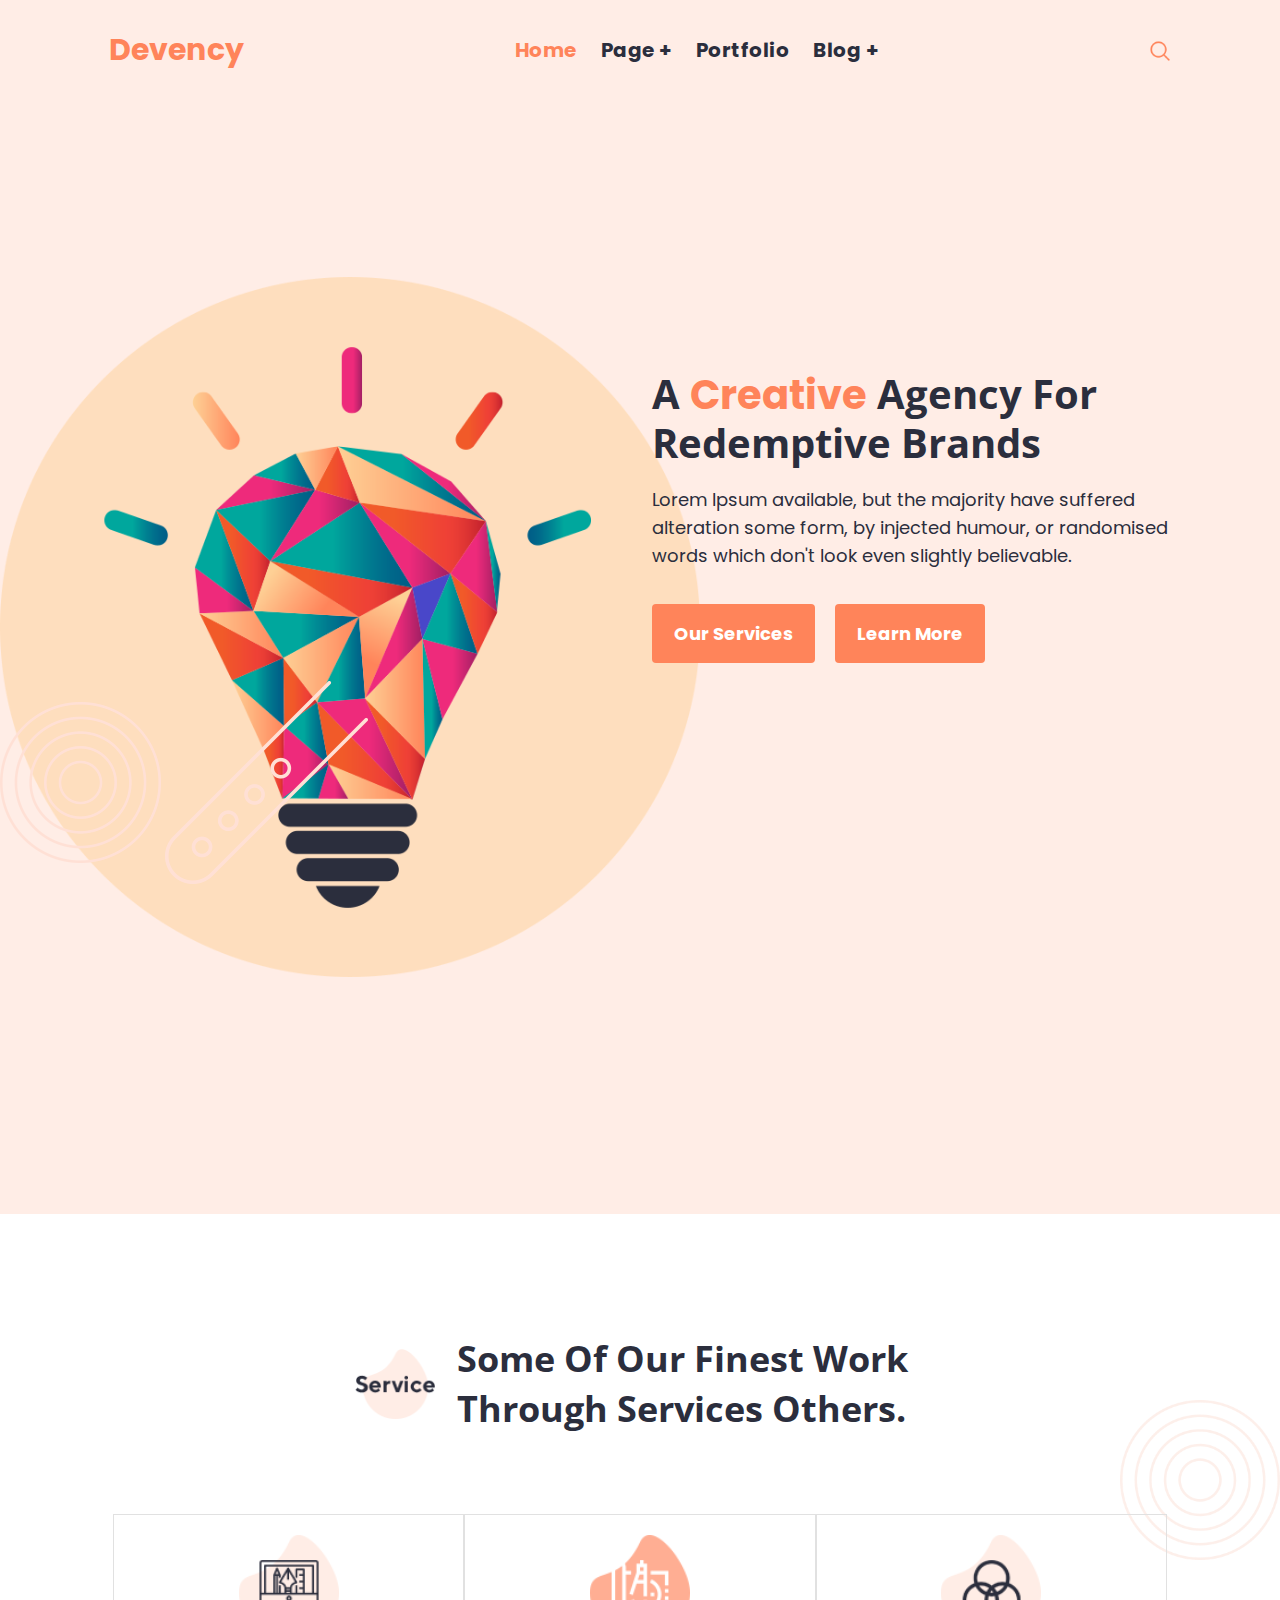
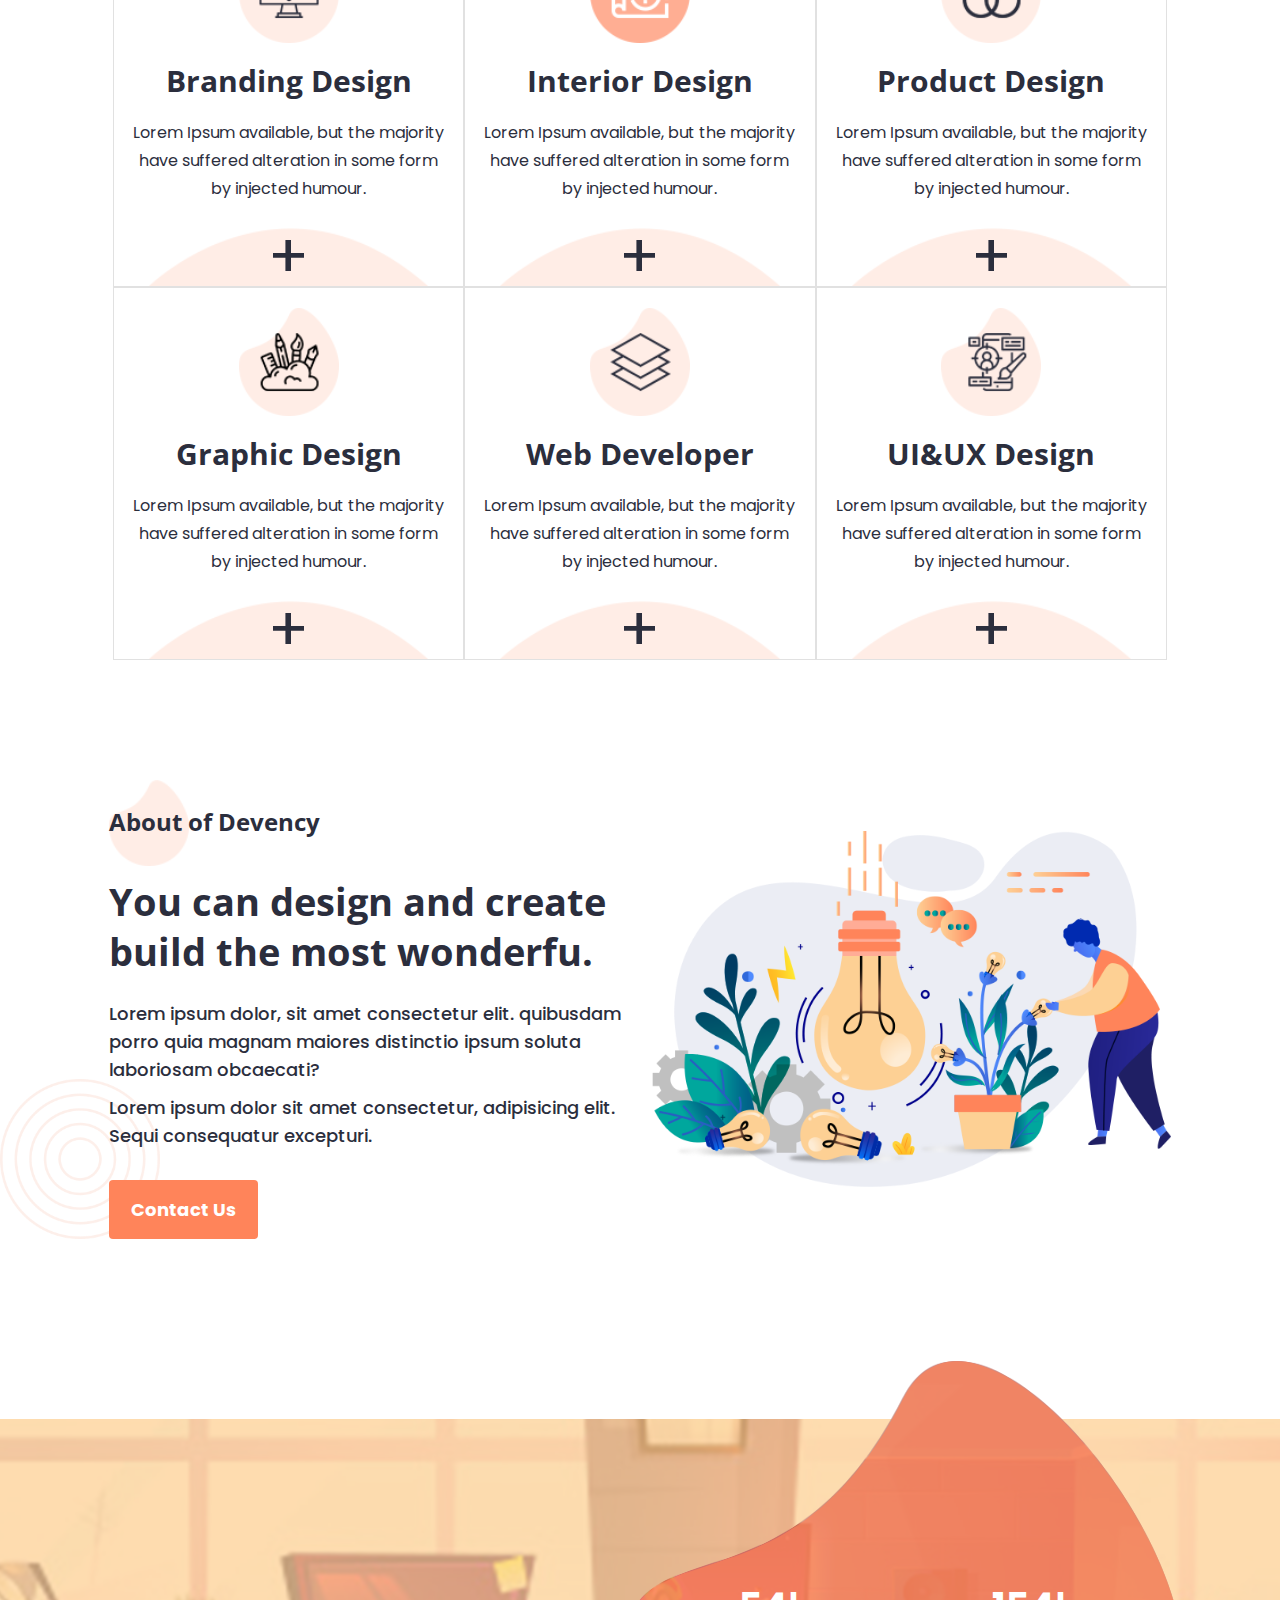
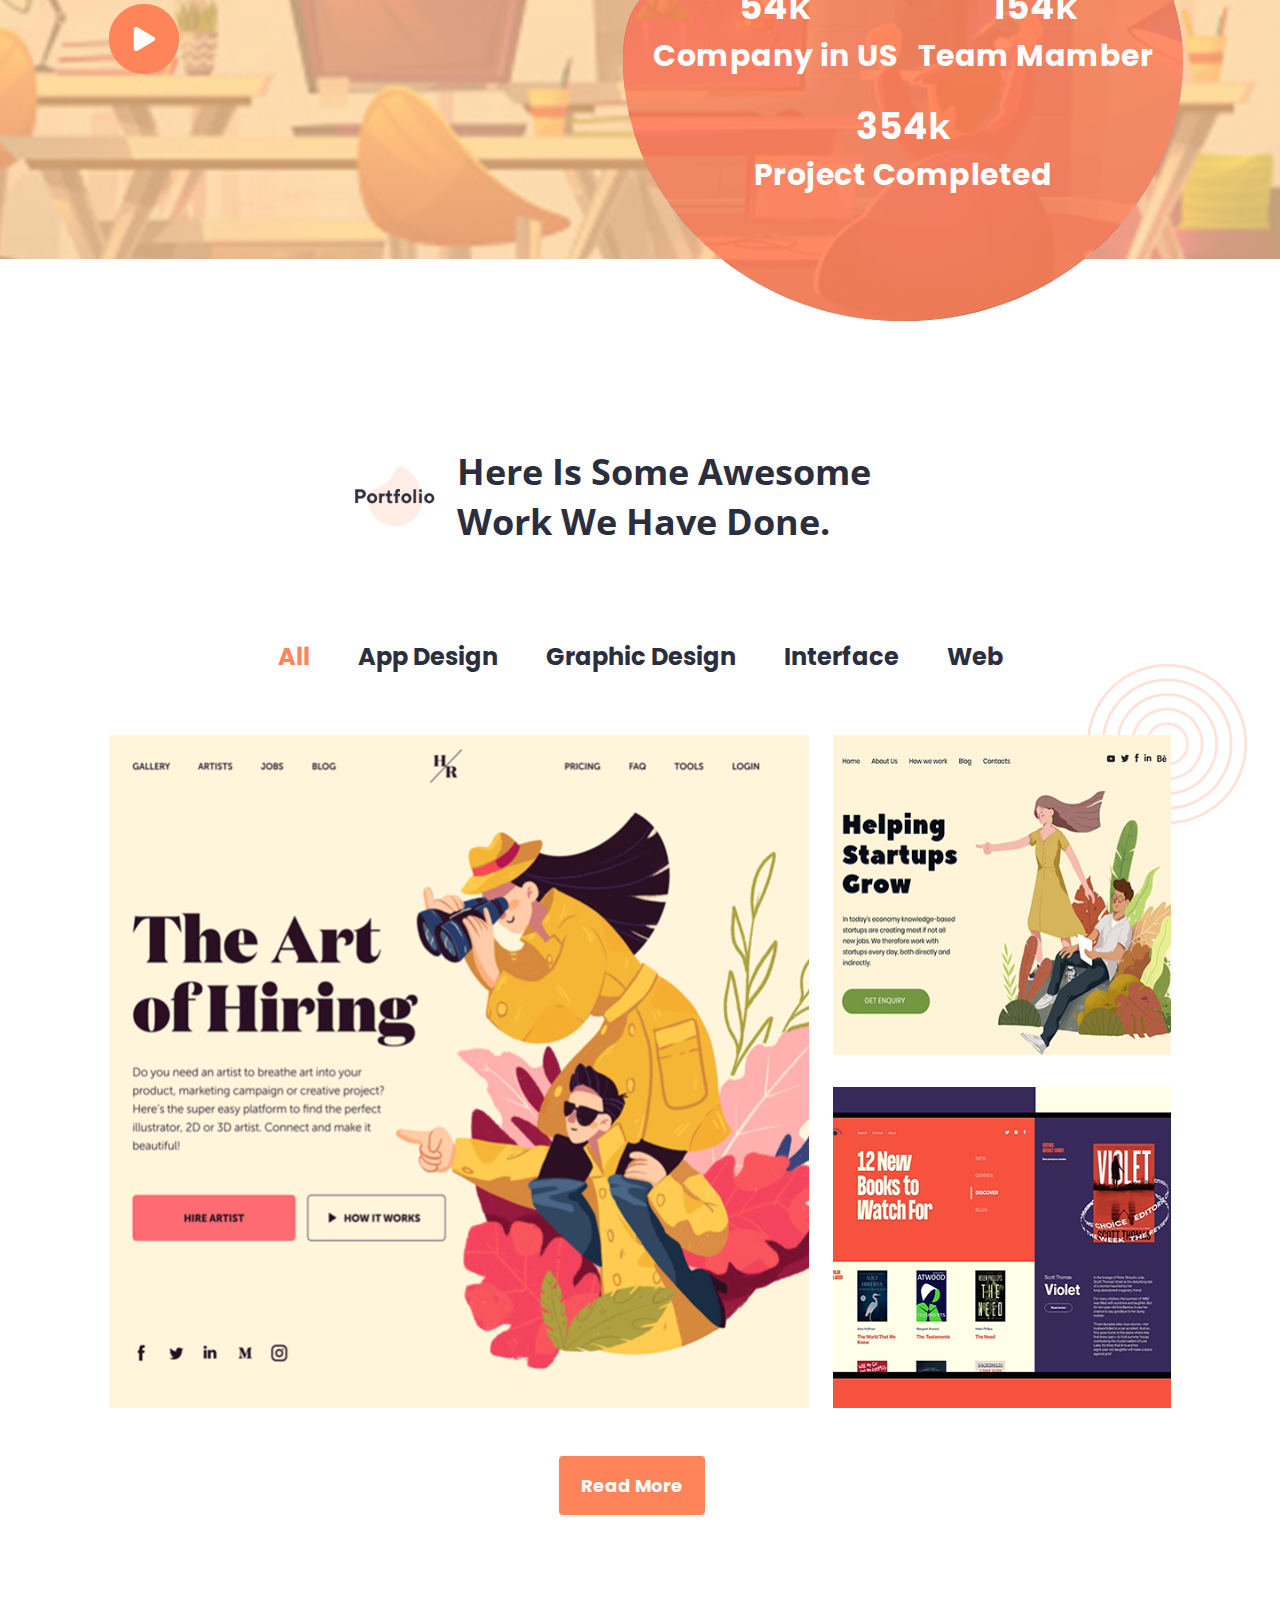
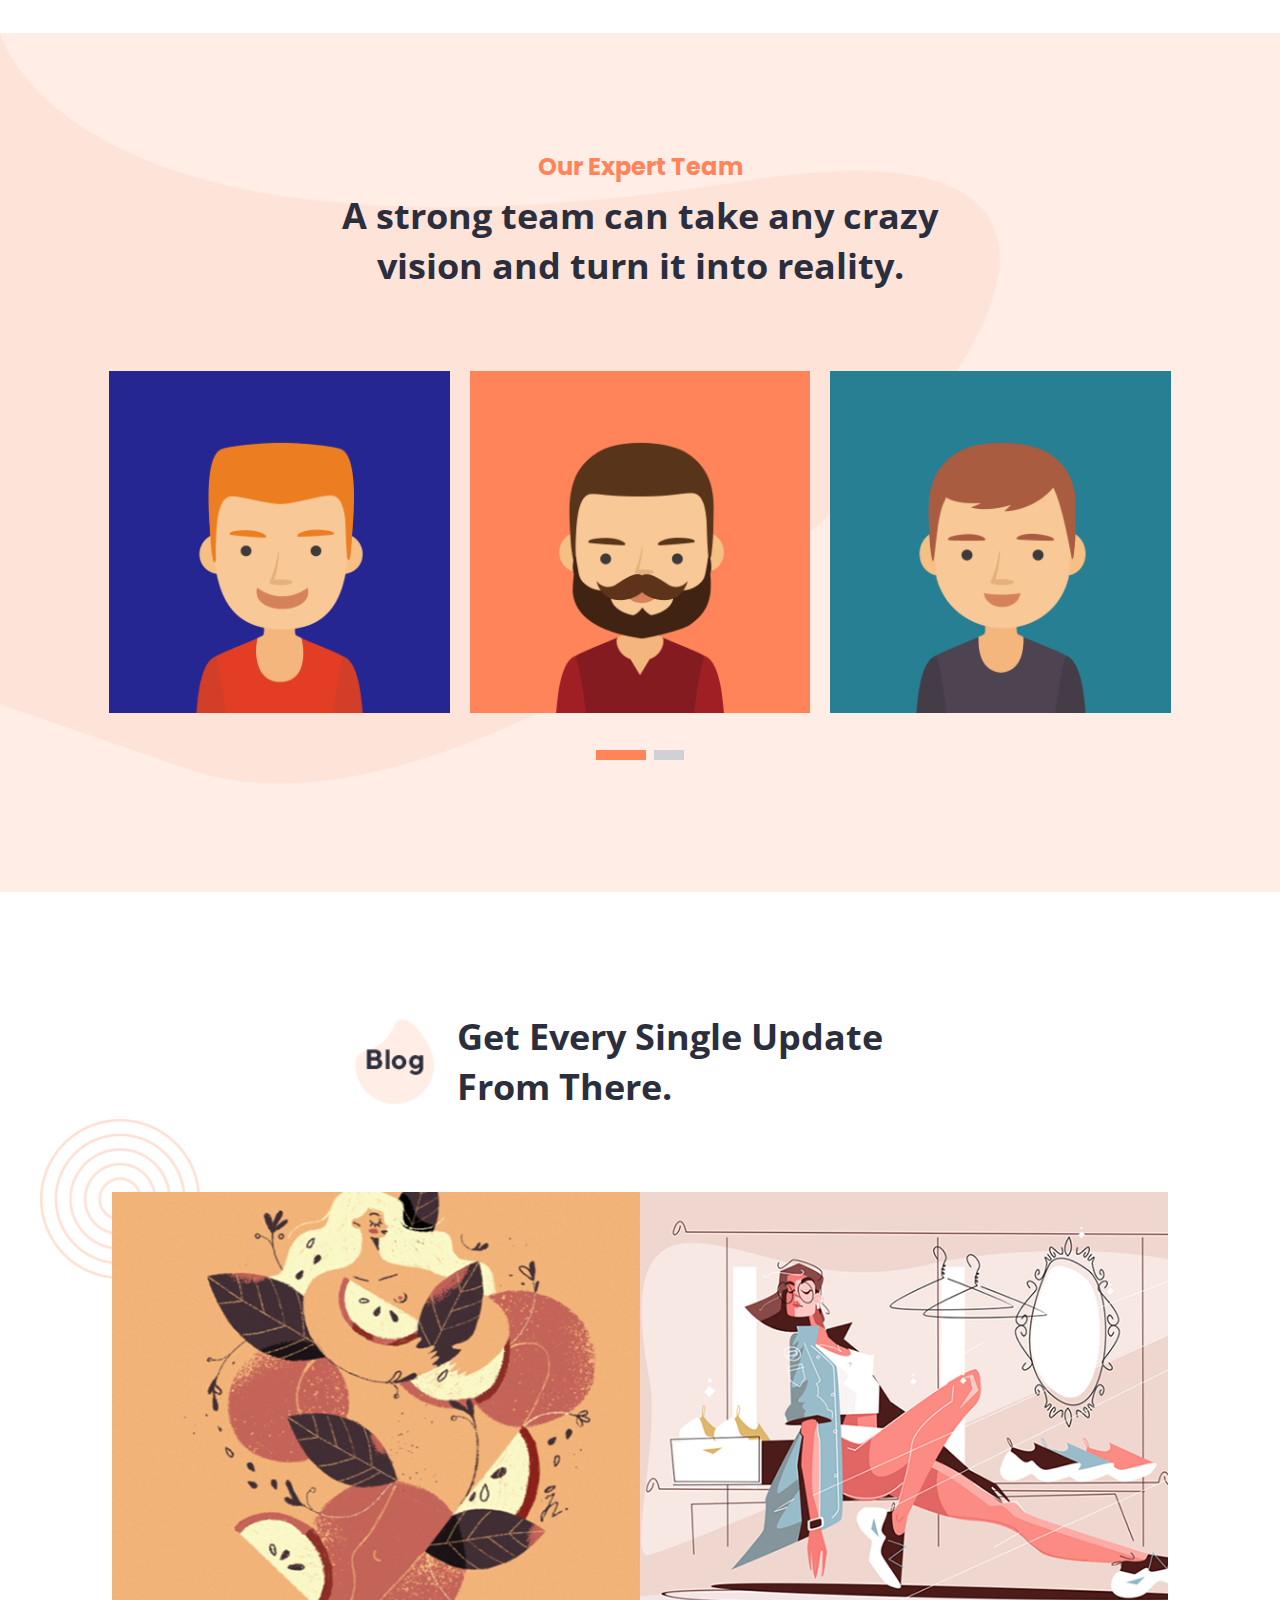
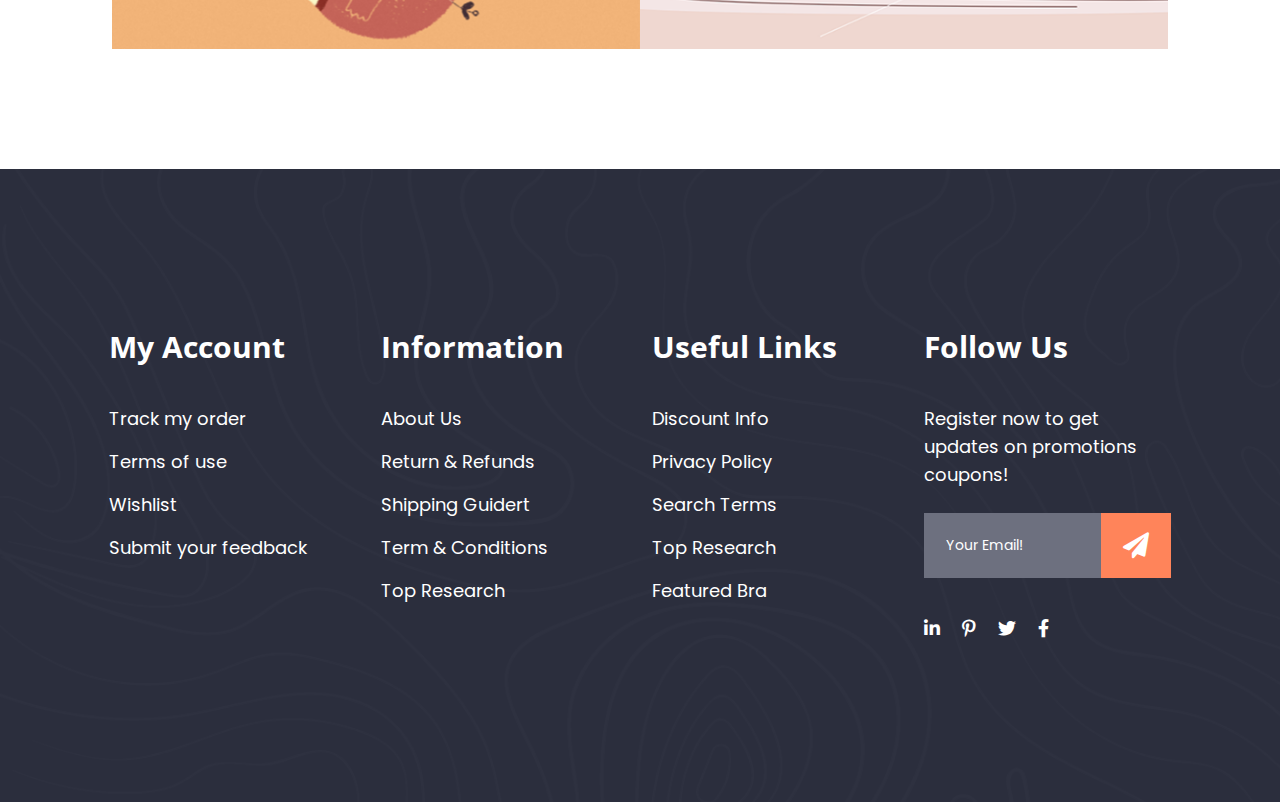
<file: index.html>
<!DOCTYPE html>
<html lang="en">
<head>
    <meta charset="UTF-8">
    <meta http-equiv="X-UA-Compatible" content="IE=edge">
    <meta name="viewport" content="width=device-width, initial-scale=1.0">
    <title>Devency</title>
    <!-- bootstrap css  -->
    <link rel="stylesheet" href="assets/css/bootstrap.min.css">
    <!-- fontawesome css-->
    <link rel="stylesheet" href="assets/css/all.min.css">
    <!-- slick nav jQuery css  -->
    <link rel="stylesheet" href="assets/css/slicknav.min.css">
    <!-- owl carusel jQuery css-->
    <link rel="stylesheet" href="assets/css/owl.carousel.min.css">
    <!-- owl carusel defult jQuery css-->
    <link rel="stylesheet" href="assets/css/owl.theme.default.min.css">
    <!-- magnific popup css-->
    <link rel="stylesheet" href="assets/css//magnific-popup.css">
    <!-- typography css-->
    <link rel="stylesheet" href="assets/css/typography.css">
    <!-- style css  -->
    <link rel="stylesheet" href="assets/css/style.css">
    <!-- responsive css  -->
    <link rel="stylesheet" href="assets/css/resposive.css">
</head>
<body>

    <!-- header area here -->
    <header class="header">
        <div class="container">
            <div class="row">
                <div class="header-menu">
                    <label class="logo">devency</label>
                    <nav>
                        <ul class="nav-menu">
                            <li><a href="index.html" class="active">home</a></li>
                            <li><a href="#!">page <span>+</span></a>
                                <ul class="sub-menu">
                                    <li><a href="about.html">about</a></li>
                                    <li><a href="service.html">services</a></li>
                                </ul>
                            </li>
                            <li><a href="portfolio.html">portfolio</a></li>
                            <li><a href="#!">blog <span>+</span></a>
                                <ul class="sub-menu">
                                    <li><a href="blogOne.html">blog one</a></li>
                                    <li><a href="blogDetails.html">blog two</a></li>
                                    <li><a href="contact.html">contact us</a></li>
                                </ul>
                            </li>
                        </ul>
                    </nav>
                    <a class="seacrh" href="#"><img src="assets/images/logo/icon.png" alt=""></a>
                    <div id="mobileMenu"></div>
                </div>
            </div>
        </div>
    </header>
    <!-- header area ends here -->

    <!-- banner area here -->
    <section class="bannerAgency">
            <div class="bannerWrap">
                <div class="container">
                    <div class="row">
                        <div class="col-lg-6 ms-auto">
                            <div class="bannerAgency-content">
                                <div class="content">
                                    <h2>A <span>Creative</span> Agency For
                                    Redemptive Brands</h2>
                                    <p>Lorem Ipsum available, but the majority have suffered alteration
                                    some form, by injected humour, or randomised words which don't look even slightly believable.</p>
                                </div>
                                <div class="button">
                                    <a href="service.html">our services</a>
                                    <a href="#!">learn more</a>
                                </div>
                            </div>
                        </div>
                    </div>
                </div>
                <img src="assets/images/graphic/graphCircel1.png" alt="" class="circel">
                <img src="assets/images/graphic/graphAngle1.png" alt="" class="angle">
                <!-- <img src="assets/images/bg/home-banner.png" alt="" class="bannerWrap-img"> -->
            </div>
    </section>
    <!-- banner area ends here -->

    <!-- service area here  -->
    <section class="service">
        <div class="servicewrap">
            <div class="container">
                <!-- title header area here  -->
                <div class="service-title">
                    <div class="logo">
                        <img src="assets/images/logo/serviceLogo.png" alt="">
                    </div>
                    <div class="title">
                        <h2>Some of our finest work through services others.</h2>
                    </div>
                </div>
                
                <div class="row pe-3 ps-3">
                    <div class="col-lg-4 col-md-6 p-0">
                        <div class="serviceCard">
                            <div class="logo">
                                <img src="assets/images/logo/srCardLogo1.png" alt="">
                            </div>
                            <div class="content">
                                <h2>Branding Design</h2>
                                <p>Lorem Ipsum available, but the majority have suffered alteration in some form by injected humour.</p>
                            </div>
                            <div class="icon">
                                <img src="assets/images/overlay/servicesButtonB.png" alt="">
                                <a href="#!"><span>+</span></a>
                            </div>
                        </div>
                    </div>
                    <div class="col-lg-4 col-md-6 p-0">
                        <div class="serviceCard active">
                            <div class="logo">
                                <img src="assets/images/logo/srCardLogo2.png" alt="">
                            </div>
                            <div class="content">
                                <h2>Interior Design</h2>
                                <p>Lorem Ipsum available, but the majority have suffered alteration in some form by injected humour.</p>
                            </div>
                            <div class="icon">
                                <img src="assets/images/overlay/servicesButtonB.png" alt="">
                                <a href="#!"><span>+</span></a>
                            </div>
                        </div>
                    </div>
                    <div class="col-lg-4 col-md-6 p-0">
                        <div class="serviceCard">
                            <div class="logo">
                                <img src="assets/images/logo/srCardLogo3.png" alt="">
                            </div>
                            <div class="content">
                                <h2>Product Design</h2>
                                <p>Lorem Ipsum available, but the majority have suffered alteration in some form by injected humour.</p>
                            </div>
                            <div class="icon">
                                <img src="assets/images/overlay/servicesButtonB.png" alt="">
                                <a href="#!"><span>+</span></a>
                            </div>
                        </div>
                    </div>
                    <div class="col-lg-4 col-md-6 p-0">
                        <div class="serviceCard">
                            <div class="logo">
                                <img src="assets/images/logo/srCardLogo4.png" alt="">
                            </div>
                            <div class="content">
                                <h2>Graphic Design</h2>
                                <p>Lorem Ipsum available, but the majority have suffered alteration in some form by injected humour.</p>
                            </div>
                            <div class="icon">
                                <img src="assets/images/overlay/servicesButtonB.png" alt="">
                                <a href="#!"><span>+</span></a>
                            </div>
                        </div>
                    </div>
                    <div class="col-lg-4 col-md-6 p-0">
                        <div class="serviceCard">
                            <div class="logo">
                                <img src="assets/images/logo/srCardLogo5.png" alt="">
                            </div>
                            <div class="content">
                                <h2>Web Developer</h2>
                                <p>Lorem Ipsum available, but the majority have suffered alteration in some form by injected humour.</p>
                            </div>
                            <div class="icon">
                                <img src="assets/images/overlay/servicesButtonB.png" alt="">
                                <a href="#!"><span>+</span></a>
                            </div>
                        </div>
                    </div>
                    <div class="col-lg-4 col-md-6 p-0">
                        <div class="serviceCard">
                            <div class="logo">
                                <img src="assets/images/logo/srCardLogo6.png" alt="">
                            </div>
                            <div class="content">
                                <h2>UI&UX Design</h2>
                                <p>Lorem Ipsum available, but the majority have suffered alteration in some form by injected humour.</p>
                            </div>
                            <div class="icon">
                                <img src="assets/images/overlay/servicesButtonB.png" alt="">
                                <a href="#!"><span>+</span></a>
                            </div>
                        </div>
                    </div>
                </div>
            </div>
            <img src="assets/images/graphic/graphCircel2.png" alt="" class="circel">
        </div>
    </section>
    <!-- service area ends here  -->

    <!-- youCan area here  -->
    <section class="youCan">
        <div class="youCanWrap">
            <div class="container">
                <div class="row flex-column-reverse flex-lg-row">
                    <div class="col-lg-6">
                        <div class="youCanContent">
                            <div class="title">
                                <img src="assets/images/logo/serviceLogoBanner.png" alt="">
                                <h2>About of Devency</h2>
                            </div>
                            <div class="content">
                                <h2>You can design and create build the most wonderfu.</h2>
                                <p>Lorem ipsum dolor, sit amet consectetur elit. quibusdam porro quia magnam maiores distinctio ipsum soluta laboriosam obcaecati?</p>
                                <p>Lorem ipsum dolor sit amet consectetur, adipisicing elit. Sequi consequatur excepturi.</p>
                                <div class="button">
                                    <a href="contact.html">Contact us</a>
                                </div>
                            </div>
                        </div>
                    </div>
                    <div class="col-lg-6">
                        <div class="youCanImg">
                            <img src="assets/images/bg/aboutBanner.png" alt="">
                        </div>
                    </div>
                </div>
            </div>
            <img src="assets/images/graphic/graphCircel2.png" alt="" class="circel">
        </div>
    </section>
    <!-- youCan area ends here  -->

    <!-- vedio area here  -->
    <section class="vedioArea">
        <div class="container">
            <div class="row vedioRow">
                <div class="col-lg-6">
                    <div class="vedio">
                        <a href="https://www.youtube.com/watch?v=lETvgUByLX8" class="expandVideo"><i class="fas fa-play"></i></a>
                    </div>
                </div>
                <div class="vedioContent">
                    <ul class="funfact-items">
                        <li class="funfact-item">
                            <h2><span class="counter">54</span>k</h2>
                            <p>Company in US</p>
                        </li>
                        <li class="funfact-item">
                            <h2><span class="counter">154</span>k</h2>
                            <p>Team Mamber</p>
                        </li>
                        <li class="funfact-item">
                            <h2><span class="counter">354</span>k</h2>
                            <p>Project Completed</p>
                        </li>
                    </ul>
                </div>
            </div>
        </div>
    </section>
    <!-- vedio area ends here  -->

    <!-- portfolio area here  -->
    <section class="portfolioArea">
        <div class="portfolioWrap">
            <div class="container">
                <div class="graph">
                    <img src="assets/images/graphic/graphCircel1.png" alt="" class="circel">
                </div>
                <!-- title header area here  -->
                <div class="service-title">
                    <div class="logo">
                        <img src="assets/images/logo/portfolioLogo.png" alt="">
                    </div>
                    <div class="title">
                        <h2>Here Is Some Awesome Work We Have Done.</h2>
                    </div>
                </div>
                <!-- navigation  -->
                <div class="row">
                    <div class="portNav">
                        <ul class="portList">
                            <li class="portLists" data-filter="all"><a class="active" href="#!">all</a></li>
                            <li class="portLists" data-filter="mobile"><a href="#!">app design</a></li>
                            <li class="portLists" data-filter="camera"><a href="#!">graphic design</a></li>
                            <li class="portLists" data-filter="watch"><a href="#!">interface</a></li>
                            <li class="portLists" data-filter="show"><a href="#!">Web</a></li>
                        </ul>
                    </div>
                </div>
                <!-- card -->
                <div class="row mt-5">
                    <div class="col-lg-8">
                        <div class="Port-Img-Left">
                            <img src="assets/images/img/portfolioCardHome1.png" alt="">
                            <div class="content">
                                <i class="far fa-edit"></i>
                                <h2>Graphic Design</h2>
                                <p>adobe photoshop</p>
                            </div>
                        </div>
                    </div>
                    <div class="col-lg-4"> 
                        <div class="row w-100 h-100">
                            <div class="col-12 py-0 px-0 pb-3">
                                <div class="port-Img-Right">
                                    <img src="assets/images/img/portfolioCardHome2.png" alt="">
                                    <div class="content">
                                        <i class="far fa-edit"></i>
                                        <h2>Graphic Design</h2>
                                        <p>adobe photoshop</p>
                                    </div>
                                </div>
                            </div>
                            <div class="col-12 py-0 px-0 pt-3">
                                <div class="port-Img-Right">
                                    <img src="assets/images/img/portfolioCardHome3.png" alt="">
                                    <div class="content">
                                        <i class="far fa-edit"></i>
                                        <h2>Graphic Design</h2>
                                        <p>adobe photoshop</p>
                                    </div>
                                </div>
                            </div>
                        </div>
                    </div>
                    <div class="button text-center mt-5">
                        <a href="portfolio.html">Read More</a>
                    </div>
                </div>
            </div>
        </div>
    </section>
    <!-- portfolio area ends here  -->

    <!-- owl carousel area here  -->
    <section class="owlArea">
        <div class="graph">
            <img src="assets/images/overlay/ourOverlay.png" alt="">
        </div>
        <div class="container">
            <!-- title  -->
            <div class="owl-title">
                <p>Our Expert Team</p>
                <h2>A strong team can take any crazy vision and turn it into reality.</h2>
            </div>
            <!-- card  -->
            <div class="row">
                <div class="our-owl-item owl-carousel owl-theme">
                    <div class="item">
                        <img src="assets/images/img/ourCard1.png" alt="">
                        <div class="effect">
                            <h2>Jony Bristo</h2>
                            <p>designer</p>
                            <ul>
                                <li><a href="#!"><i class="fab fa-linkedin-in"></i></a></li>
                                <li><a href="#!"><i class="fab fa-twitter"></i></a></li>
                                <li><a href="#!"><i class="fab fa-facebook-f"></i></a></li>
                            </ul>
                        </div>
                    </div>
                    <div class="item">
                        <img src="assets/images/img/ourCard2.png" alt="">
                        <div class="effect">
                            <h2>Jony Bristo</h2>
                            <p>designer</p>
                            <ul>
                                <li><a href="#!"><i class="fab fa-linkedin-in"></i></a></li>
                                <li><a href="#!"><i class="fab fa-twitter"></i></a></li>
                                <li><a href="#!"><i class="fab fa-facebook-f"></i></a></li>
                            </ul>
                        </div>
                    </div>
                    <div class="item">
                        <img src="assets/images/img/ourCard3.png" alt="">
                        <div class="effect">
                            <h2>Jony Bristo</h2>
                            <p>designer</p>
                            <ul>
                                <li><a href="#!"><i class="fab fa-linkedin-in"></i></a></li>
                                <li><a href="#!"><i class="fab fa-twitter"></i></a></li>
                                <li><a href="#!"><i class="fab fa-facebook-f"></i></a></li>
                            </ul>
                        </div>
                    </div>
                    <div class="item">
                        <img src="assets/images/img/ourCard2.png" alt="">
                        <div class="effect">
                            <h2>Jony Bristo</h2>
                            <p>designer</p>
                            <ul>
                                <li><a href="#!"><i class="fab fa-linkedin-in"></i></a></li>
                                <li><a href="#!"><i class="fab fa-twitter"></i></a></li>
                                <li><a href="#!"><i class="fab fa-facebook-f"></i></a></li>
                            </ul>
                        </div>
                    </div>
                </div>
            </div>
        </div>
    </section>
    <!-- owl carousel area ends here  -->

    <!-- get area here  -->
    <section class="getArea">
        <div class="container">
            <div class="graph">
                <img src="assets/images/graphic/graphCircel1.png" alt="" class="circel">
            </div>
            <!-- get title area here  -->
            <div class="service-title">
                <div class="logo">
                    <img src="assets/images/logo/blogLog.png" alt="">
                </div>
                <div class="title">
                    <h2>Get every single update from there.</h2>
                </div>
            </div>
            <div class="row get-padding">
                <div class="col-lg-6 p-0">
                    <div class="get-card">
                        <img src="assets/images/img/blogImg1.png" alt="">
                        <div class="effect">
                            <a href="#!"><img src="assets/images/logo/blogImgIcon.png" alt=""></a>
                        </div>
                    </div>
                </div>
                <div class="col-lg-6 p-0">
                    <div class="get-card">
                        <img src="assets/images/img/blogImg2.png" alt="">
                        <div class="effect">
                            <a href="#!"><img src="assets/images/logo/blogImgIcon.png" alt=""></a>
                        </div>
                    </div>
                </div>
            </div>
        </div>
    </section>
    <!-- get area ends here  -->

    <!-- footer area here  -->
    <footer>
        <div class="container">
            <div class="row">
                <div class="col-lg-3 col-md-6">
                    <div class="footer-content">
                        <ul>
                            <li><h2>My Account</h2></li>
                            <li><a href="#!">Track my order</a></li>
                            <li><a href="#!">Terms of use</a></li>
                            <li><a href="#!">Wishlist</a></li>
                            <li><a href="#!">Submit your feedback</a></li>
                        </ul>
                    </div>
                </div>
                <div class="col-lg-3 col-md-6">
                    <div class="footer-content">
                        <ul>
                            <li><h2>Information</h2></li>
                            <li><a href="#!">About Us</a></li>
                            <li><a href="#!">Return & Refunds</a></li>
                            <li><a href="#!">Shipping Guidert</a></li>
                            <li><a href="#!">Term & Conditions</a></li>
                            <li><a href="#!">Top Research</a></li>
                        </ul>
                    </div>
                </div>
                <div class="col-lg-3 col-md-6">
                    <div class="footer-content">
                        <ul>
                            <li><h2>Useful Links</h2></li>
                            <li><a href="#!">Discount Info</a></li>
                            <li><a href="#!">Privacy Policy</a></li>
                            <li><a href="#!">Search Terms</a></li>
                            <li><a href="#!">Top Research</a></li>
                            <li><a href="#!">Featured Bra</a></li>
                        </ul>
                    </div>
                </div>
                <div class="col-lg-3 col-md-6">
                    <div class="footer-input">
                        <ul>
                            <li><h2>Follow Us</h2></li>
                            <li><p>Register now to get updates on promotions coupons!</p></li>
                            <li class="input">
                                <input type="text" name="text" id="text" placeholder="Your Email!">
                                <div class="input-icon">
                                    <i class="fas fa-paper-plane"></i>
                                </div>
                            </li>
                            <li class="icon">
                                <ul>
                                    <li><a href="#!"><i class="fab fa-linkedin-in"></i></a></li>
                                    <li><a href="#!"><i class="fab fa-pinterest-p"></i></a></li>
                                    <li><a href="#!"><i class="fab fa-twitter"></i></a></li>
                                    <li><a href="#!"><i class="fab fa-facebook-f"></i></a></li>
                                </ul>
                            </li>
                        </ul>
                    </div>
                </div>
            </div>
        </div>
    </footer>
    <!-- footer area ends here  -->




    <!-- jQuery js  -->
    <script src="assets/js/jquery-3.5.1.min .js"></script>
    <!-- bootstrap js  -->
    <script src="assets/js/bootstrap.min.js"></script>
    <!-- slick nav jQuery js-->
    <script src="assets/js/jquery.slicknav.min.js"></script>
    <!-- owl carusel jQuery js-->
    <script src="assets/js/owl.carousel.min.js"></script>
    <!-- type jQuery js  -->
    <script src="assets/js/typed.min.js"></script>
    <!-- magnific popup js-->
    <script src="assets/js/jquery.magnific-popup.min.js"></script>
    <!-- sketch jQuery js-->
    <script src="assets/js/sketch.min.js"></script>
    <!-- counter Up jQuery js  -->
    <script src="assets/js/jquery.counterup.min.js"></script>
    <script src="assets/js/jquery.waypoints.min.js"></script>
    <!-- custom js  -->
    <script src="assets/js/custom.js"></script>

</body>
</html>
</file>
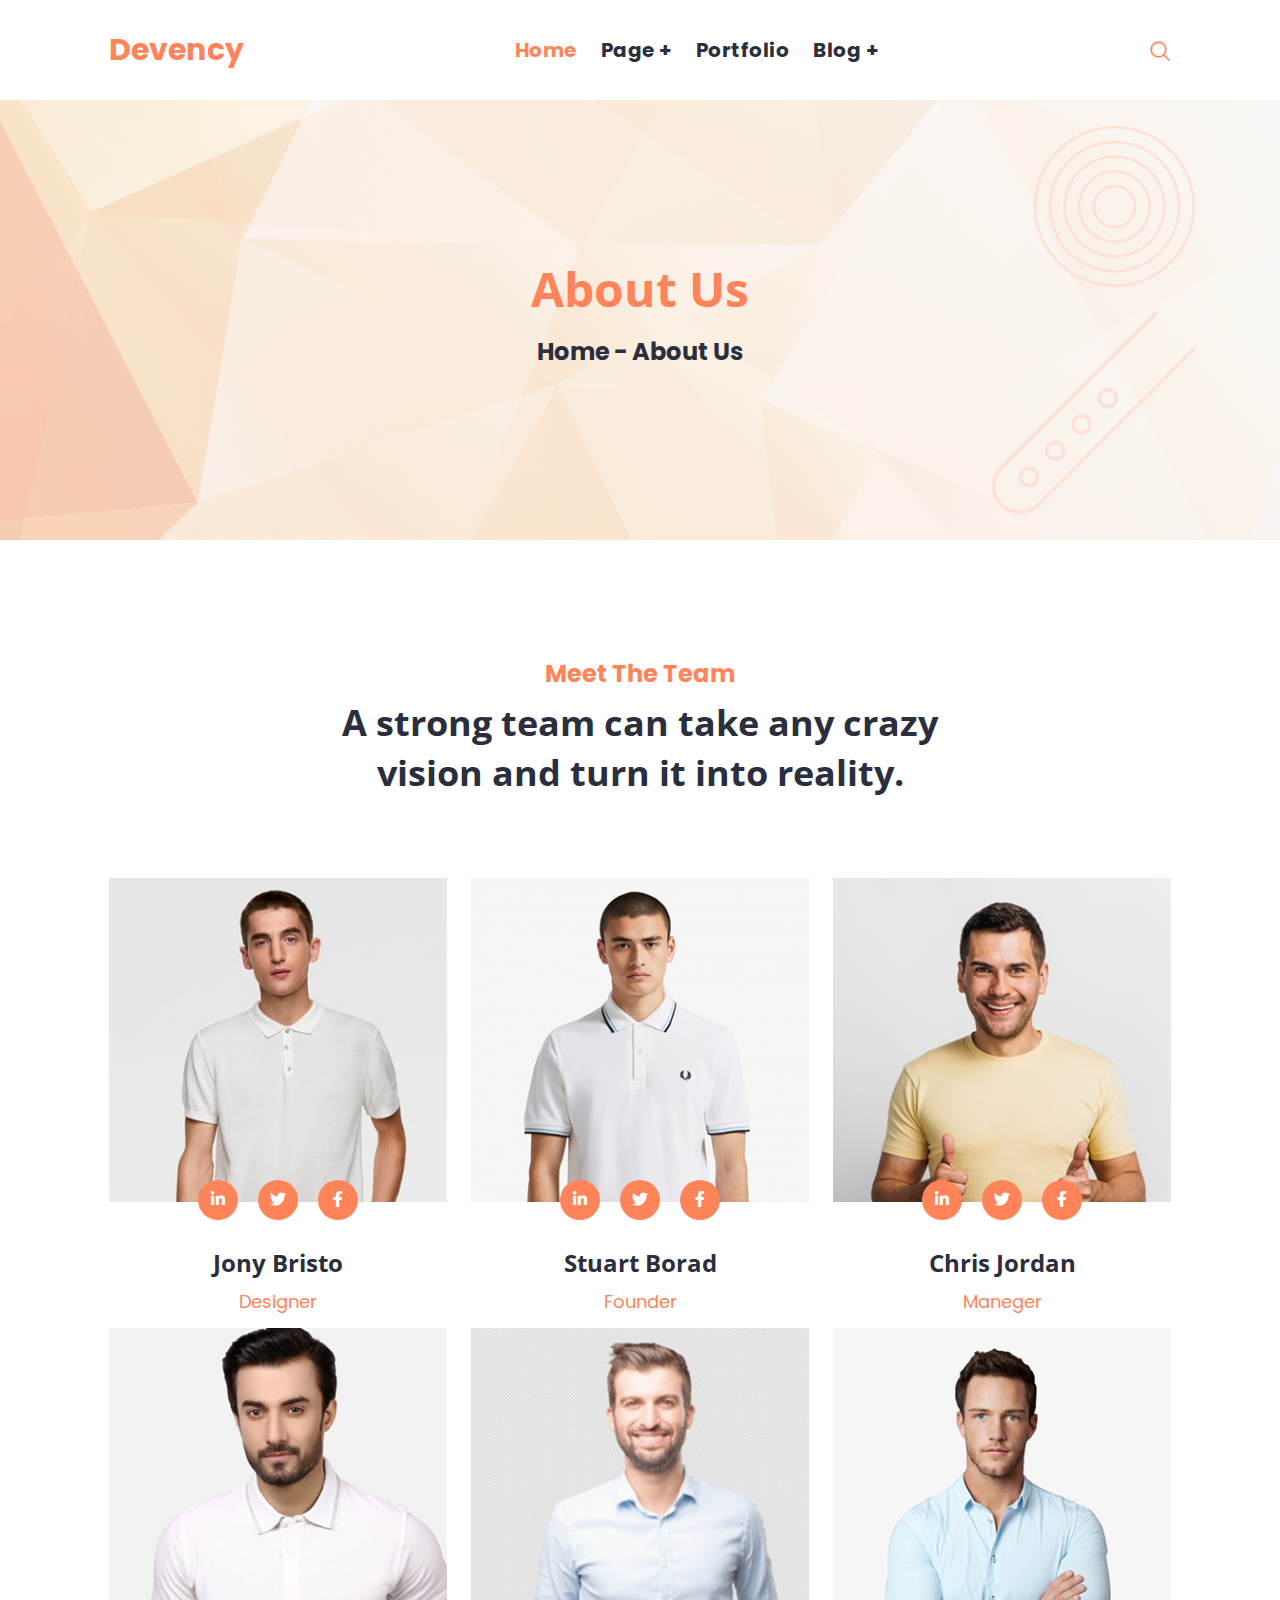
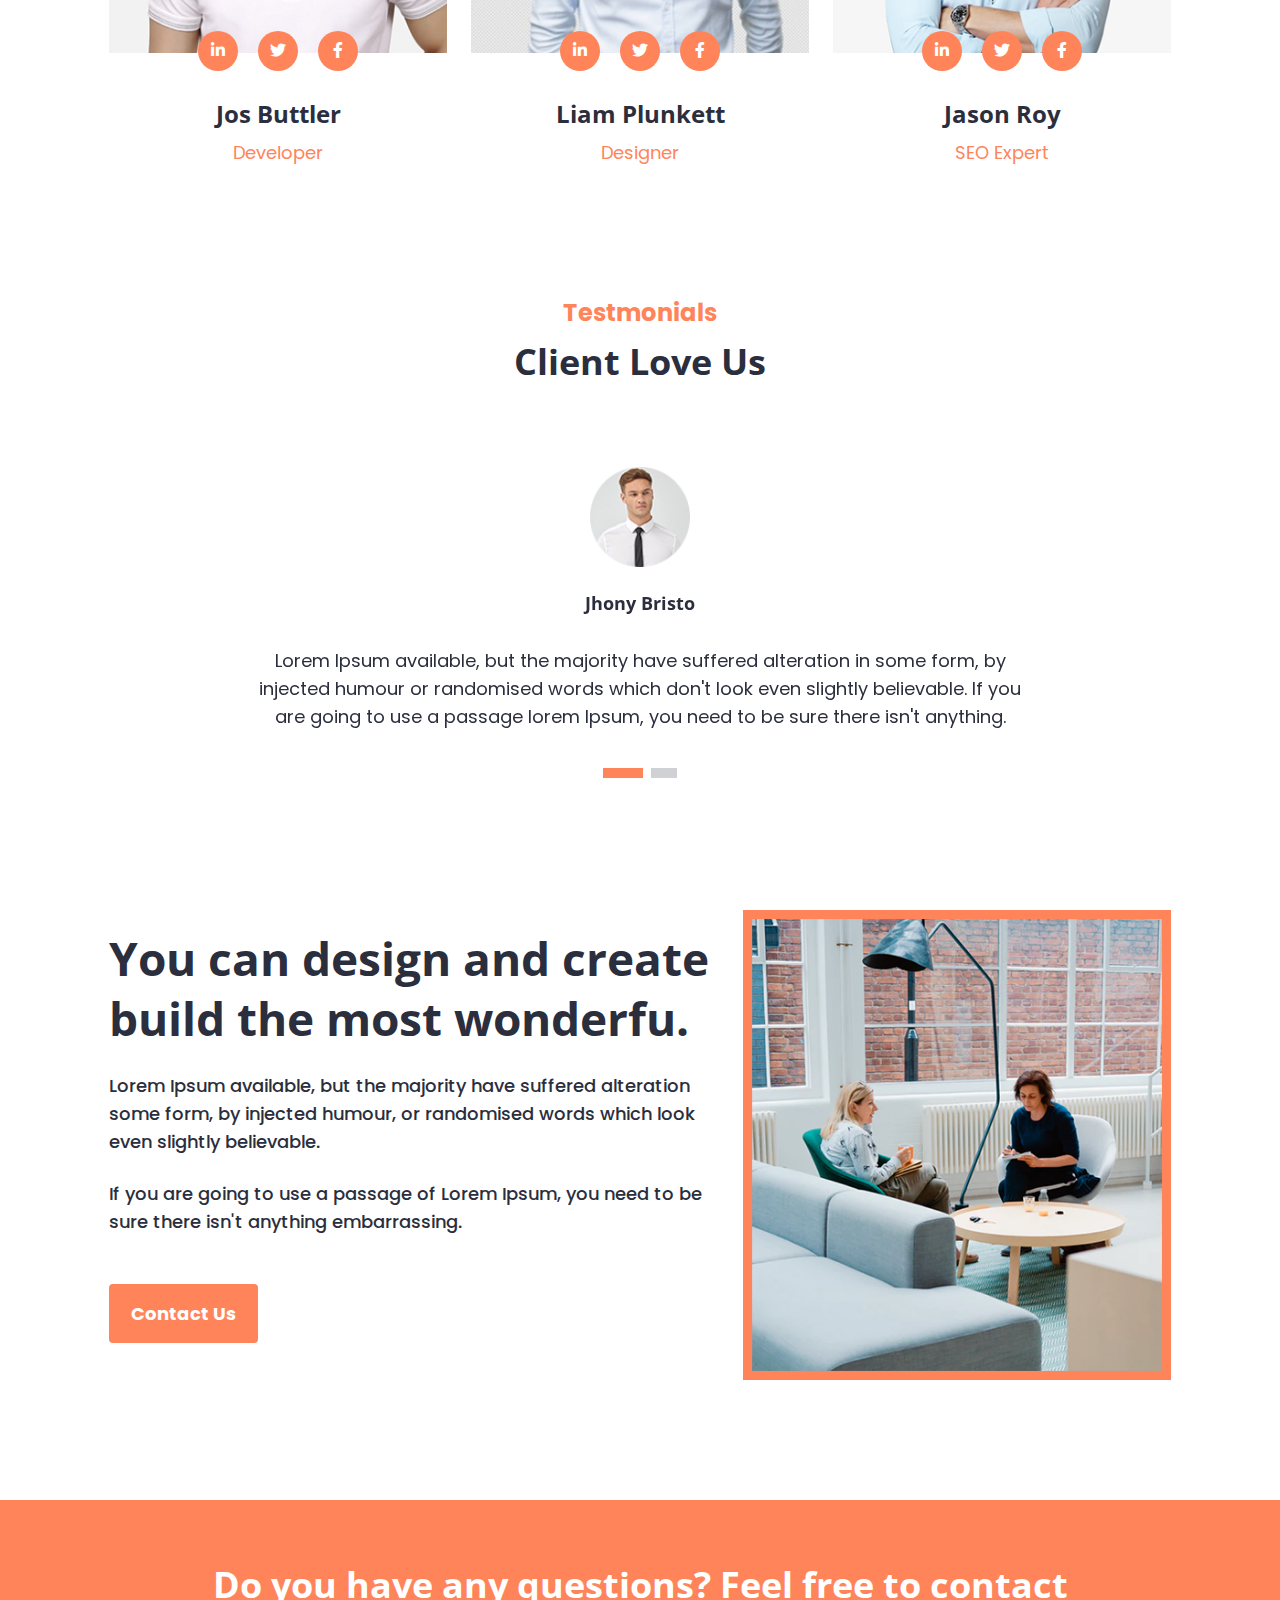
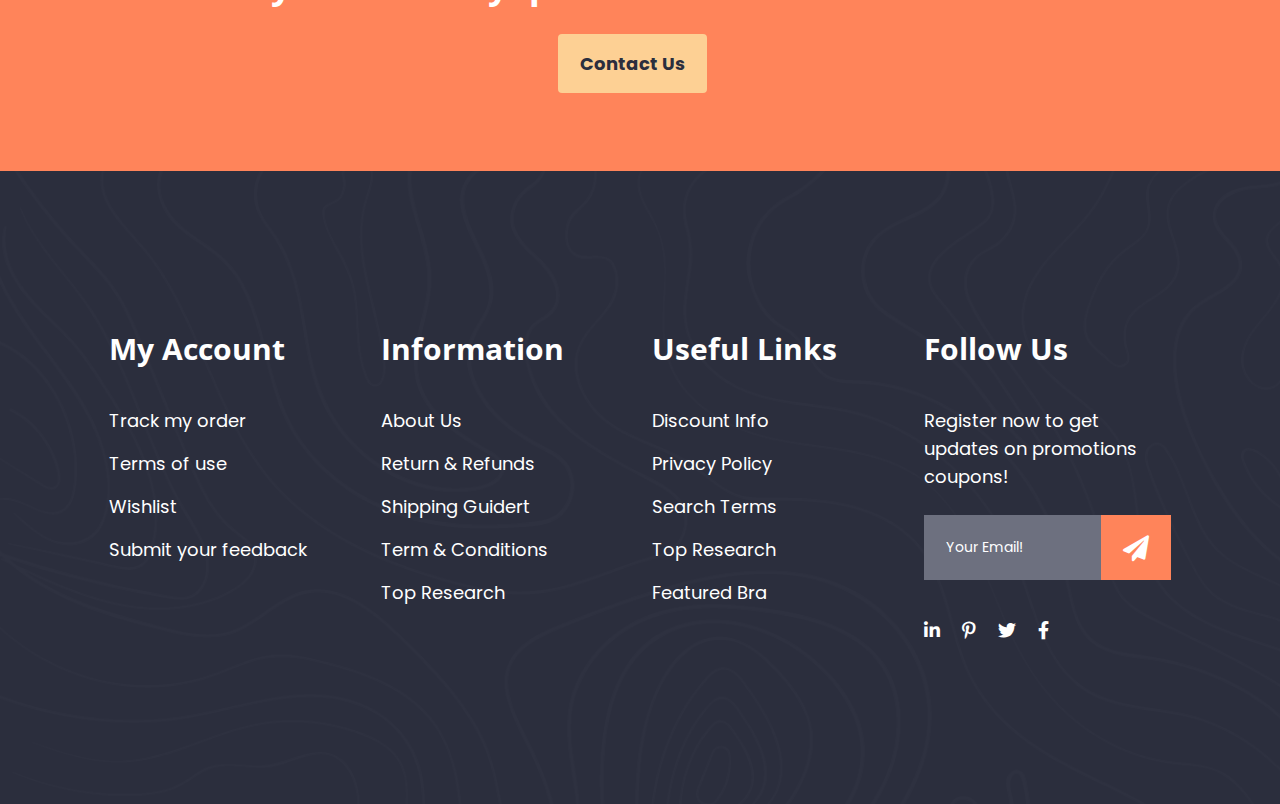
<file: about.html>
<!DOCTYPE html>
<html lang="en">
<head>
    <meta charset="UTF-8">
    <meta http-equiv="X-UA-Compatible" content="IE=edge">
    <meta name="viewport" content="width=device-width, initial-scale=1.0">
    <title>Devency</title>
    <!-- bootstrap css  -->
    <link rel="stylesheet" href="assets/css/bootstrap.min.css">
    <!-- fontawesome css-->
    <link rel="stylesheet" href="assets/css/all.min.css">
    <!-- slick nav jQuery css  -->
    <link rel="stylesheet" href="assets/css/slicknav.min.css">
    <!-- owl carusel jQuery css-->
    <link rel="stylesheet" href="assets/css/owl.carousel.min.css">
    <!-- owl carusel defult jQuery css-->
    <link rel="stylesheet" href="assets/css/owl.theme.default.min.css">
    <!-- magnific popup css-->
    <link rel="stylesheet" href="assets/css//magnific-popup.css">
    <!-- typography css-->
    <link rel="stylesheet" href="assets/css/typography.css">
    <!-- style css  -->
    <link rel="stylesheet" href="assets/css/style.css">
    <!-- responsive css  -->
    <link rel="stylesheet" href="assets/css/resposive.css">
</head>
<body>

    <!-- header area here -->
    <header class="header about-hader">
        <div class="container">
            <div class="row">
                <div class="header-menu">
                    <label class="logo">devency</label>
                    <nav>
                        <ul class="nav-menu">
                            <li><a href="index.html" class="active">home</a></li>
                            <li><a href="#!">page <span>+</span></a>
                                <ul class="sub-menu">
                                    <li><a href="about.html">about</a></li>
                                    <li><a href="service.html">services</a></li>
                                </ul>
                            </li>
                            <li><a href="portfolio.html">portfolio</a></li>
                            <li><a href="#!">blog <span>+</span></a>
                                <ul class="sub-menu">
                                    <li><a href="blogOne.html">blog one</a></li>
                                    <li><a href="blogDetails.html">blog two</a></li>
                                    <li><a href="contact.html">contact us</a></li>
                                </ul>
                            </li>
                        </ul>
                    </nav>
                    <a class="seacrh" href="#"><img src="assets/images/logo/icon.png" alt=""></a>
                    <div id="mobileMenu"></div>
                </div>
            </div>
        </div>
    </header>
    <!-- header area ends here -->

    <!-- banner area here -->
    <section class="banner">
        <div class="container">
            <img class="circel" src="assets/images/graphic/graphCircel1.png" alt="">
            <img class="angle" src="assets/images/graphic/graphAngle1.png" alt="">
            <div class="row">
                <div class="col-12">
                    <div class="banner-content">
                        <h2>about us</h2>
                        <ul>
                            <li><a href="index.html">home</a></li>
                            <li><a href="#!">-</a></li>
                            <li><a href="about.html">about us</a></li>
                        </ul>
                    </div>
                </div>
            </div>
        </div>
    </section>
    <!-- banner area ends here -->

    <!-- meet area here  -->
    <section class="meet">
        <div class="container">
            <!-- title  -->
            <div class="owl-title">
                <p>Meet The Team</p>
                <h2>A strong team can take any crazy vision and turn it into reality.</h2>
            </div>
            <!-- card  -->
            <div class="row">
                <div class="col-lg-4 col-md-6">
                    <div class="card">
                        <img src="assets/images/img/meetCard1.png" alt="">
                        <ul>
                            <li><a href="#!"><i class="fab fa-linkedin-in"></i></a></li>
                            <li><a href="#!"><i class="fab fa-twitter"></i></a></li>
                            <li><a href="#!"><i class="fab fa-facebook-f"></i></a></li>
                        </ul>
                        <div class="content">
                            <h2>Jony Bristo</h2>
                            <p>Designer</p>
                        </div>
                    </div>
                </div>
                <div class="col-lg-4 col-md-6">
                    <div class="card">
                        <img src="assets/images/img/meetCard2.png" alt="">
                        <ul>
                            <li><a href="#!"><i class="fab fa-linkedin-in"></i></a></li>
                            <li><a href="#!"><i class="fab fa-twitter"></i></a></li>
                            <li><a href="#!"><i class="fab fa-facebook-f"></i></a></li>
                        </ul>
                        <div class="content">
                            <h2>Stuart Borad</h2>
                            <p>Founder</p>
                        </div>
                    </div>
                </div>
                <div class="col-lg-4 col-md-6">
                    <div class="card">
                        <img src="assets/images/img/meetCard3.png" alt="">
                        <ul>
                            <li><a href="#!"><i class="fab fa-linkedin-in"></i></a></li>
                            <li><a href="#!"><i class="fab fa-twitter"></i></a></li>
                            <li><a href="#!"><i class="fab fa-facebook-f"></i></a></li>
                        </ul>
                        <div class="content">
                            <h2>Chris Jordan</h2>
                            <p>Maneger</p>
                        </div>
                    </div>
                </div>
                <div class="col-lg-4 col-md-6">
                    <div class="card">
                        <img src="assets/images/img/meetCard4.png" alt="">
                        <ul>
                            <li><a href="#!"><i class="fab fa-linkedin-in"></i></a></li>
                            <li><a href="#!"><i class="fab fa-twitter"></i></a></li>
                            <li><a href="#!"><i class="fab fa-facebook-f"></i></a></li>
                        </ul>
                        <div class="content">
                            <h2>Jos Buttler</h2>
                            <p>Developer</p>
                        </div>
                    </div>
                </div>
                <div class="col-lg-4 col-md-6">
                    <div class="card">
                        <img src="assets/images/img/meetCard5.png" alt="">
                        <ul>
                            <li><a href="#!"><i class="fab fa-linkedin-in"></i></a></li>
                            <li><a href="#!"><i class="fab fa-twitter"></i></a></li>
                            <li><a href="#!"><i class="fab fa-facebook-f"></i></a></li>
                        </ul>
                        <div class="content">
                            <h2>Liam Plunkett</h2>
                            <p>Designer</p>
                        </div>
                    </div>
                </div>
                <div class="col-lg-4 col-md-6">
                    <div class="card">
                        <img src="assets/images/img/meetCard6.png" alt="">
                        <ul>
                            <li><a href="#!"><i class="fab fa-linkedin-in"></i></a></li>
                            <li><a href="#!"><i class="fab fa-twitter"></i></a></li>
                            <li><a href="#!"><i class="fab fa-facebook-f"></i></a></li>
                        </ul>
                        <div class="content">
                            <h2>Jason Roy</h2>
                            <p>SEO Expert</p>
                        </div>
                    </div>
                </div>
            </div>
        </div>
    </section>
    <!-- meet area ends here -->

    <!-- client area here -->
    <section class="client">
        <div class="container">
            <!-- title  -->
            <div class="owl-title">
                <p>Testmonials</p>
                <h2>Client Love Us</h2>
            </div>
            <!-- content  -->
            <div class="row">
                <div class="client-carousel owl-carousel owl-theme">
                    <div class="item">
                        <img src="assets/images/img/clientImg.png" alt="">
                        <div class="content">
                            <h2>jhony bristo</h2>
                            <p>Lorem Ipsum available, but the majority have suffered alteration in some form, by injected humour or randomised words which don't look even slightly believable. If you are going to use a passage lorem Ipsum, you need to be sure there isn't anything.</p>
                        </div>
                    </div>
                    <div class="item">
                        <img src="assets/images/img/clientImg.png" alt="">
                        <div class="content">
                            <h2>jhony bristo</h2>
                            <p>Lorem Ipsum available, but the majority have suffered alteration in some form, by injected humour or randomised words which don't look even slightly believable. If you are going to use a passage lorem Ipsum, you need to be sure there isn't anything.</p>
                        </div>
                    </div>
                </div>
            </div>
        </div>
    </section>
    <!-- client area ends here -->

    <!-- can area here -->
    <section class="can">
        <div class="container">
            <div class="row flex-column-reverse flex-xl-row">
                <div class="col-xl-7">
                    <div class="can-content">
                        <h2>You can design and create build the most wonderfu.</h2>
                        <p>Lorem Ipsum available, but the majority have suffered alteration some form, by injected humour, or randomised words which look even slightly believable.</p>
                        <p>If you are going to use a passage of Lorem Ipsum, you need to be sure there isn't anything embarrassing.</p>
                        <div class="button mt-5">
                            <a href="contact.html">contact us</a>
                        </div>
                    </div>
                </div>
                <div class="col-xl-5">
                    <div class="img">
                        <img src="assets/images/bg/youBanner.png" alt="">
                    </div>
                </div>
            </div>
        </div>
    </section>
    <!-- can area ends here -->

    <!-- Do you area here -->
    <section class="do-you">
        <div class="container">
            <div class="jumbotron">
                <h2>Do you have any questions? Feel free to contact</h2>      
                <div class="button mt-4">
                    <a href="contact.html">contact us</a>
                </div>
            </div>
        </div>
    </section>
    <!-- Do you area ends -->

    <!-- footer area here  -->
    <footer>
        <div class="container">
            <div class="row">
                <div class="col-lg-3 col-md-6">
                    <div class="footer-content">
                        <ul>
                            <li><h2>My Account</h2></li>
                            <li><a href="#!">Track my order</a></li>
                            <li><a href="#!">Terms of use</a></li>
                            <li><a href="#!">Wishlist</a></li>
                            <li><a href="#!">Submit your feedback</a></li>
                        </ul>
                    </div>
                </div>
                <div class="col-lg-3 col-md-6">
                    <div class="footer-content">
                        <ul>
                            <li><h2>Information</h2></li>
                            <li><a href="#!">About Us</a></li>
                            <li><a href="#!">Return & Refunds</a></li>
                            <li><a href="#!">Shipping Guidert</a></li>
                            <li><a href="#!">Term & Conditions</a></li>
                            <li><a href="#!">Top Research</a></li>
                        </ul>
                    </div>
                </div>
                <div class="col-lg-3 col-md-6">
                    <div class="footer-content">
                        <ul>
                            <li><h2>Useful Links</h2></li>
                            <li><a href="#!">Discount Info</a></li>
                            <li><a href="#!">Privacy Policy</a></li>
                            <li><a href="#!">Search Terms</a></li>
                            <li><a href="#!">Top Research</a></li>
                            <li><a href="#!">Featured Bra</a></li>
                        </ul>
                    </div>
                </div>
                <div class="col-lg-3 col-md-6">
                    <div class="footer-input">
                        <ul>
                            <li><h2>Follow Us</h2></li>
                            <li><p>Register now to get updates on promotions coupons!</p></li>
                            <li class="input">
                                <input type="text" name="text" id="text" placeholder="Your Email!">
                                <div class="input-icon">
                                    <i class="fas fa-paper-plane"></i>
                                </div>
                            </li>
                            <li class="icon">
                                <ul>
                                    <li><a href="#!"><i class="fab fa-linkedin-in"></i></a></li>
                                    <li><a href="#!"><i class="fab fa-pinterest-p"></i></a></li>
                                    <li><a href="#!"><i class="fab fa-twitter"></i></a></li>
                                    <li><a href="#!"><i class="fab fa-facebook-f"></i></a></li>
                                </ul>
                            </li>
                        </ul>
                    </div>
                </div>
            </div>
        </div>
    </footer>
    <!-- footer area ends here  -->




    <!-- jQuery js  -->
    <script src="assets/js/jquery-3.5.1.min .js"></script>
    <!-- bootstrap js  -->
    <script src="assets/js/bootstrap.min.js"></script>
    <!-- slick nav jQuery js-->
    <script src="assets/js/jquery.slicknav.min.js"></script>
    <!-- owl carusel jQuery js-->
    <script src="assets/js/owl.carousel.min.js"></script>
    <!-- type jQuery js  -->
    <script src="assets/js/typed.min.js"></script>
    <!-- magnific popup js-->
    <script src="assets/js/jquery.magnific-popup.min.js"></script>
    <!-- sketch jQuery js-->
    <script src="assets/js/sketch.min.js"></script>
    <!-- counter Up jQuery js  -->
    <script src="assets/js/jquery.counterup.min.js"></script>
    <script src="assets/js/jquery.waypoints.min.js"></script>
    <!-- custom js  -->
    <script src="assets/js/custom.js"></script>

</body>
</html>
</file>
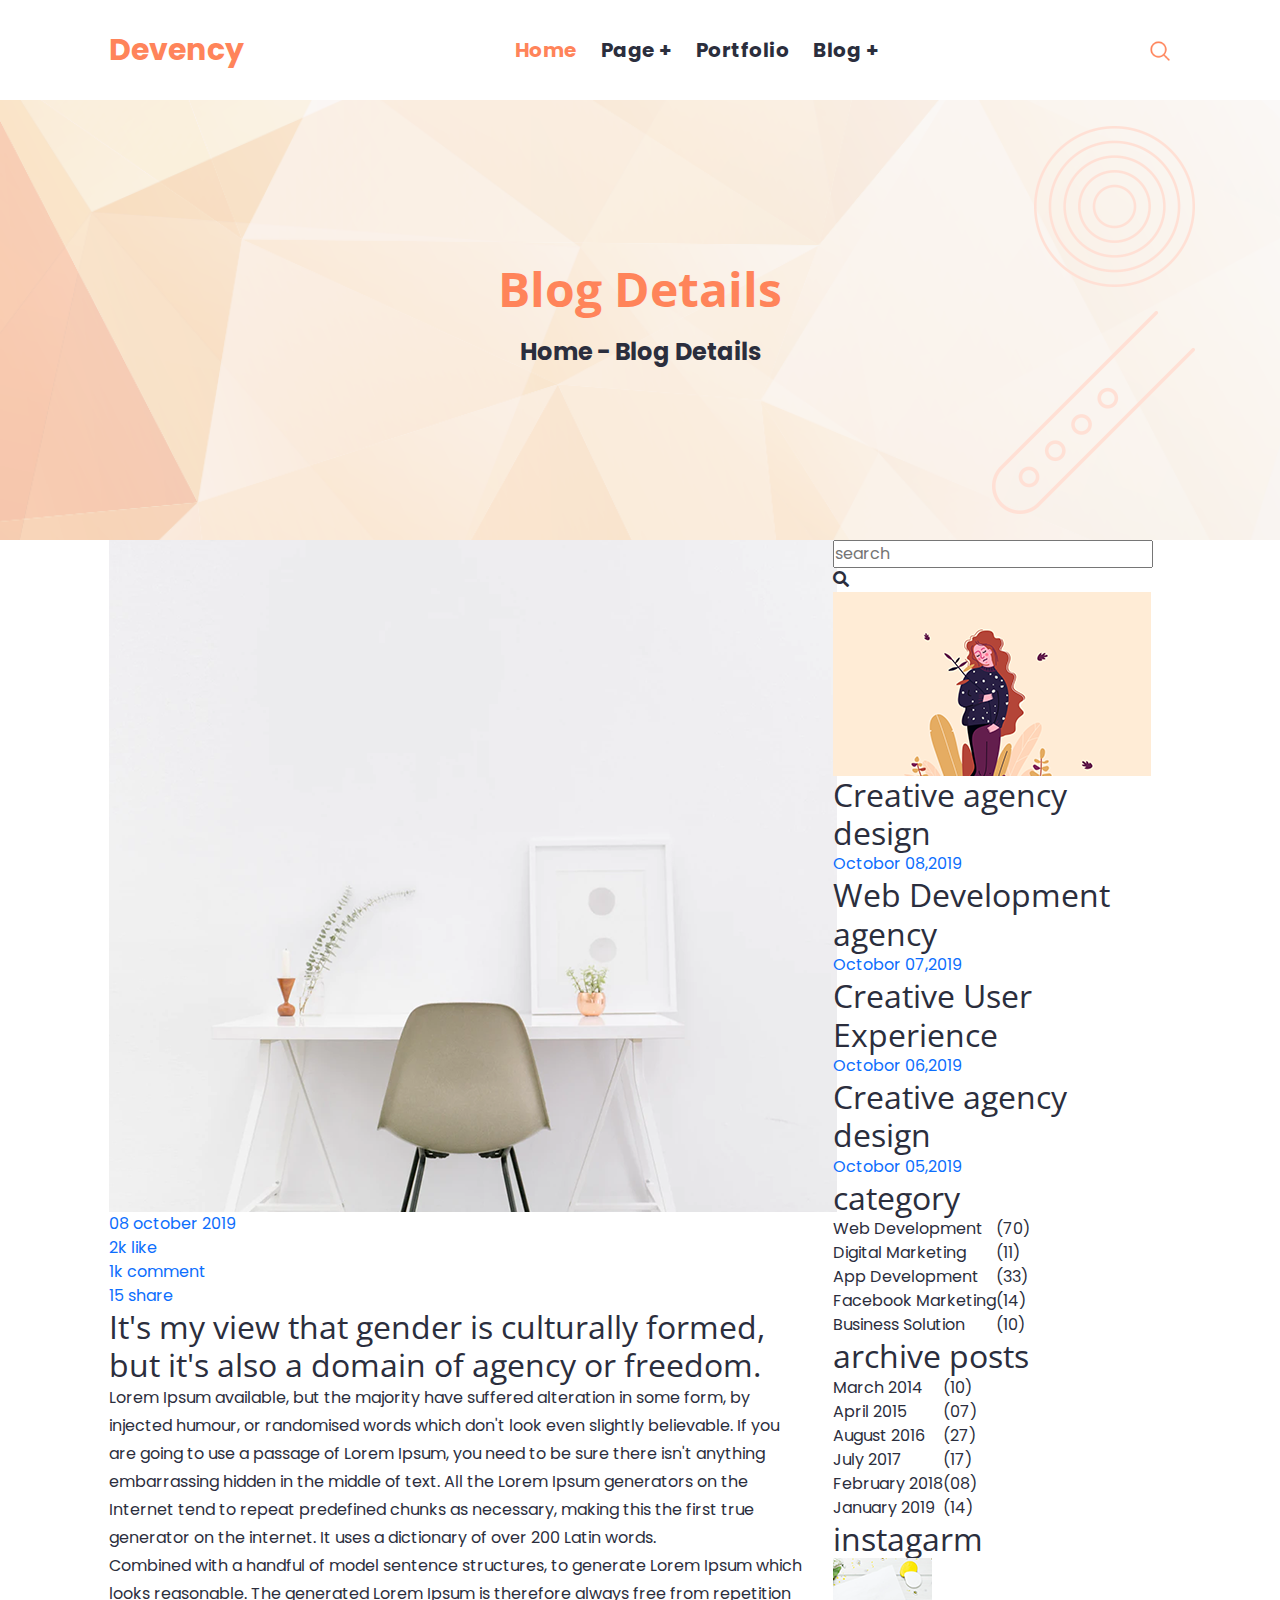
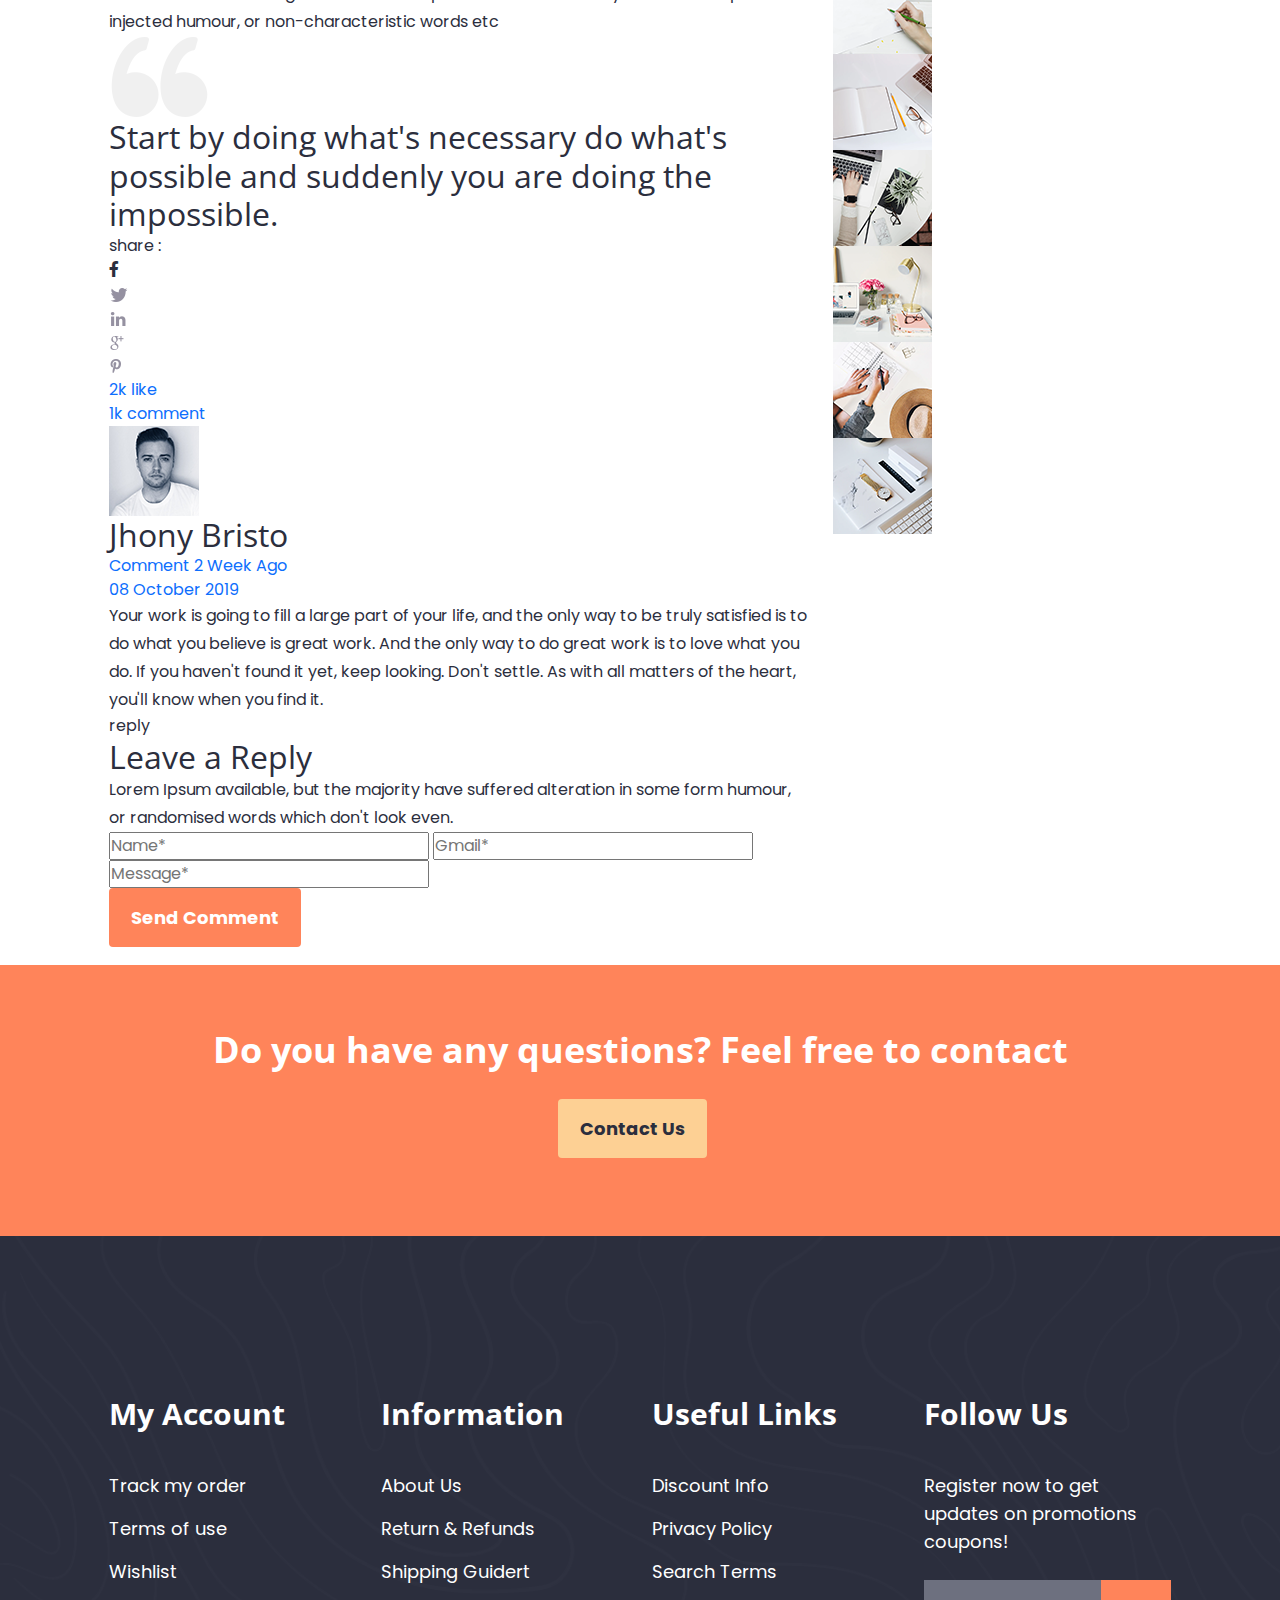
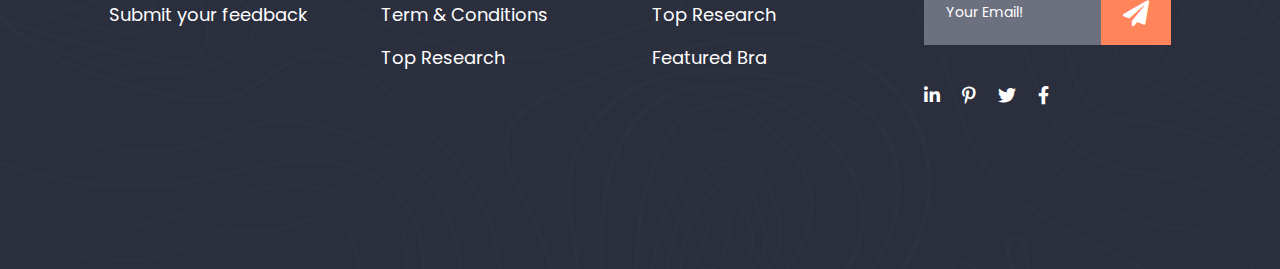
<file: blogDetails.html>
<!DOCTYPE html>
<html lang="en">
<head>
    <meta charset="UTF-8">
    <meta http-equiv="X-UA-Compatible" content="IE=edge">
    <meta name="viewport" content="width=device-width, initial-scale=1.0">
    <title>Devency</title>
    <!-- bootstrap css  -->
    <link rel="stylesheet" href="assets/css/bootstrap.min.css">
    <!-- fontawesome css-->
    <link rel="stylesheet" href="assets/css/all.min.css">
    <!-- slick nav jQuery css  -->
    <link rel="stylesheet" href="assets/css/slicknav.min.css">
    <!-- owl carusel jQuery css-->
    <link rel="stylesheet" href="assets/css/owl.carousel.min.css">
    <!-- owl carusel defult jQuery css-->
    <link rel="stylesheet" href="assets/css/owl.theme.default.min.css">
    <!-- magnific popup css-->
    <link rel="stylesheet" href="assets/css//magnific-popup.css">
    <!-- typography css-->
    <link rel="stylesheet" href="assets/css/typography.css">
    <!-- style css  -->
    <link rel="stylesheet" href="assets/css/style.css">
    <!-- responsive css  -->
    <link rel="stylesheet" href="assets/css/resposive.css">
</head>
<body>

    <!-- header area here -->
    <header class="header about-hader">
        <div class="container">
            <div class="row">
                <div class="header-menu">
                    <label class="logo">devency</label>
                    <nav>
                        <ul class="nav-menu">
                            <li><a href="index.html" class="active">home</a></li>
                            <li><a href="#!">page <span>+</span></a>
                                <ul class="sub-menu">
                                    <li><a href="about.html">about</a></li>
                                    <li><a href="service.html">services</a></li>
                                </ul>
                            </li>
                            <li><a href="portfolio.html">portfolio</a></li>
                            <li><a href="#!">blog <span>+</span></a>
                                <ul class="sub-menu">
                                    <li><a href="blogOne.html">blog one</a></li>
                                    <li><a href="blogDetails.html">blog two</a></li>
                                    <li><a href="contact.html">contact us</a></li>
                                </ul>
                            </li>
                        </ul>
                    </nav>
                    <a class="seacrh" href="#!"><img src="assets/images/logo/icon.png" alt=""></a>
                    <div id="mobileMenu"></div>
                </div>
            </div>
        </div>
    </header>
    <!-- header area ends here -->

    <!-- banner area here -->
    <section class="banner">
        <div class="container">
            <img class="circel" src="assets/images/graphic/graphCircel1.png" alt="">
            <img class="angle" src="assets/images/graphic/graphAngle1.png" alt="">
            <div class="row">
                <div class="col-12">
                    <div class="banner-content">
                        <h2>blog details</h2>
                        <ul>
                            <li><a href="index.html">home</a></li>
                            <li><a href="#!">-</a></li>
                            <li><a href="blogDetails.html">blog details</a></li>
                        </ul>
                    </div>
                </div>
            </div>
        </div>
    </section>
    <!-- banner area ends here -->

    <!-- blog area  -->
    <section class="blog">
        <div class="container">
            <div class="row">
                <div class="col-lg-8">
                    <!-- blog-items  -->
                    <div class="blog-item">
                        <div class="blog-items">
                            <div class="imgs">
                                <img src="assets/images/img/blogPageImg1.png" alt="">
                            </div>
                            <div class="date-like">
                                <div class="date">
                                    <a href="#!">08 october 2019</a>
                                </div>
                                <ul class="like">
                                    <li><a href="#!">2k like</a></li>
                                    <li><a href="#!">1k comment</a></li>
                                    <li><a href="#!">15 share</a></li>
                                </ul>
                            </div>
                            <div class="contents">
                                <h2>It's my view that gender is culturally formed, but it's also a domain of agency or freedom.</h2>
                                <p>Lorem Ipsum available, but the majority have suffered alteration in some form, by injected humour, or randomised words which don't look even slightly believable. If you are going to use a passage of Lorem Ipsum, you need to be sure there isn't anything embarrassing hidden in the middle of text. All the Lorem Ipsum generators on the Internet tend to repeat predefined chunks as necessary, making this the first true generator on the internet. It uses a dictionary of over 200 Latin words.</p>
                                <p>Combined with a handful of model sentence structures, to generate Lorem Ipsum which looks reasonable. The generated Lorem Ipsum is therefore always free from repetition injected humour, or non-characteristic words etc</p>
                            </div>
                            <!-- details  -->
                            <div class="details">
                                <!-- title  -->
                                <div class="title">
                                    <img src="assets/images/icon/blog-details-page.png" alt="">
                                    <h2>Start by doing what's necessary do what's possible and suddenly you are doing the impossible.</h2>
                                </div>
                                <!-- share  -->
                                <div class="share">
                                    <div class="icon">
                                        <label for="sh-title">share : </label>
                                        <ul id="sh-title">
                                            <li><a href="#!"><i class="fab fa-facebook-f"></i></a></li>
                                            <li><a href="#!"><img src="assets/images/icon/tw-icon.png" alt=""></a></li>
                                            <li><a href="#!"><img src="assets/images/icon/linkdin-icon.png" alt=""></a></li>
                                            <li><a href="#!"><img src="assets/images/icon/google-p-icon.png" alt=""></a></li>
                                            <li><a href="#!"><img src="assets/images/icon/p-icon.png" alt=""></a></li>
                                        </ul>
                                    </div>
                                    <ul class="s-like">
                                        <li><a href="#!">2k like</a></li>
                                        <li><a href="#!">1k comment</a></li>
                                    </ul>
                                </div>
                                <!-- comments  -->
                                <div class="comments">
                                    <div class="img">
                                        <img src="assets/images/img/jhony.png" alt="">
                                    </div>
                                    <div class="content">
                                        <h2>Jhony Bristo</h2>
                                        <ul>
                                            <li><a href="#!">Comment 2 Week Ago</a></li>
                                            <li><a href="#!">08 October 2019</a></li>
                                        </ul>
                                        <p>Your work is going to fill a large part of your life, and the only way to be truly satisfied is to do what you believe is great work. And the only way to do great work is to love what you do. If you haven't found it yet, keep looking. Don't settle. As with all matters of the heart, you'll know when you find it.</p>
                                        <span>reply</span>
                                    </div>
                                </div>
                                <!--  blog-form   -->
                                <div class="blog-form">
                                    <div class="title">
                                        <h2>Leave a Reply</h2>
                                        <p>Lorem Ipsum available, but the majority have suffered alteration in some form humour, or randomised words which don't look even.</p>
                                    </div>
                                    <form action="#!">
                                        <div class="form-group">
                                            <input type="text" placeholder="Name*" name="name" id="name" class="input-one">
                                            <input type="email" placeholder="Gmail*" name="email" id="email" class="input-two">
                                        </div>
                                        <div class="form-group">
                                            <input type="message*" placeholder="Message*" name="message" id="message" class="message-input">
                                        </div>
                                    </form>
                                    <div class="button">
                                        <a href="#!">send comment</a>
                                    </div>
                                </div>
                            </div>
                        </div>
                    </div>
                </div>
                <!-- blog left  -->
                <div class="col-lg-4">
                    <div class="blog-left">
                        <!-- search  -->
                        <div class="search">
                            <input type="text" name="text" id="text" placeholder="search">
                            <i class="fas fa-search"></i>
                        </div>
                        <!-- creative  -->
                        <div class="creative">
                            <img src="assets/images/img/agency.png" alt="">
                            <ul class="content">
                                <li>
                                    <h2>Creative agency design</h2>
                                    <a href="#!">Octobor 08,2019</a>
                                </li>
                                <li>
                                    <h2>Web Development agency</h2>
                                    <a href="#!">Octobor 07,2019</a>
                                </li>
                                <li>
                                    <h2>Creative User Experience</h2>
                                    <a href="#!">Octobor 06,2019</a>
                                </li>
                                <li>
                                    <h2>Creative agency design</h2>
                                    <a href="#!">Octobor 05,2019</a>
                                </li>
                            </ul>
                        </div>
                        <!-- category  -->
                        <div class="category">
                            <div class="title">
                                <h2>category</h2>
                            </div>
                            <table>
                                <tr>
                                  <td>Web Development</td>
                                  <td>(70)</td>
                                </tr>
                                <tr>
                                  <td>Digital Marketing</td>
                                  <td>(11)</td>
                                </tr>
                                <tr>
                                  <td>App Development</td>
                                  <td>(33)</td>
                                </tr>
                                <tr>
                                  <td>Facebook Marketing</td>
                                  <td>(14)</td>
                                </tr>
                                <tr>
                                  <td>Business Solution</td>
                                  <td>(10)</td>
                                </tr>
                            </table>
                        </div>
                        <!-- archive  -->
                        <div class="archive category">
                            <div class="title">
                                <h2>archive posts</h2>
                            </div>
                            <table>
                                <tr>
                                  <td>March 2014</td>
                                  <td>(10)</td>
                                </tr>
                                <tr>
                                  <td>April 2015</td>
                                  <td>(07)</td>
                                </tr>
                                <tr>
                                  <td>August 2016</td>
                                  <td>(27)</td>
                                </tr>
                                <tr>
                                  <td>July 2017</td>
                                  <td>(17)</td>
                                </tr>
                                <tr>
                                  <td>February 2018</td>
                                  <td>(08)</td>
                                </tr>
                                <tr>
                                  <td>January 2019</td>
                                  <td>(14)</td>
                                </tr>
                            </table>    
                        </div>
                        <!-- instagarm -->
                        <div class="instagarm category">
                            <div class="title">
                                <h2>instagarm</h2>
                            </div>
                            <div class="gallery">
                                <ul>
                                    <li><img src="assets/images/img/instagram1.png" alt=""></li>
                                    <li><img src="assets/images/img/instagram2.png" alt=""></li>
                                    <li><img src="assets/images/img/instagram3.png" alt=""></li>
                                    <li><img src="assets/images/img/instagram4.png" alt=""></li>
                                    <li><img src="assets/images/img/instagram5.png" alt=""></li>
                                    <li><img src="assets/images/img/instagram6.png" alt=""></li>
                                </ul>
                            </div>
                        </div>
                    </div>
                </div>
            </div>
        </div>
    </section>
    <!-- blog area ends here  -->

    <!-- Do you area here -->
    <section class="do-you">
        <div class="container">
            <div class="jumbotron">
                <h2>Do you have any questions? Feel free to contact</h2>      
                <div class="button mt-4">
                    <a href="contact.html">contact us</a>
                </div>
            </div>
        </div>
    </section>
    <!-- Do you area ends -->

    <!-- footer area here  -->
    <footer>
        <div class="container">
            <div class="row">
                <div class="col-lg-3 col-md-6">
                    <div class="footer-content">
                        <ul>
                            <li><h2>My Account</h2></li>
                            <li><a href="#!">Track my order</a></li>
                            <li><a href="#!">Terms of use</a></li>
                            <li><a href="#!">Wishlist</a></li>
                            <li><a href="#!">Submit your feedback</a></li>
                        </ul>
                    </div>
                </div>
                <div class="col-lg-3 col-md-6">
                    <div class="footer-content">
                        <ul>
                            <li><h2>Information</h2></li>
                            <li><a href="#!">About Us</a></li>
                            <li><a href="#!">Return & Refunds</a></li>
                            <li><a href="#!">Shipping Guidert</a></li>
                            <li><a href="#!">Term & Conditions</a></li>
                            <li><a href="#!">Top Research</a></li>
                        </ul>
                    </div>
                </div>
                <div class="col-lg-3 col-md-6">
                    <div class="footer-content">
                        <ul>
                            <li><h2>Useful Links</h2></li>
                            <li><a href="#!">Discount Info</a></li>
                            <li><a href="#!">Privacy Policy</a></li>
                            <li><a href="#!">Search Terms</a></li>
                            <li><a href="#!">Top Research</a></li>
                            <li><a href="#!">Featured Bra</a></li>
                        </ul>
                    </div>
                </div>
                <div class="col-lg-3 col-md-6">
                    <div class="footer-input">
                        <ul>
                            <li><h2>Follow Us</h2></li>
                            <li><p>Register now to get updates on promotions coupons!</p></li>
                            <li class="input">
                                <input type="text" name="text" id="text" placeholder="Your Email!">
                                <div class="input-icon">
                                    <i class="fas fa-paper-plane"></i>
                                </div>
                            </li>
                            <li class="icon">
                                <ul>
                                    <li><a href="#!"><i class="fab fa-linkedin-in"></i></a></li>
                                    <li><a href="#!"><i class="fab fa-pinterest-p"></i></a></li>
                                    <li><a href="#!"><i class="fab fa-twitter"></i></a></li>
                                    <li><a href="#!"><i class="fab fa-facebook-f"></i></a></li>
                                </ul>
                            </li>
                        </ul>
                    </div>
                </div>
            </div>
        </div>
    </footer>
    <!-- footer area ends here  -->




    <!-- jQuery js  -->
    <script src="assets/js/jquery-3.5.1.min .js"></script>
    <!-- bootstrap js  -->
    <script src="assets/js/bootstrap.min.js"></script>
    <!-- slick nav jQuery js-->
    <script src="assets/js/jquery.slicknav.min.js"></script>
    <!-- owl carusel jQuery js-->
    <script src="assets/js/owl.carousel.min.js"></script>
    <!-- type jQuery js  -->
    <script src="assets/js/typed.min.js"></script>
    <!-- magnific popup js-->
    <script src="assets/js/jquery.magnific-popup.min.js"></script>
    <!-- sketch jQuery js-->
    <script src="assets/js/sketch.min.js"></script>
    <!-- counter Up jQuery js  -->
    <script src="assets/js/jquery.counterup.min.js"></script>
    <script src="assets/js/jquery.waypoints.min.js"></script>
    <!-- custom js  -->
    <script src="assets/js/custom.js"></script>

</body>
</html>
</file>
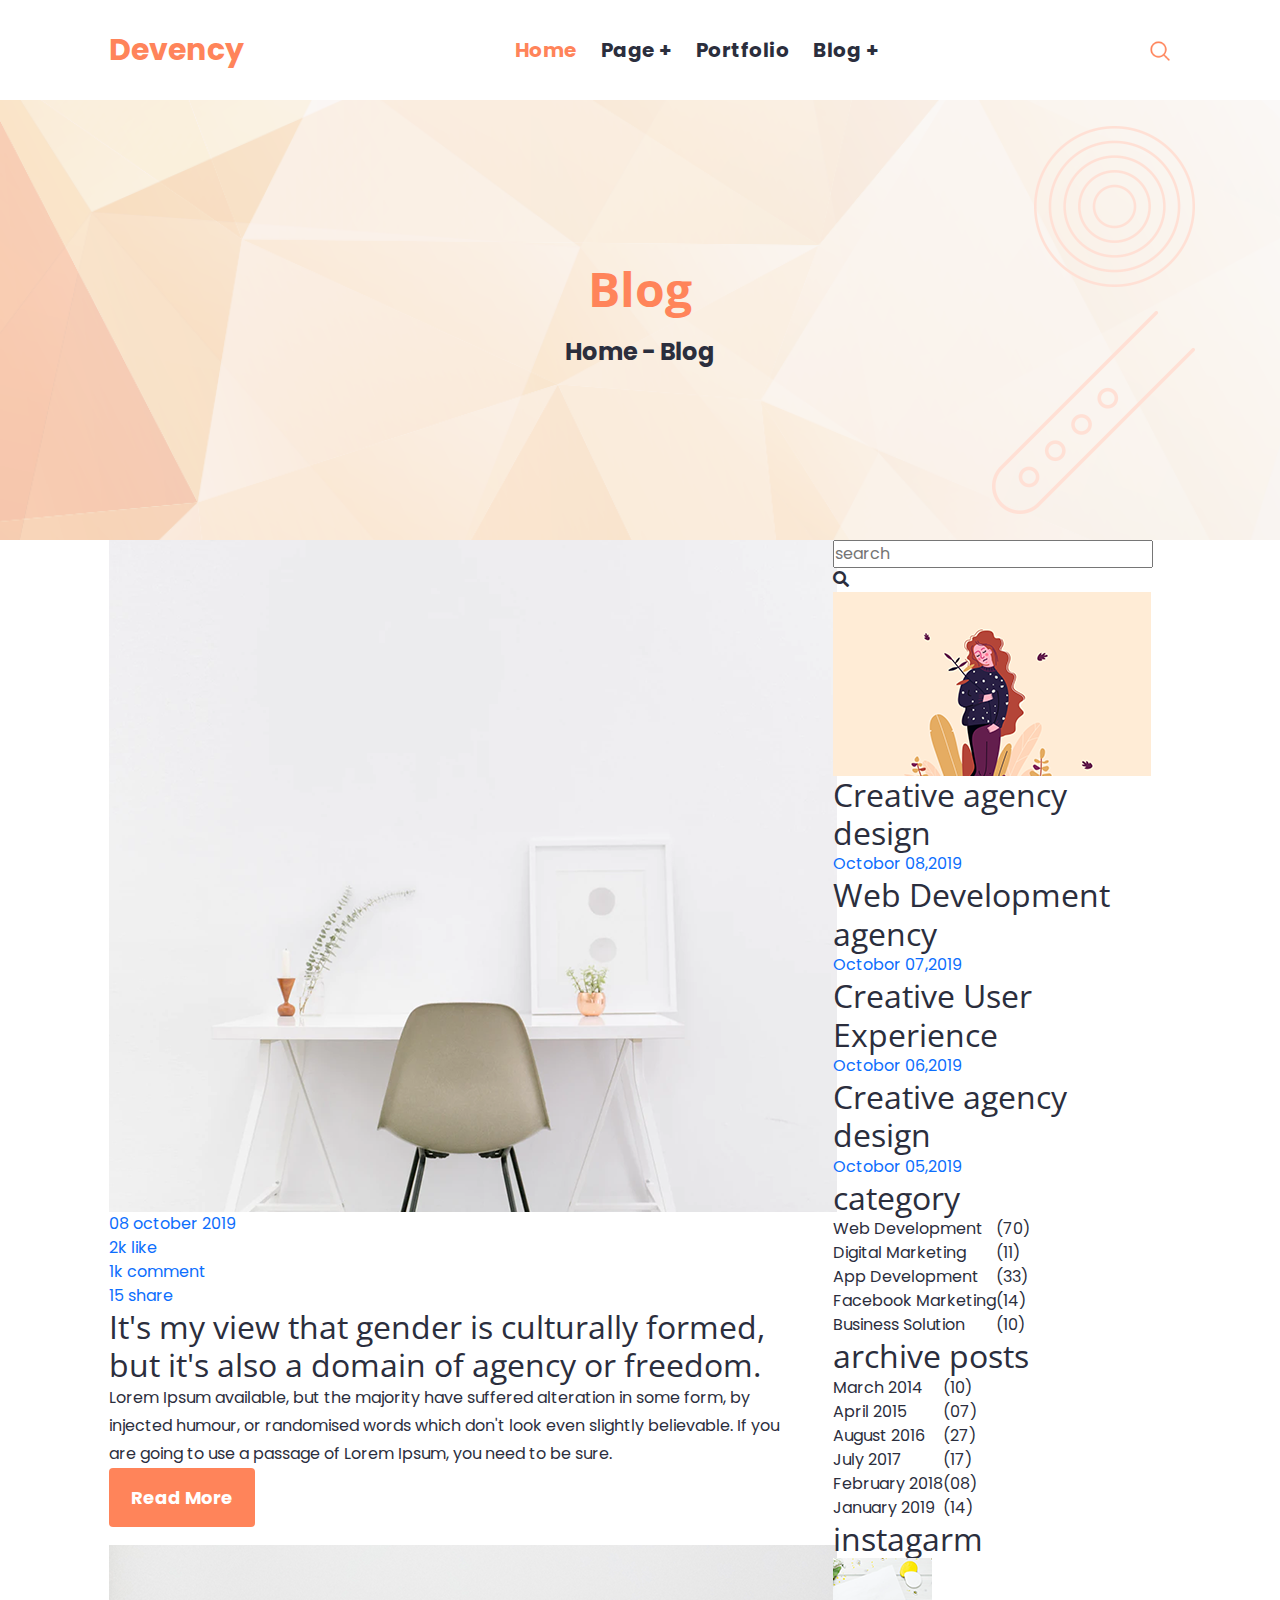
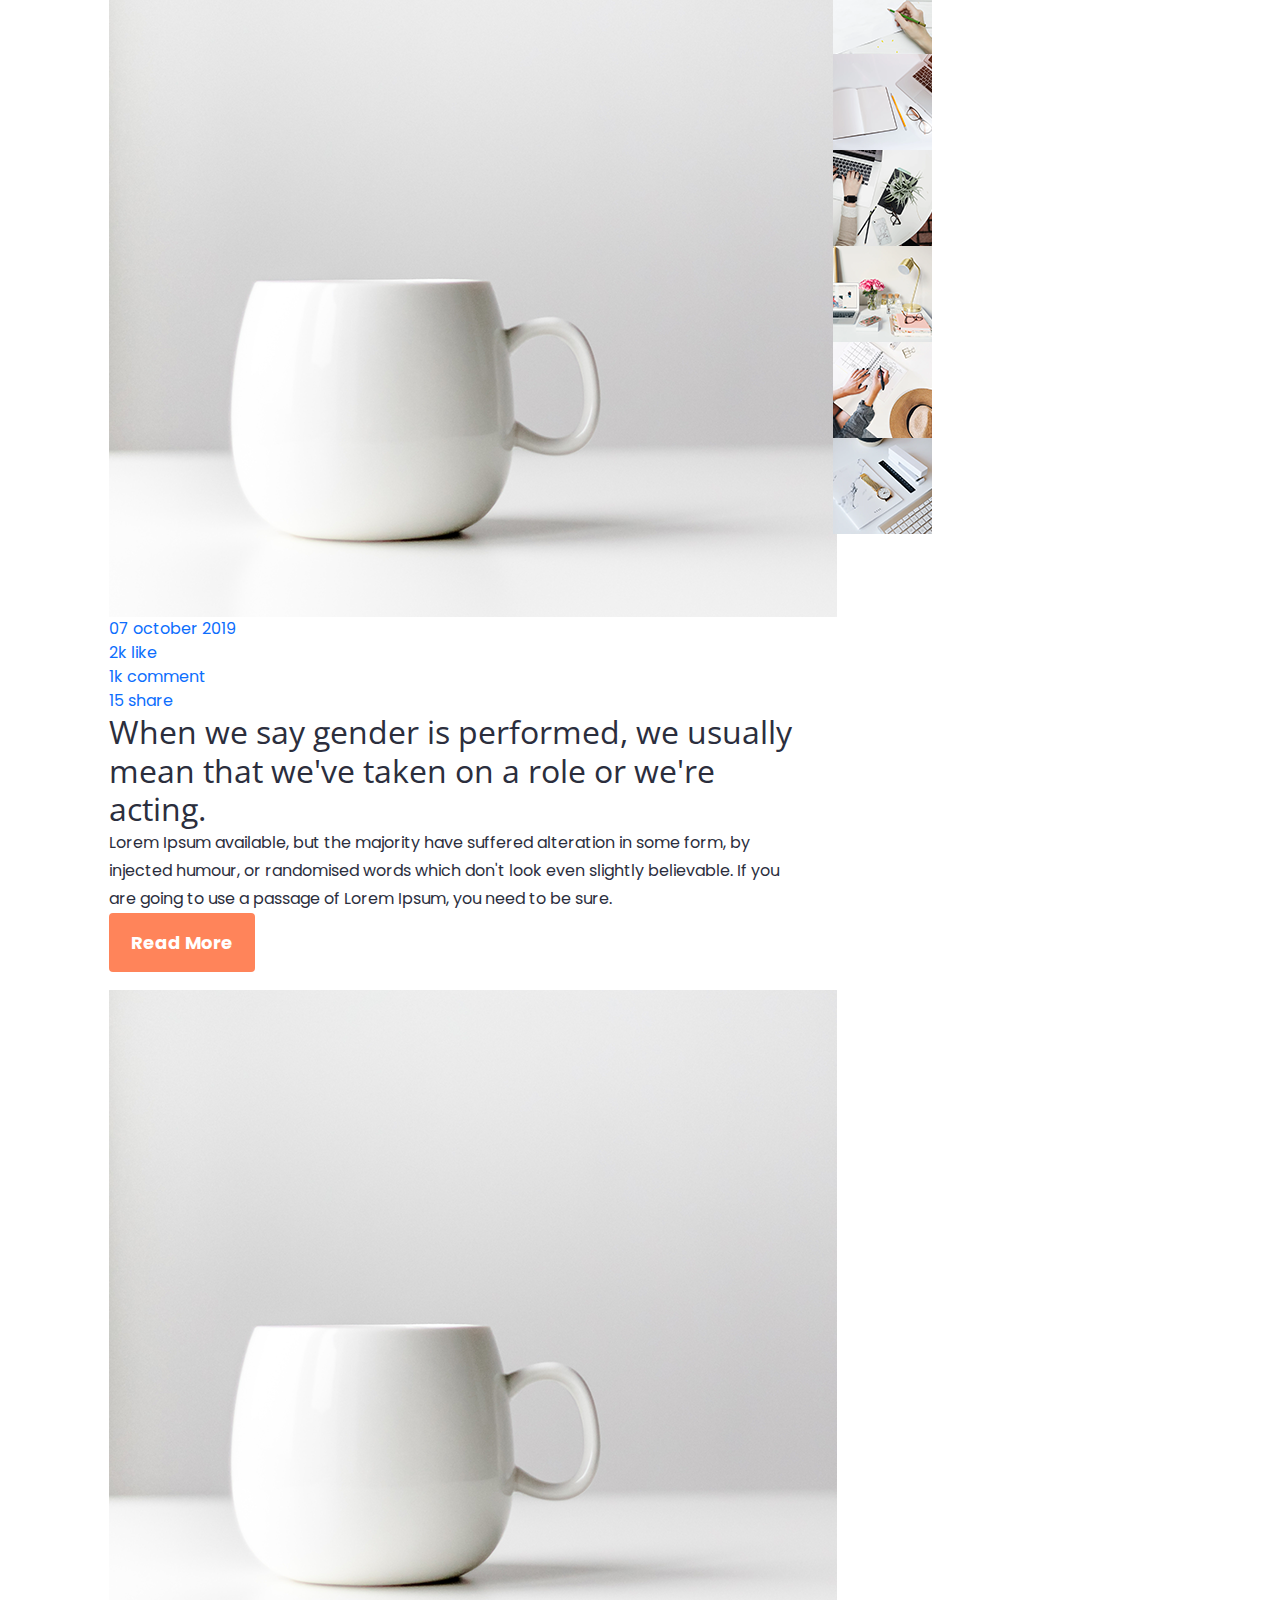
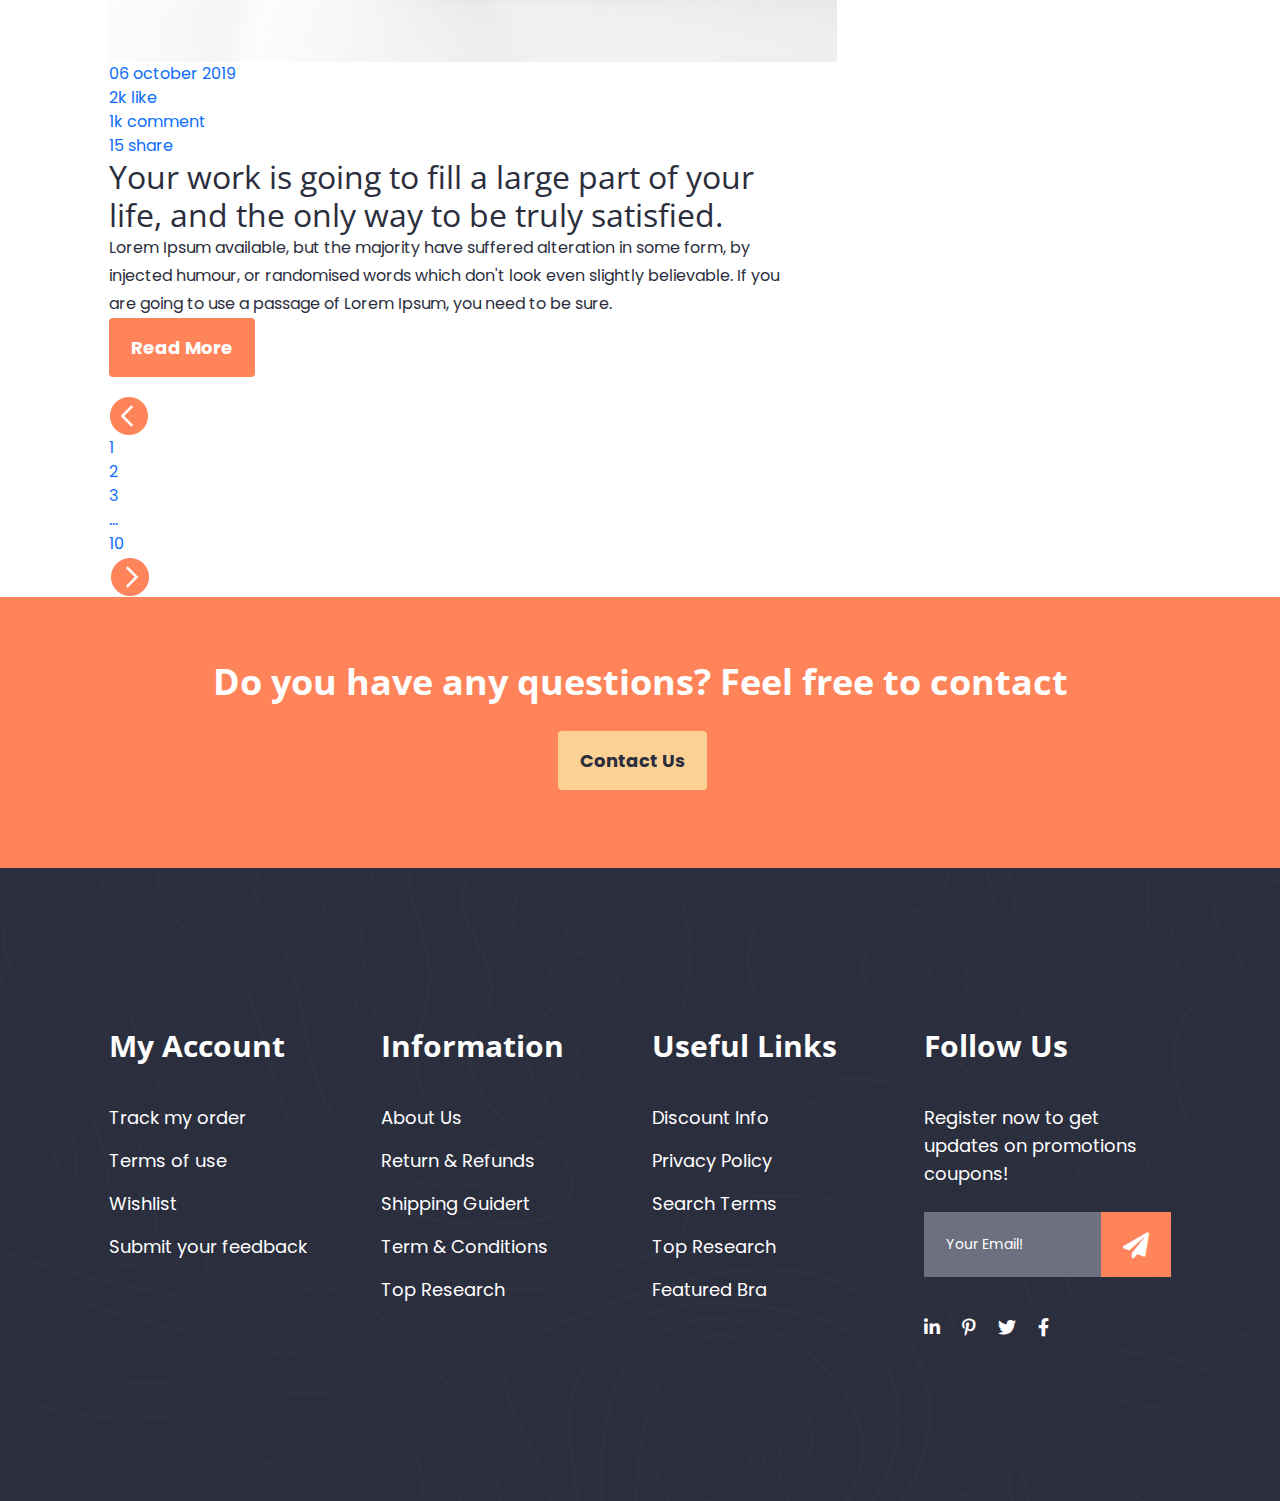
<file: blogOne.html>
<!DOCTYPE html>
<html lang="en">
<head>
    <meta charset="UTF-8">
    <meta http-equiv="X-UA-Compatible" content="IE=edge">
    <meta name="viewport" content="width=device-width, initial-scale=1.0">
    <title>Devency</title>
    <!-- bootstrap css  -->
    <link rel="stylesheet" href="assets/css/bootstrap.min.css">
    <!-- fontawesome css-->
    <link rel="stylesheet" href="assets/css/all.min.css">
    <!-- slick nav jQuery css  -->
    <link rel="stylesheet" href="assets/css/slicknav.min.css">
    <!-- owl carusel jQuery css-->
    <link rel="stylesheet" href="assets/css/owl.carousel.min.css">
    <!-- owl carusel defult jQuery css-->
    <link rel="stylesheet" href="assets/css/owl.theme.default.min.css">
    <!-- magnific popup css-->
    <link rel="stylesheet" href="assets/css//magnific-popup.css">
    <!-- typography css-->
    <link rel="stylesheet" href="assets/css/typography.css">
    <!-- style css  -->
    <link rel="stylesheet" href="assets/css/style.css">
    <!-- responsive css  -->
    <link rel="stylesheet" href="assets/css/resposive.css">
</head>
<body>

    <!-- header area here -->
    <header class="header about-hader">
        <div class="container">
            <div class="row">
                <div class="header-menu">
                    <label class="logo">devency</label>
                    <nav>
                        <ul class="nav-menu">
                            <li><a href="index.html" class="active">home</a></li>
                            <li><a href="#!">page <span>+</span></a>
                                <ul class="sub-menu">
                                    <li><a href="about.html">about</a></li>
                                    <li><a href="service.html">services</a></li>
                                </ul>
                            </li>
                            <li><a href="portfolio.html">portfolio</a></li>
                            <li><a href="#!">blog <span>+</span></a>
                                <ul class="sub-menu">
                                    <li><a href="blogOne.html">blog one</a></li>
                                    <li><a href="blogDetails.html">blog two</a></li>
                                    <li><a href="contact.html">contact us</a></li>
                                </ul>
                            </li>
                        </ul>
                    </nav>
                    <a class="seacrh" href="#!"><img src="assets/images/logo/icon.png" alt=""></a>
                    <div id="mobileMenu"></div>
                </div>
            </div>
        </div>
    </header>
    <!-- header area ends here -->

    <!-- banner area here -->
    <section class="banner">
        <div class="container">
            <img class="circel" src="assets/images/graphic/graphCircel1.png" alt="">
            <img class="angle" src="assets/images/graphic/graphAngle1.png" alt="">
            <div class="row">
                <div class="col-12">
                    <div class="banner-content">
                        <h2>blog</h2>
                        <ul>
                            <li><a href="index.html">home</a></li>
                            <li><a href="#!">-</a></li>
                            <li><a href="blogOne.html">blog</a></li>
                        </ul>
                    </div>
                </div>
            </div>
        </div>
    </section>
    <!-- banner area ends here -->

    <!-- blog area  -->
    <section class="blog">
        <div class="container">
            <div class="row">
                <div class="col-lg-8">
                    <!-- blog-items  -->
                    <div class="blog-item">
                        <div class="blog-items blog-padding">
                            <div class="imgs">
                                <img src="assets/images/img/blogPageImg1.png" alt="">
                            </div>
                            <div class="date-like">
                                <div class="date">
                                    <a href="#!">08 october 2019</a>
                                </div>
                                <ul class="like">
                                    <li><a href="#!">2k like</a></li>
                                    <li><a href="#!">1k comment</a></li>
                                    <li><a href="#!">15 share</a></li>
                                </ul>
                            </div>
                            <div class="contents">
                                <h2>It's my view that gender is culturally formed, but it's also a domain of agency or freedom.</h2>
                                <p>Lorem Ipsum available, but the majority have suffered alteration in some form, by injected humour, or randomised words which don't look even slightly believable. If you are going to use a passage of Lorem Ipsum, you need to be sure.</p>
                            </div>
                            <div class="button">
                                <a href="blogDetails.html">read more</a>
                            </div>
                        </div>
                        <!-- blog-items  -->
                        <div class="blog-items blog-padding">
                            <div class="imgs">
                                <img src="assets/images/img/blogPageImg2.png" alt="">
                            </div>
                            <div class="date-like">
                                <div class="date">
                                    <a href="#!">07 october 2019</a>
                                </div>
                                <ul class="like">
                                    <li><a href="#!">2k like</a></li>
                                    <li><a href="#!">1k comment</a></li>
                                    <li><a href="#!">15 share</a></li>
                                </ul>
                            </div>
                            <div class="contents">
                                <h2>When we say gender is performed, we usually mean that we've taken on a role or we're acting.</h2>
                                <p>Lorem Ipsum available, but the majority have suffered alteration in some form, by injected humour, or randomised words which don't look even slightly believable. If you are going to use a passage of Lorem Ipsum, you need to be sure.</p>
                            </div>
                            <div class="button">
                                <a href="blogDetails.html">read more</a>
                            </div>
                        </div>
                        <!-- blog-items  -->
                        <div class="blog-items blog-padding">
                            <div class="imgs">
                                <img src="assets/images/img/blogPageImg3.png" alt="">
                            </div>
                            <div class="date-like">
                                <div class="date">
                                    <a href="#!">06 october 2019</a>
                                </div>
                                <ul class="like">
                                    <li><a href="#!">2k like</a></li>
                                    <li><a href="#!">1k comment</a></li>
                                    <li><a href="#!">15 share</a></li>
                                </ul>
                            </div>
                            <div class="contents">
                                <h2>Your work is going to fill a large part of your life, and the only way to be truly satisfied.</h2>
                                <p>Lorem Ipsum available, but the majority have suffered alteration in some form, by injected humour, or randomised words which don't look even slightly believable. If you are going to use a passage of Lorem Ipsum, you need to be sure.</p>
                            </div>
                            <div class="button">
                                <a href="blogDetails.html">read more</a>
                            </div>
                        </div>
                        <!-- next- page  -->
                        <div class="next-page">
                            <ul>
                                <li><a href="blogDetails.html"><img src="assets/images/icon/blogIcon1.png" alt=""></a></li>
                                <li><a href="blogDetails.html">1</a></li>
                                <li><a href="blogDetails.html">2</a></li>
                                <li><a href="blogDetails.html">3</a></li>
                                <li><a href="blogDetails.html">...</a></li>
                                <li><a href="blogDetails.html">10</a></li>
                                <li><a href="blogDetails.html"><img src="assets/images/icon/blogIcon2.png" alt=""></a></li>
                            </ul>
                        </div>
                    </div>
                </div>

                <!-- blog left  -->
                <div class="col-lg-4">
                    <div class="blog-left">
                        <!-- search  -->
                        <div class="search">
                            <input type="text" name="text" id="text" placeholder="search">
                            <i class="fas fa-search"></i>
                        </div>
                        <!-- creative  -->
                        <div class="creative">
                            <img src="assets/images/img/agency.png" alt="">
                            <ul class="content">
                                <li>
                                    <h2>Creative agency design</h2>
                                    <a href="#!">Octobor 08,2019</a>
                                </li>
                                <li>
                                    <h2>Web Development agency</h2>
                                    <a href="#!">Octobor 07,2019</a>
                                </li>
                                <li>
                                    <h2>Creative User Experience</h2>
                                    <a href="#!">Octobor 06,2019</a>
                                </li>
                                <li>
                                    <h2>Creative agency design</h2>
                                    <a href="#!">Octobor 05,2019</a>
                                </li>
                            </ul>
                        </div>
                        <!-- category  -->
                        <div class="category">
                            <div class="title">
                                <h2>category</h2>
                            </div>
                            <table>
                                <tr>
                                  <td>Web Development</td>
                                  <td>(70)</td>
                                </tr>
                                <tr>
                                  <td>Digital Marketing</td>
                                  <td>(11)</td>
                                </tr>
                                <tr>
                                  <td>App Development</td>
                                  <td>(33)</td>
                                </tr>
                                <tr>
                                  <td>Facebook Marketing</td>
                                  <td>(14)</td>
                                </tr>
                                <tr>
                                  <td>Business Solution</td>
                                  <td>(10)</td>
                                </tr>
                            </table>
                        </div>
                        <!-- archive  -->
                        <div class="archive category">
                            <div class="title">
                                <h2>archive posts</h2>
                            </div>
                            <table>
                                <tr>
                                  <td>March 2014</td>
                                  <td>(10)</td>
                                </tr>
                                <tr>
                                  <td>April 2015</td>
                                  <td>(07)</td>
                                </tr>
                                <tr>
                                  <td>August 2016</td>
                                  <td>(27)</td>
                                </tr>
                                <tr>
                                  <td>July 2017</td>
                                  <td>(17)</td>
                                </tr>
                                <tr>
                                  <td>February 2018</td>
                                  <td>(08)</td>
                                </tr>
                                <tr>
                                  <td>January 2019</td>
                                  <td>(14)</td>
                                </tr>
                            </table>    
                        </div>
                        <!-- instagarm -->
                        <div class="instagarm category">
                            <div class="title">
                                <h2>instagarm</h2>
                            </div>
                            <div class="gallery">
                                <ul>
                                    <li><img src="assets/images/img/instagram1.png" alt=""></li>
                                    <li><img src="assets/images/img/instagram2.png" alt=""></li>
                                    <li><img src="assets/images/img/instagram3.png" alt=""></li>
                                    <li><img src="assets/images/img/instagram4.png" alt=""></li>
                                    <li><img src="assets/images/img/instagram5.png" alt=""></li>
                                    <li><img src="assets/images/img/instagram6.png" alt=""></li>
                                </ul>
                            </div>
                        </div>
                    </div>
                </div>
            </div>
        </div>
    </section>
    <!-- blog area ends here  -->

    <!-- Do you area here -->
    <section class="do-you">
        <div class="container">
            <div class="jumbotron">
                <h2>Do you have any questions? Feel free to contact</h2>      
                <div class="button mt-4">
                    <a href="contact.html">contact us</a>
                </div>
            </div>
        </div>
    </section>
    <!-- Do you area ends -->

    <!-- footer area here  -->
    <footer>
        <div class="container">
            <div class="row">
                <div class="col-lg-3 col-md-6">
                    <div class="footer-content">
                        <ul>
                            <li><h2>My Account</h2></li>
                            <li><a href="#!">Track my order</a></li>
                            <li><a href="#!">Terms of use</a></li>
                            <li><a href="#!">Wishlist</a></li>
                            <li><a href="#!">Submit your feedback</a></li>
                        </ul>
                    </div>
                </div>
                <div class="col-lg-3 col-md-6">
                    <div class="footer-content">
                        <ul>
                            <li><h2>Information</h2></li>
                            <li><a href="#!">About Us</a></li>
                            <li><a href="#!">Return & Refunds</a></li>
                            <li><a href="#!">Shipping Guidert</a></li>
                            <li><a href="#!">Term & Conditions</a></li>
                            <li><a href="#!">Top Research</a></li>
                        </ul>
                    </div>
                </div>
                <div class="col-lg-3 col-md-6">
                    <div class="footer-content">
                        <ul>
                            <li><h2>Useful Links</h2></li>
                            <li><a href="#!">Discount Info</a></li>
                            <li><a href="#!">Privacy Policy</a></li>
                            <li><a href="#!">Search Terms</a></li>
                            <li><a href="#!">Top Research</a></li>
                            <li><a href="#!">Featured Bra</a></li>
                        </ul>
                    </div>
                </div>
                <div class="col-lg-3 col-md-6">
                    <div class="footer-input">
                        <ul>
                            <li><h2>Follow Us</h2></li>
                            <li><p>Register now to get updates on promotions coupons!</p></li>
                            <li class="input">
                                <input type="text" name="text" id="text" placeholder="Your Email!">
                                <div class="input-icon">
                                    <i class="fas fa-paper-plane"></i>
                                </div>
                            </li>
                            <li class="icon">
                                <ul>
                                    <li><a href="#!"><i class="fab fa-linkedin-in"></i></a></li>
                                    <li><a href="#!"><i class="fab fa-pinterest-p"></i></a></li>
                                    <li><a href="#!"><i class="fab fa-twitter"></i></a></li>
                                    <li><a href="#!"><i class="fab fa-facebook-f"></i></a></li>
                                </ul>
                            </li>
                        </ul>
                    </div>
                </div>
            </div>
        </div>
    </footer>
    <!-- footer area ends here  -->




    <!-- jQuery js  -->
    <script src="assets/js/jquery-3.5.1.min .js"></script>
    <!-- bootstrap js  -->
    <script src="assets/js/bootstrap.min.js"></script>
    <!-- slick nav jQuery js-->
    <script src="assets/js/jquery.slicknav.min.js"></script>
    <!-- owl carusel jQuery js-->
    <script src="assets/js/owl.carousel.min.js"></script>
    <!-- type jQuery js  -->
    <script src="assets/js/typed.min.js"></script>
    <!-- magnific popup js-->
    <script src="assets/js/jquery.magnific-popup.min.js"></script>
    <!-- sketch jQuery js-->
    <script src="assets/js/sketch.min.js"></script>
    <!-- counter Up jQuery js  -->
    <script src="assets/js/jquery.counterup.min.js"></script>
    <script src="assets/js/jquery.waypoints.min.js"></script>
    <!-- custom js  -->
    <script src="assets/js/custom.js"></script>

</body>
</html>
</file>
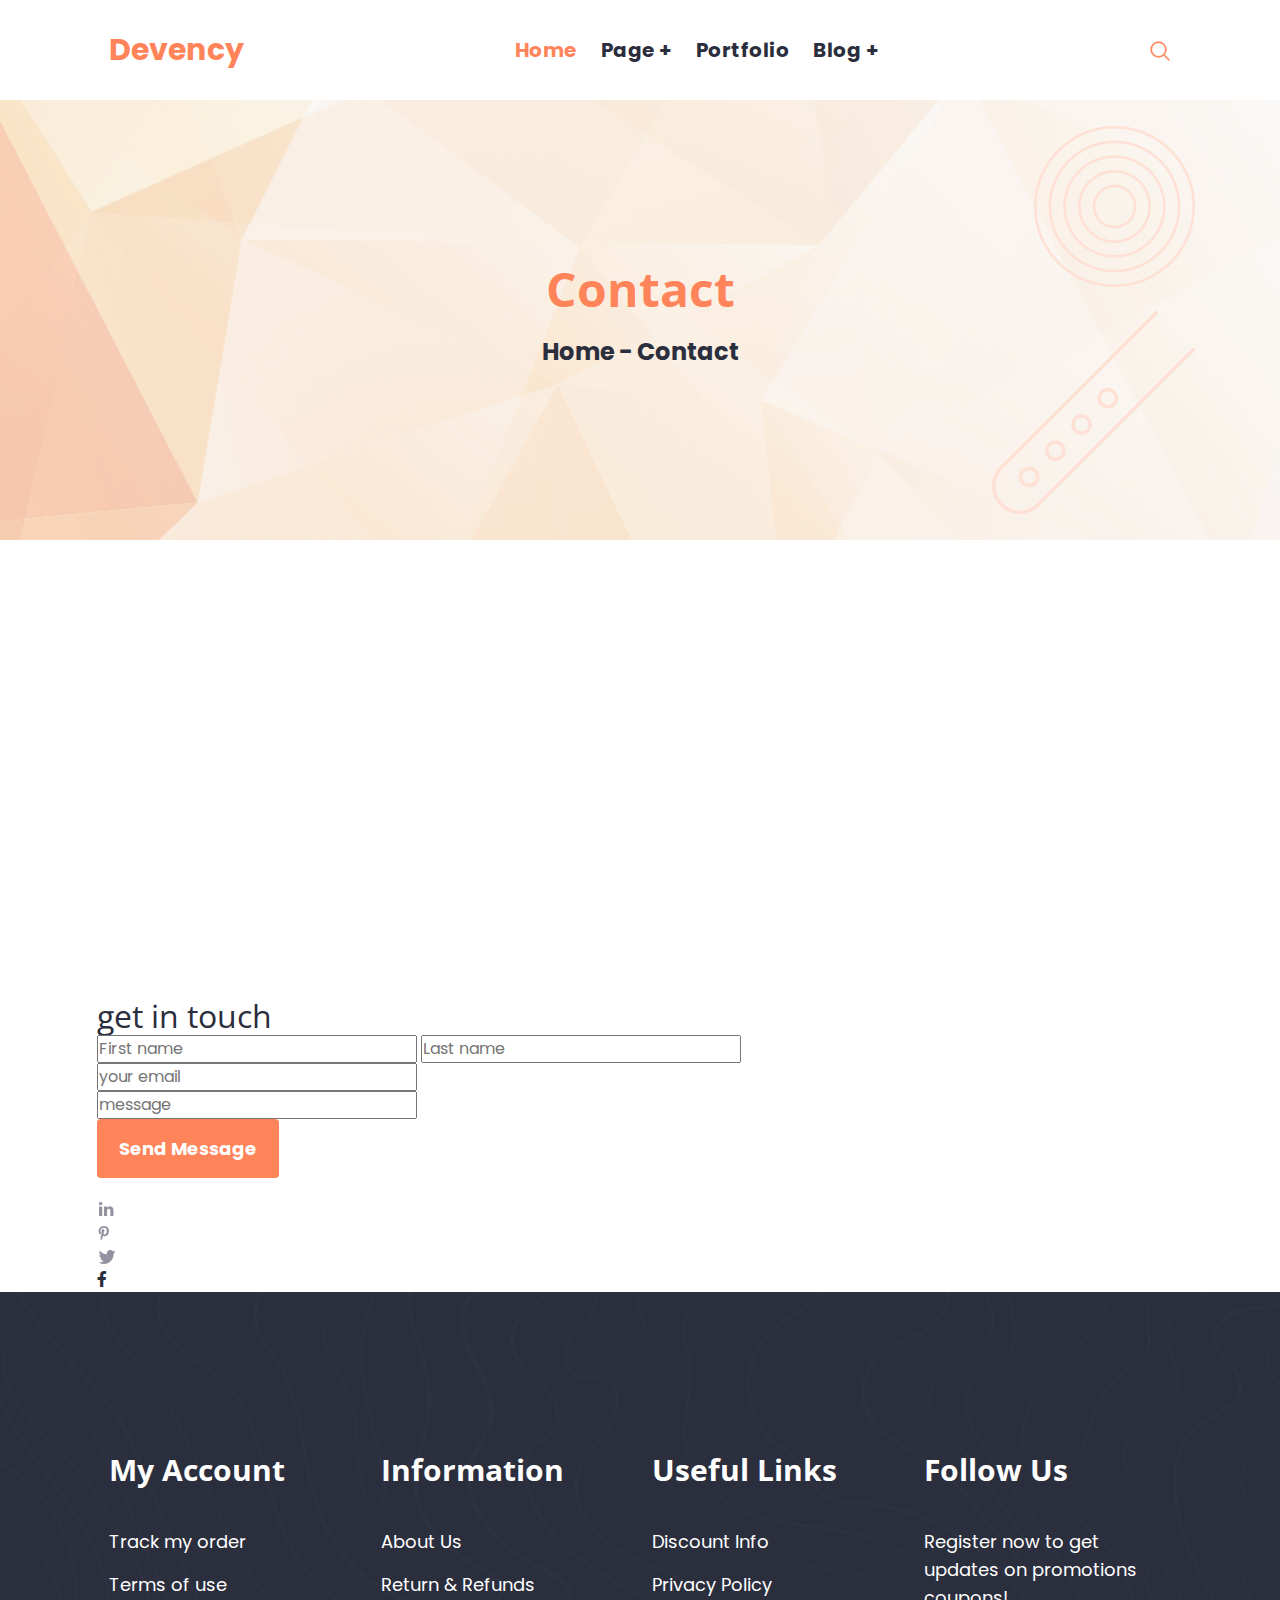
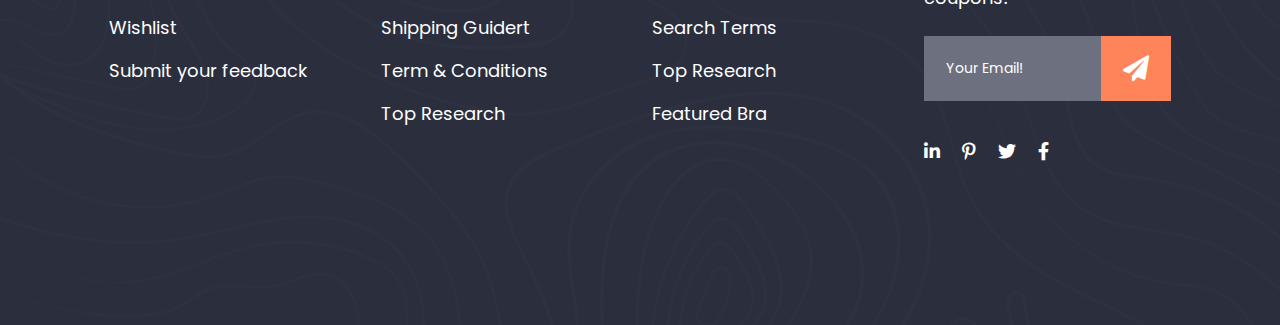
<file: contact.html>
<!DOCTYPE html>
<html lang="en">
<head>
    <meta charset="UTF-8">
    <meta http-equiv="X-UA-Compatible" content="IE=edge">
    <meta name="viewport" content="width=device-width, initial-scale=1.0">
    <title>jQuery type js</title>
    <!-- bootstrap css  -->
    <link rel="stylesheet" href="assets/css/bootstrap.min.css">
    <!-- fontawesome css-->
    <link rel="stylesheet" href="assets/css/all.min.css">
    <!-- slick nav jQuery css  -->
    <link rel="stylesheet" href="assets/css/slicknav.min.css">
    <!-- owl carusel jQuery css-->
    <link rel="stylesheet" href="assets/css/owl.carousel.min.css">
    <!-- owl carusel defult jQuery css-->
    <link rel="stylesheet" href="assets/css/owl.theme.default.min.css">
    <!-- magnific popup css-->
    <link rel="stylesheet" href="assets/css//magnific-popup.css">
    <!-- typography css-->
    <link rel="stylesheet" href="assets/css/typography.css">
    <!-- style css  -->
    <link rel="stylesheet" href="assets/css/style.css">
    <!-- responsive css  -->
    <link rel="stylesheet" href="assets/css/resposive.css">
</head>
<body>

    <!-- header area here -->
    <header class="header about-hader">
        <div class="container">
            <div class="row">
                <div class="header-menu">
                    <label class="logo">devency</label>
                    <nav>
                        <ul class="nav-menu">
                            <li><a href="index.html" class="active">home</a></li>
                            <li><a href="#!">page <span>+</span></a>
                                <ul class="sub-menu">
                                    <li><a href="about.html">about</a></li>
                                    <li><a href="service.html">services</a></li>
                                </ul>
                            </li>
                            <li><a href="portfolio.html">portfolio</a></li>
                            <li><a href="#!">blog <span>+</span></a>
                                <ul class="sub-menu">
                                    <li><a href="blogOne.html">blog one</a></li>
                                    <li><a href="blogDetails.html">blog two</a></li>
                                    <li><a href="contact.html">contact us</a></li>
                                </ul>
                            </li>
                        </ul>
                    </nav>
                    <a class="seacrh" href="#!"><img src="assets/images/logo/icon.png" alt=""></a>
                    <div id="mobileMenu"></div>
                </div>
            </div>
        </div>
    </header>
    <!-- header area ends here -->

    <!-- banner area here -->
    <section class="banner">
        <div class="container">
            <img class="circel" src="assets/images/graphic/graphCircel1.png" alt="">
            <img class="angle" src="assets/images/graphic/graphAngle1.png" alt="">
            <div class="row">
                <div class="col-12">
                    <div class="banner-content">
                        <h2>contact</h2>
                        <ul>
                            <li><a href="index.html">home</a></li>
                            <li><a href="#!">-</a></li>
                            <li><a href="contact.html">contact</a></li>
                        </ul>
                    </div>
                </div>
            </div>
        </div>
    </section>
    <!-- banner area ends here -->

    <!-- google map area here  -->
    <section class="google-map">
        <iframe src="https://www.google.com/maps/embed?pb=!1m18!1m12!1m3!1d233668.38703692693!2d90.27923991057244!3d23.780573258035957!2m3!1f0!2f0!3f0!3m2!1i1024!2i768!4f13.1!3m3!1m2!1s0x3755b8b087026b81%3A0x8fa563bbdd5904c2!2sDhaka!5e0!3m2!1sen!2sbd!4v1617871703370!5m2!1sen!2sbd" width="600" height="450" style="border:0;" allowfullscreen="" loading="lazy"></iframe>
    </section>
    <!-- google map area ends here  -->

    <!-- contact form area here  -->
    <section class="contact-form">
        <div class="container">
            <div class="contact-item">
                <h2>get in touch</h2>
                <form action="#!">
                    <div class="form-group1">
                        <input type="text" placeholder="First name" name="fname" id="fname">
                        <input type="text" placeholder="Last name" name="lname" id="lname">
                    </div>
                    <div class="form-group2">
                        <input type="email" placeholder="your email" name="email" id="email"> 
                    </div>
                    <div class="form-group3">
                        <input type="message" placeholder="message" name="message" id="message">
                    </div>
                </form>
                <div class="button">
                    <a href="#!">send message</a>
                </div>
                <ul class="icon">
                    <li><a href="#!"><img src="assets/images/icon/linkdin-icon.png" alt=""></a></li>
                    <li><a href="#!"><img src="assets/images/icon/p-icon.png" alt=""></a></li>
                    <li><a href="#!"><img src="assets/images/icon/tw-icon.png" alt=""></a></li>
                    <li><a href="#!"><i class="fab fa-facebook-f"></i></a></li>
                </ul>
            </div>
        </div>
    </section>
    <!-- contact form area ends here  -->

    <!-- footer area here  -->
    <footer>
        <div class="container">
            <div class="row">
                <div class="col-lg-3 col-md-6">
                    <div class="footer-content">
                        <ul>
                            <li><h2>My Account</h2></li>
                            <li><a href="#!">Track my order</a></li>
                            <li><a href="#!">Terms of use</a></li>
                            <li><a href="#!">Wishlist</a></li>
                            <li><a href="#!">Submit your feedback</a></li>
                        </ul>
                    </div>
                </div>
                <div class="col-lg-3 col-md-6">
                    <div class="footer-content">
                        <ul>
                            <li><h2>Information</h2></li>
                            <li><a href="#!">About Us</a></li>
                            <li><a href="#!">Return & Refunds</a></li>
                            <li><a href="#!">Shipping Guidert</a></li>
                            <li><a href="#!">Term & Conditions</a></li>
                            <li><a href="#!">Top Research</a></li>
                        </ul>
                    </div>
                </div>
                <div class="col-lg-3 col-md-6">
                    <div class="footer-content">
                        <ul>
                            <li><h2>Useful Links</h2></li>
                            <li><a href="#!">Discount Info</a></li>
                            <li><a href="#!">Privacy Policy</a></li>
                            <li><a href="#!">Search Terms</a></li>
                            <li><a href="#!">Top Research</a></li>
                            <li><a href="#!">Featured Bra</a></li>
                        </ul>
                    </div>
                </div>
                <div class="col-lg-3 col-md-6">
                    <div class="footer-input">
                        <ul>
                            <li><h2>Follow Us</h2></li>
                            <li><p>Register now to get updates on promotions coupons!</p></li>
                            <li class="input">
                                <input type="text" name="text" id="text" placeholder="Your Email!">
                                <div class="input-icon">
                                    <i class="fas fa-paper-plane"></i>
                                </div>
                            </li>
                            <li class="icon">
                                <ul>
                                    <li><a href="#!"><i class="fab fa-linkedin-in"></i></a></li>
                                    <li><a href="#!"><i class="fab fa-pinterest-p"></i></a></li>
                                    <li><a href="#!"><i class="fab fa-twitter"></i></a></li>
                                    <li><a href="#!"><i class="fab fa-facebook-f"></i></a></li>
                                </ul>
                            </li>
                        </ul>
                    </div>
                </div>
            </div>
        </div>
    </footer>
    <!-- footer area ends here  -->


    <!-- jQuery js  -->
    <script src="assets/js/jquery-3.5.1.min .js"></script>
    <!-- bootstrap js  -->
    <script src="assets/js/bootstrap.min.js"></script>
    <!-- slick nav jQuery js-->
    <script src="assets/js/jquery.slicknav.min.js"></script>
    <!-- owl carusel jQuery js-->
    <script src="assets/js/owl.carousel.min.js"></script>
    <!-- type jQuery js  -->
    <script src="assets/js/typed.min.js"></script>
    <!-- magnific popup js-->
    <script src="assets/js/jquery.magnific-popup.min.js"></script>
    <!-- sketch jQuery js-->
    <script src="assets/js/sketch.min.js"></script>
    <!-- counter Up jQuery js  -->
    <script src="assets/js/jquery.counterup.min.js"></script>
    <script src="assets/js/jquery.waypoints.min.js"></script>
    <!-- custom js  -->
    <script src="assets/js/custom.js"></script>

</body>
</html>
</file>
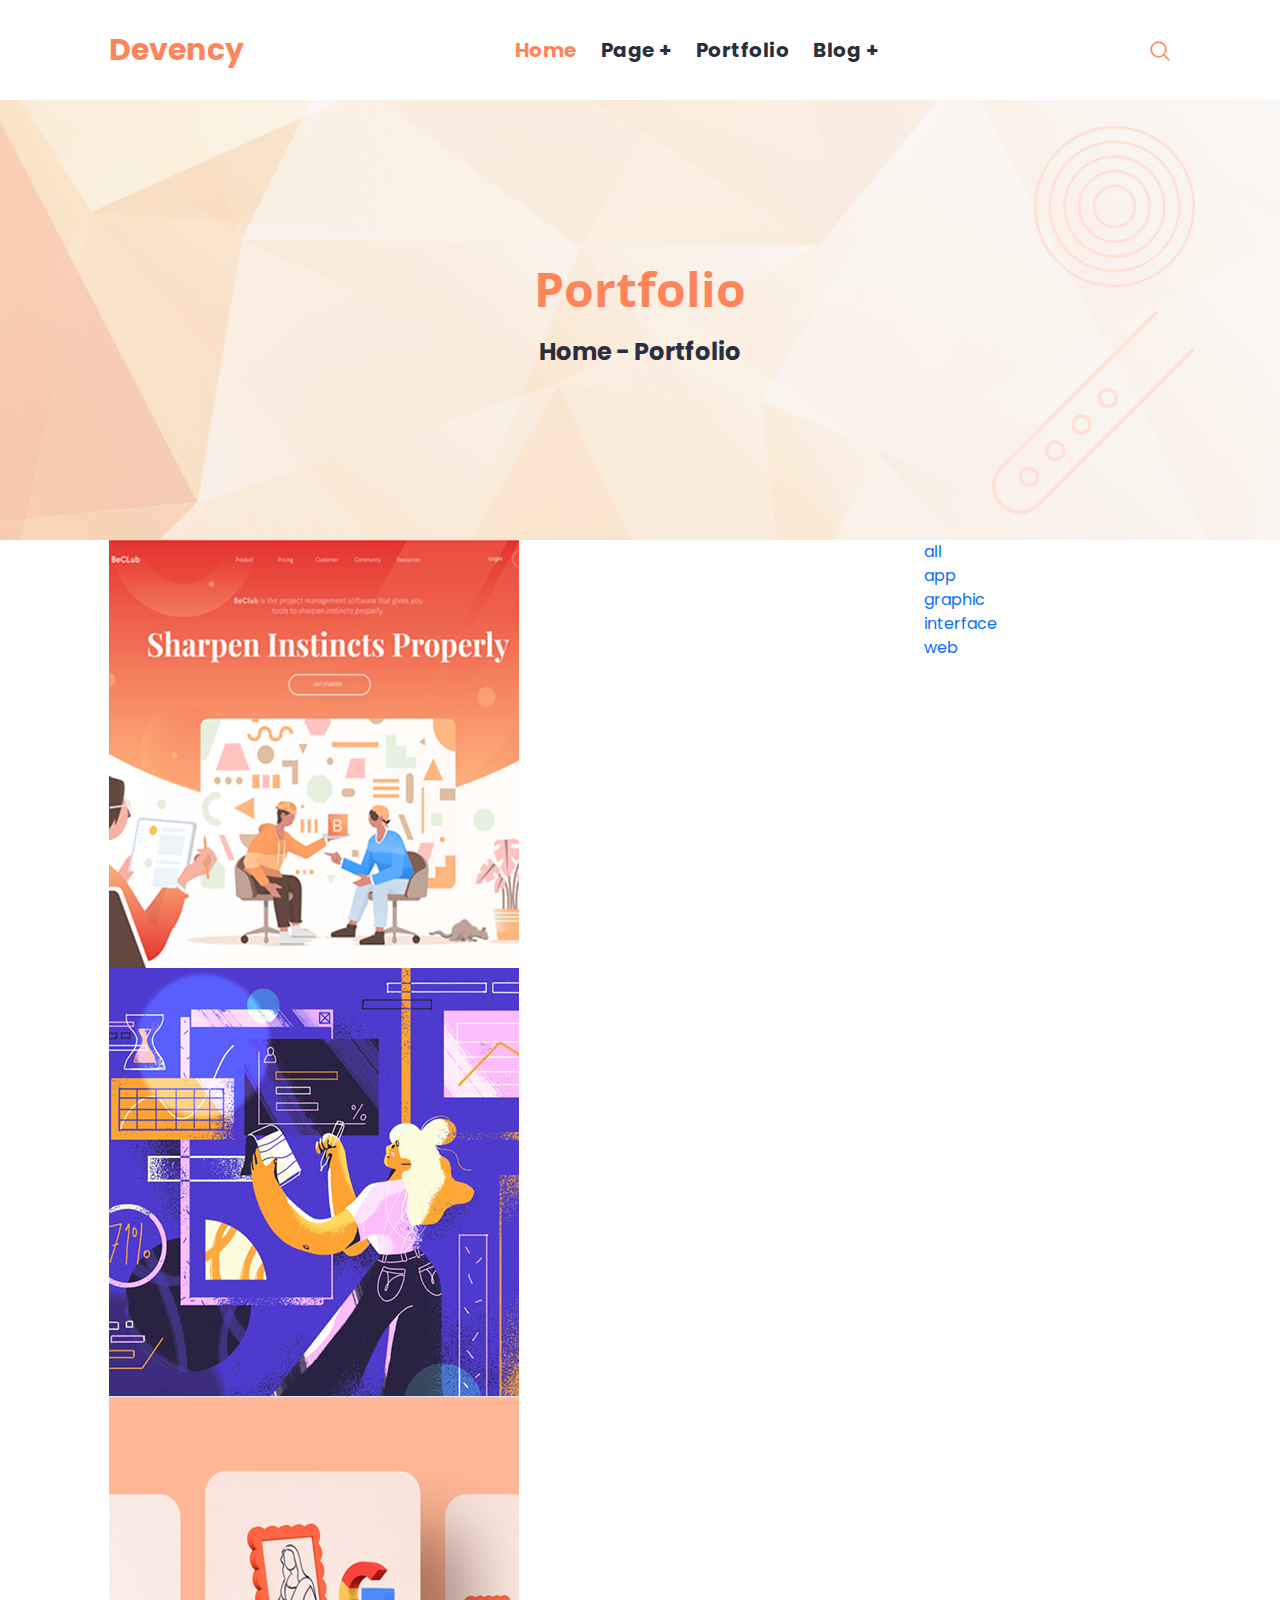
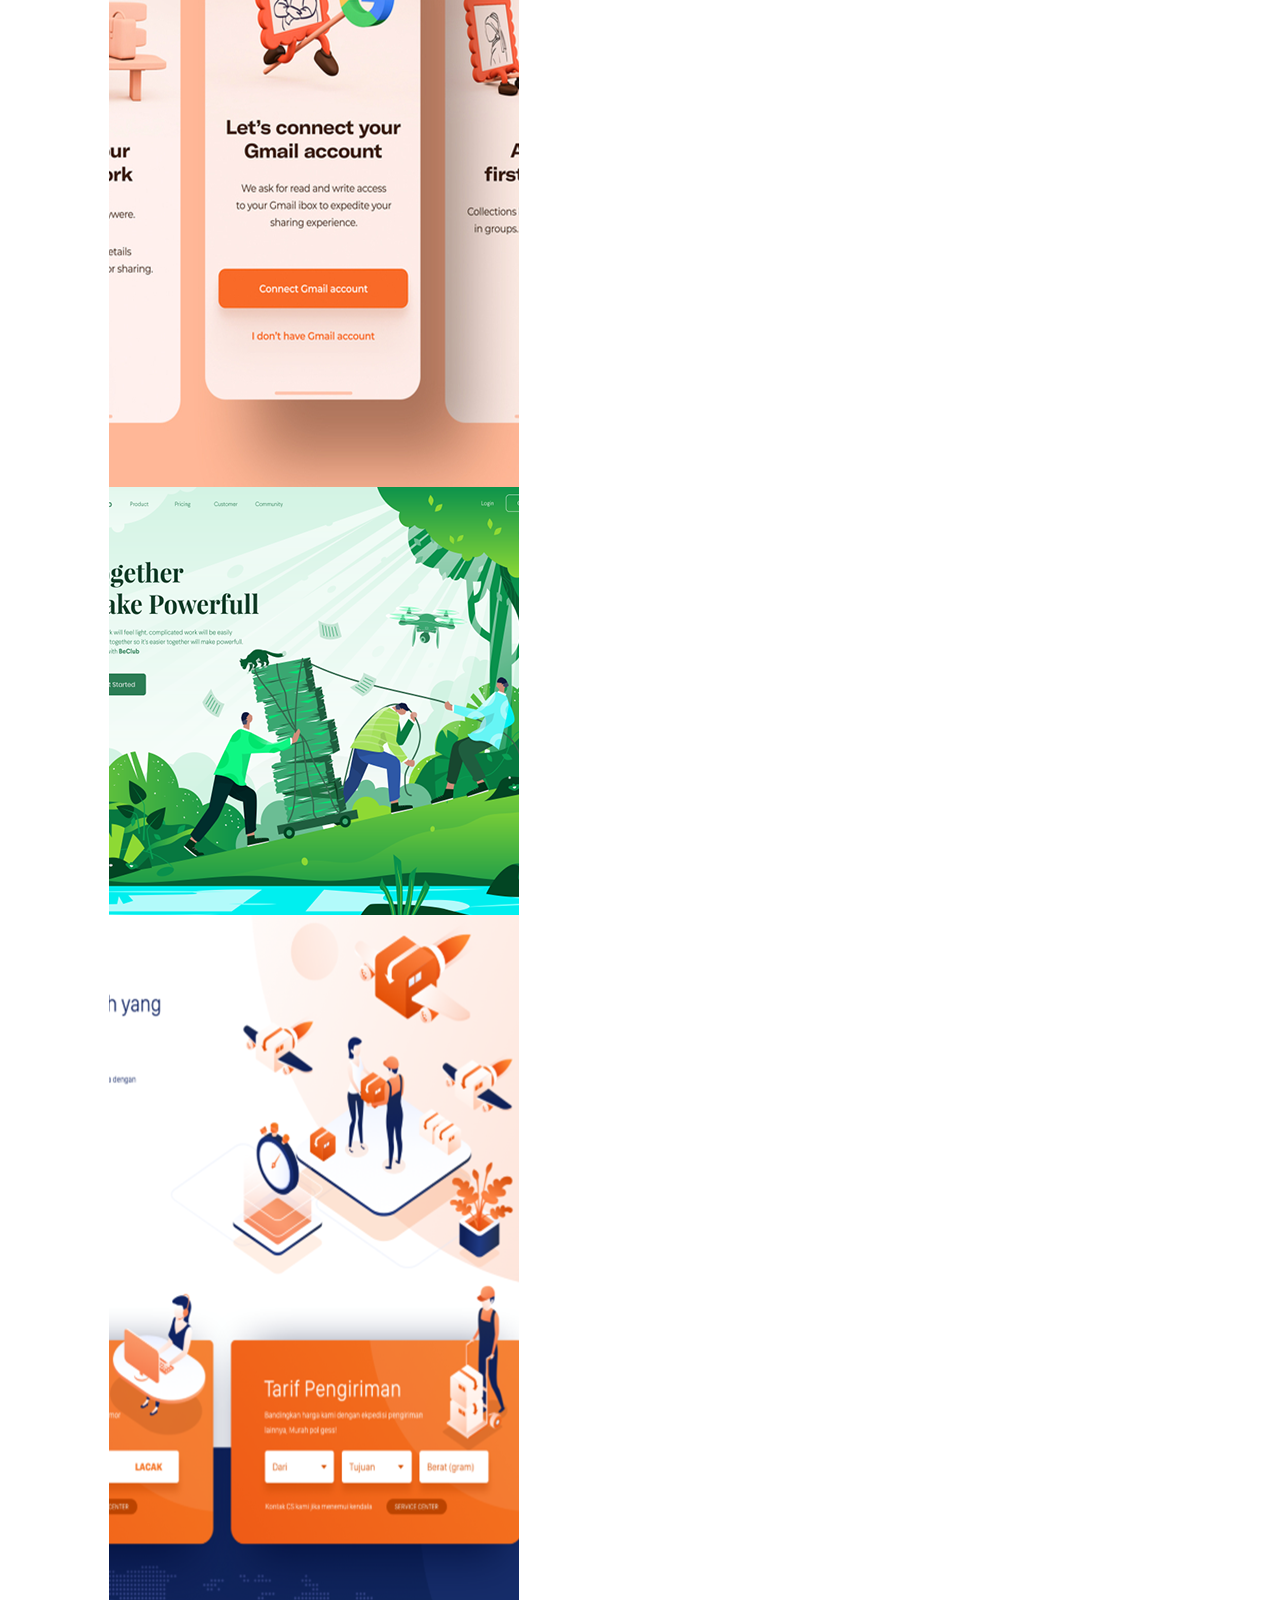
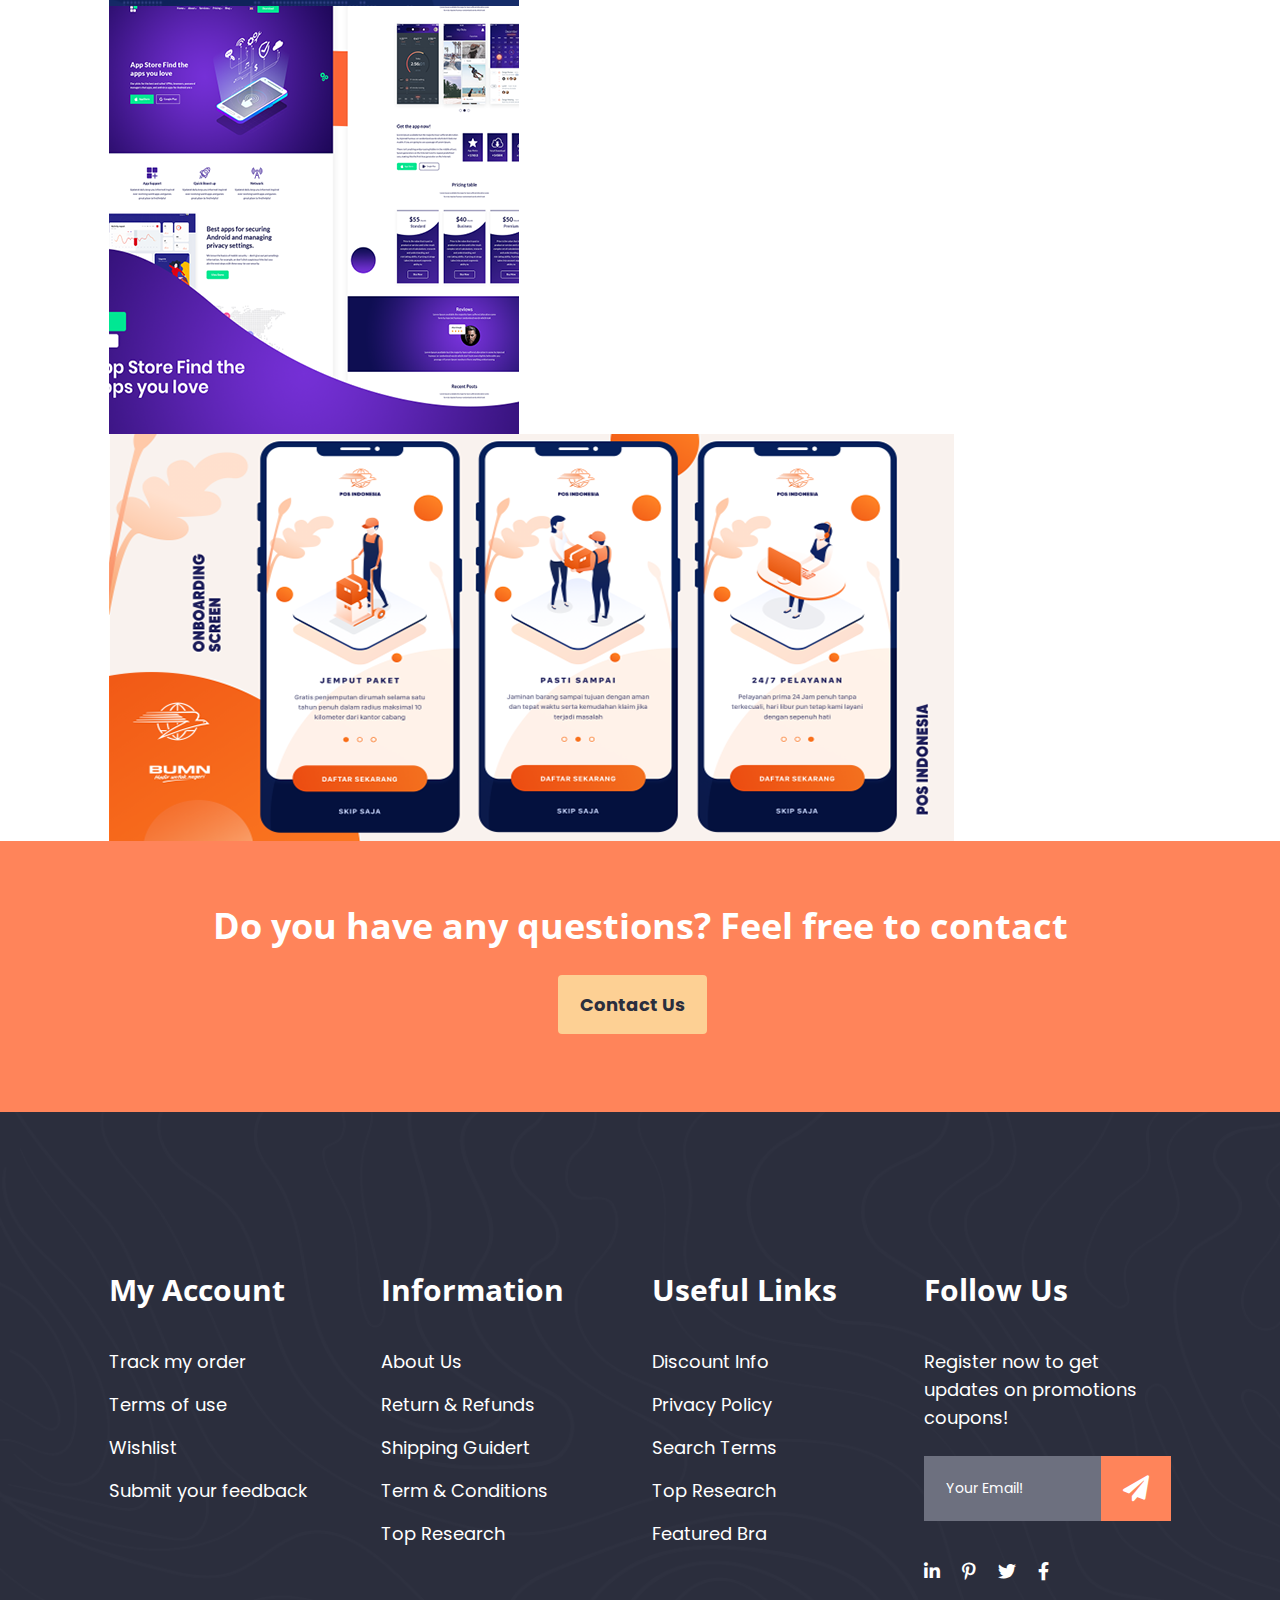
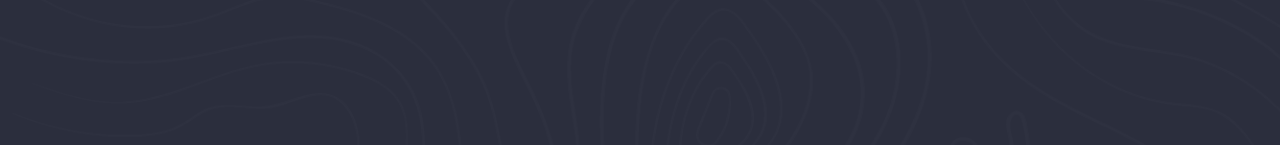
<file: portfolio.html>
<!DOCTYPE html>
<html lang="en">
<head>
    <meta charset="UTF-8">
    <meta http-equiv="X-UA-Compatible" content="IE=edge">
    <meta name="viewport" content="width=device-width, initial-scale=1.0">
    <title>Devency</title>
    <!-- bootstrap css  -->
    <link rel="stylesheet" href="assets/css/bootstrap.min.css">
    <!-- fontawesome css-->
    <link rel="stylesheet" href="assets/css/all.min.css">
    <!-- slick nav jQuery css  -->
    <link rel="stylesheet" href="assets/css/slicknav.min.css">
    <!-- owl carusel jQuery css-->
    <link rel="stylesheet" href="assets/css/owl.carousel.min.css">
    <!-- owl carusel defult jQuery css-->
    <link rel="stylesheet" href="assets/css/owl.theme.default.min.css">
    <!-- magnific popup css-->
    <link rel="stylesheet" href="assets/css//magnific-popup.css">
    <!-- typography css-->
    <link rel="stylesheet" href="assets/css/typography.css">
    <!-- style css  -->
    <link rel="stylesheet" href="assets/css/style.css">
    <!-- responsive css  -->
    <link rel="stylesheet" href="assets/css/resposive.css">
</head>
<body>

    <!-- header area here -->
    <header class="header about-hader">
        <div class="container">
            <div class="row">
                <div class="header-menu">
                    <label class="logo">devency</label>
                    <nav>
                        <ul class="nav-menu">
                            <li><a href="index.html" class="active">home</a></li>
                            <li><a href="#!">page <span>+</span></a>
                                <ul class="sub-menu">
                                    <li><a href="about.html">about</a></li>
                                    <li><a href="service.html">services</a></li>
                                </ul>
                            </li>
                            <li><a href="portfolio.html">portfolio</a></li>
                            <li><a href="#!">blog <span>+</span></a>
                                <ul class="sub-menu">
                                    <li><a href="blogOne.html">blog one</a></li>
                                    <li><a href="blogDetails.html">blog two</a></li>
                                    <li><a href="contact.html">contact us</a></li>
                                </ul>
                            </li>
                        </ul>
                    </nav>
                    <a class="seacrh" href="#!"><img src="assets/images/logo/icon.png" alt=""></a>
                    <div id="mobileMenu"></div>
                </div>
            </div>
        </div>
    </header>
    <!-- header area ends here -->

    <!-- banner area here -->
    <section class="banner">
        <div class="container">
            <img class="circel" src="assets/images/graphic/graphCircel1.png" alt="">
            <img class="angle" src="assets/images/graphic/graphAngle1.png" alt="">
            <div class="row">
                <div class="col-12">
                    <div class="banner-content">
                        <h2>portfolio</h2>
                        <ul>
                            <li><a href="index.html">home</a></li>
                            <li><a href="#!">-</a></li>
                            <li><a href="portfolio.html">portfolio</a></li>
                        </ul>
                    </div>
                </div>
            </div>
        </div>
    </section>
    <!-- banner area ends here -->

    <!-- portfolio card area  -->
    <section class="portfolio">
        <div class="container">
            <div class="row flex-column-reverse flex-md-row">
                <div class="col-lg-9 col-md-6">
                    <div class="img">
                        <img class="img1" src="assets/images/img/portfolioGallery1.png" alt="">
                        <img class="img2" src="assets/images/img/portfolioGallery2.png" alt="">
                        <img class="img3" src="assets/images/img/portfolioGallery3.png" alt="">
                        <img class="img4" src="assets/images/img/portfolioGallery4.png" alt="">
                        <img class="img5" src="assets/images/img/portfolioGallery6.png" alt="">
                        <img class="img6" src="assets/images/img/portfolioGallery5.png" alt="">
                        <img class="img7" src="assets/images/img/portfolioGallery7.png" alt="">
                    </div>
                </div>
                <div class="col-lg-3 col-md-6">
                    <div class="nav">
                        <ul>
                            <li class="active"><a href="#!">all</a></li>
                            <li><a href="#!">app</a></li>
                            <li><a href="#!">graphic</a></li>
                            <li><a href="#!">interface</a></li>
                            <li><a href="#!">web</a></li>
                        </ul>
                    </div>
                </div>
            </div>
        </div>
    </section>
    <!-- portfolio card area ends here  -->

    <!-- Do you area here -->
    <section class="do-you">
        <div class="container">
            <div class="jumbotron">
                <h2>Do you have any questions? Feel free to contact</h2>      
                <div class="button mt-4">
                    <a href="contact.html">contact us</a>
                </div>
            </div>
        </div>
    </section>
    <!-- Do you area ends -->

    <!-- footer area here  -->
    <footer>
        <div class="container">
            <div class="row">
                <div class="col-lg-3 col-md-6">
                    <div class="footer-content">
                        <ul>
                            <li><h2>My Account</h2></li>
                            <li><a href="#!">Track my order</a></li>
                            <li><a href="#!">Terms of use</a></li>
                            <li><a href="#!">Wishlist</a></li>
                            <li><a href="#!">Submit your feedback</a></li>
                        </ul>
                    </div>
                </div>
                <div class="col-lg-3 col-md-6">
                    <div class="footer-content">
                        <ul>
                            <li><h2>Information</h2></li>
                            <li><a href="#!">About Us</a></li>
                            <li><a href="#!">Return & Refunds</a></li>
                            <li><a href="#!">Shipping Guidert</a></li>
                            <li><a href="#!">Term & Conditions</a></li>
                            <li><a href="#!">Top Research</a></li>
                        </ul>
                    </div>
                </div>
                <div class="col-lg-3 col-md-6">
                    <div class="footer-content">
                        <ul>
                            <li><h2>Useful Links</h2></li>
                            <li><a href="#!">Discount Info</a></li>
                            <li><a href="#!">Privacy Policy</a></li>
                            <li><a href="#!">Search Terms</a></li>
                            <li><a href="#!">Top Research</a></li>
                            <li><a href="#!">Featured Bra</a></li>
                        </ul>
                    </div>
                </div>
                <div class="col-lg-3 col-md-6">
                    <div class="footer-input">
                        <ul>
                            <li><h2>Follow Us</h2></li>
                            <li><p>Register now to get updates on promotions coupons!</p></li>
                            <li class="input">
                                <input type="text" name="text" id="text" placeholder="Your Email!">
                                <div class="input-icon">
                                    <i class="fas fa-paper-plane"></i>
                                </div>
                            </li>
                            <li class="icon">
                                <ul>
                                    <li><a href="#!"><i class="fab fa-linkedin-in"></i></a></li>
                                    <li><a href="#!"><i class="fab fa-pinterest-p"></i></a></li>
                                    <li><a href="#!"><i class="fab fa-twitter"></i></a></li>
                                    <li><a href="#!"><i class="fab fa-facebook-f"></i></a></li>
                                </ul>
                            </li>
                        </ul>
                    </div>
                </div>
            </div>
        </div>
    </footer>
    <!-- footer area ends here  -->




    <!-- jQuery js  -->
    <script src="assets/js/jquery-3.5.1.min .js"></script>
    <!-- bootstrap js  -->
    <script src="assets/js/bootstrap.min.js"></script>
    <!-- slick nav jQuery js-->
    <script src="assets/js/jquery.slicknav.min.js"></script>
    <!-- owl carusel jQuery js-->
    <script src="assets/js/owl.carousel.min.js"></script>
    <!-- type jQuery js  -->
    <script src="assets/js/typed.min.js"></script>
    <!-- magnific popup js-->
    <script src="assets/js/jquery.magnific-popup.min.js"></script>
    <!-- sketch jQuery js-->
    <script src="assets/js/sketch.min.js"></script>
    <!-- counter Up jQuery js  -->
    <script src="assets/js/jquery.counterup.min.js"></script>
    <script src="assets/js/jquery.waypoints.min.js"></script>
    <!-- custom js  -->
    <script src="assets/js/custom.js"></script>

</body>
</html>
</file>
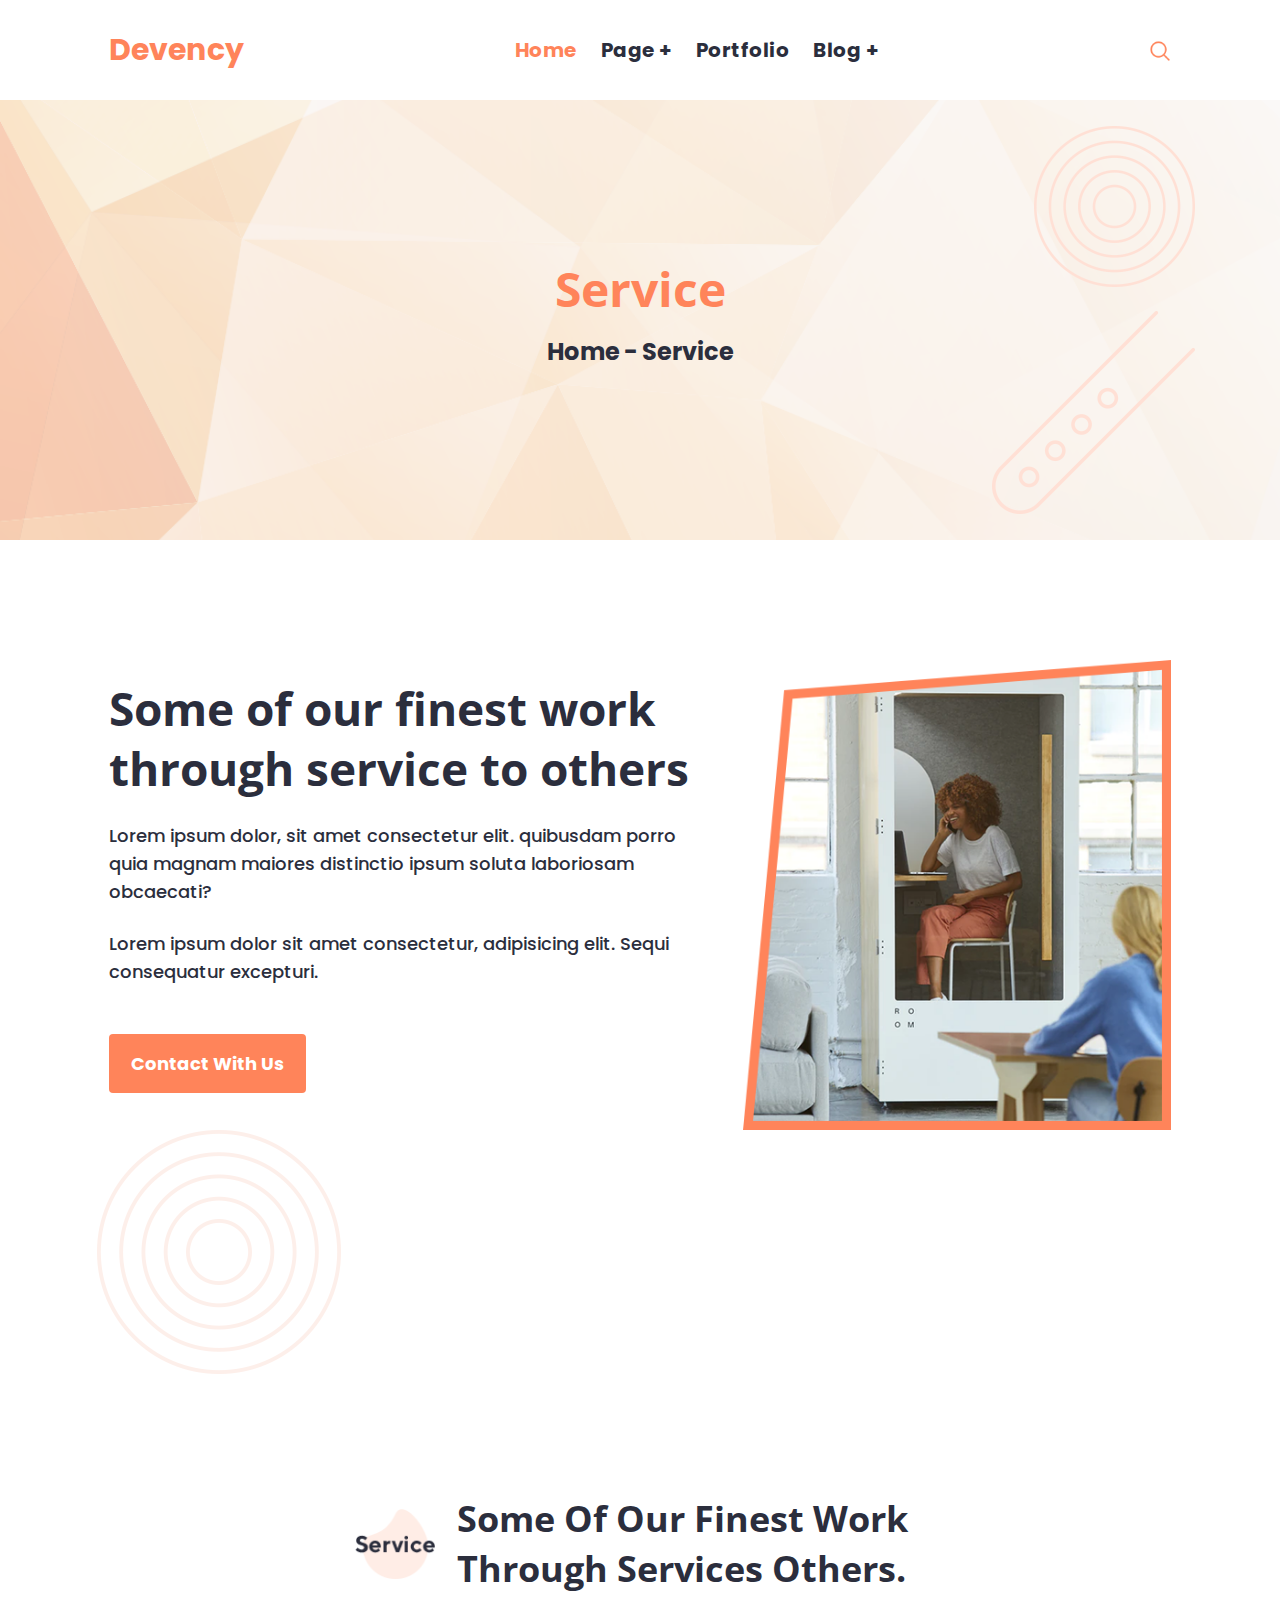
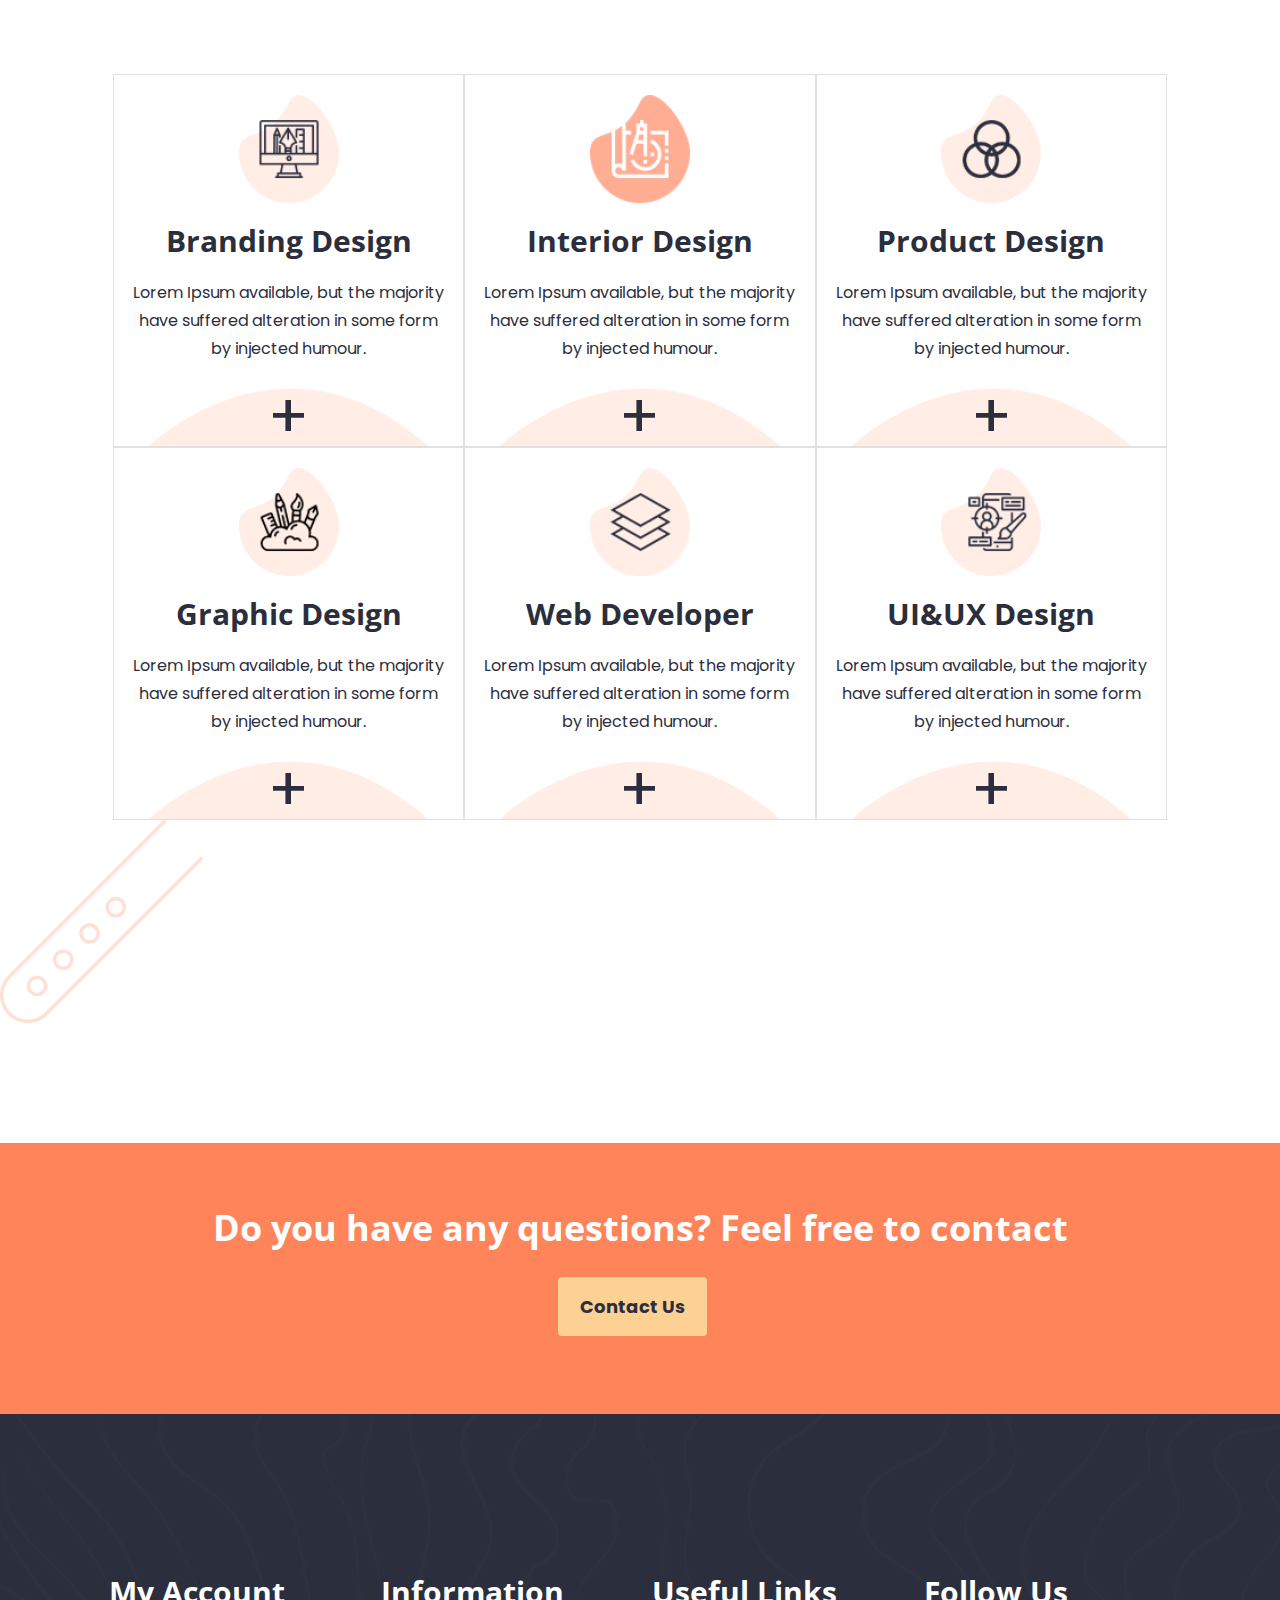
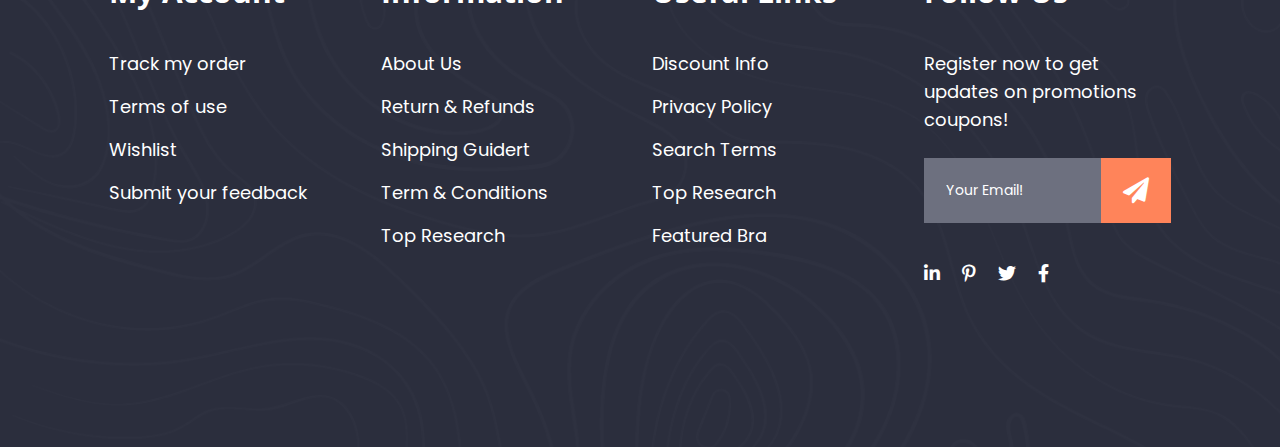
<file: service.html>
<!DOCTYPE html>
<html lang="en">
<head>
    <meta charset="UTF-8">
    <meta http-equiv="X-UA-Compatible" content="IE=edge">
    <meta name="viewport" content="width=device-width, initial-scale=1.0">
    <title>Devency</title>
    <!-- bootstrap css  -->
    <link rel="stylesheet" href="assets/css/bootstrap.min.css">
    <!-- fontawesome css-->
    <link rel="stylesheet" href="assets/css/all.min.css">
    <!-- slick nav jQuery css  -->
    <link rel="stylesheet" href="assets/css/slicknav.min.css">
    <!-- owl carusel jQuery css-->
    <link rel="stylesheet" href="assets/css/owl.carousel.min.css">
    <!-- owl carusel defult jQuery css-->
    <link rel="stylesheet" href="assets/css/owl.theme.default.min.css">
    <!-- magnific popup css-->
    <link rel="stylesheet" href="assets/css//magnific-popup.css">
    <!-- typography css-->
    <link rel="stylesheet" href="assets/css/typography.css">
    <!-- style css  -->
    <link rel="stylesheet" href="assets/css/style.css">
    <!-- responsive css  -->
    <link rel="stylesheet" href="assets/css/resposive.css">
</head>
<body>

    <!-- header area here -->
    <header class="header about-hader">
        <div class="container">
            <div class="row">
                <div class="header-menu">
                    <label class="logo">devency</label>
                    <nav>
                        <ul class="nav-menu">
                            <li><a href="index.html" class="active">home</a></li>
                            <li><a href="#!">page <span>+</span></a>
                                <ul class="sub-menu">
                                    <li><a href="about.html">about</a></li>
                                    <li><a href="service.html">services</a></li>
                                </ul>
                            </li>
                            <li><a href="portfolio.html">portfolio</a></li>
                            <li><a href="#!">blog <span>+</span></a>
                                <ul class="sub-menu">
                                    <li><a href="blogOne.html">blog one</a></li>
                                    <li><a href="blogDetails.html">blog two</a></li>
                                    <li><a href="contact.html">contact us</a></li>
                                </ul>
                            </li>
                        </ul>
                    </nav>
                    <a class="seacrh" href="#!"><img src="assets/images/logo/icon.png" alt=""></a>
                    <div id="mobileMenu"></div>
                </div>
            </div>
        </div>
    </header>
    <!-- header area ends here -->

    <!-- banner area here -->
    <section class="banner">
        <div class="container">
            <img class="circel" src="assets/images/graphic/graphCircel1.png" alt="">
            <img class="angle" src="assets/images/graphic/graphAngle1.png" alt="">
            <div class="row">
                <div class="col-12">
                    <div class="banner-content">
                        <h2>Service</h2>
                        <ul>
                            <li><a href="index.html">home</a></li>
                            <li><a href="#!">-</a></li>
                            <li><a href="service.html">Service</a></li>
                        </ul>
                    </div>
                </div>
            </div>
        </div>
    </section>
    <!-- banner area ends here -->

    <!-- can area here -->
    <section class="can pb-0">
        <div class="container">
            <div class="row flex-column-reverse flex-xl-row">
                <div class="col-xl-7">
                    <div class="can-content">
                        <h2>Some of our finest work through service to others</h2>
                        <p>Lorem ipsum dolor, sit amet consectetur elit. quibusdam porro quia magnam maiores distinctio ipsum soluta laboriosam obcaecati?</p>
                        <p>Lorem ipsum dolor sit amet consectetur, adipisicing elit. Sequi consequatur excepturi.</p>
                        <div class="button mt-5">
                            <a href="contact.html">Contact With Us</a>
                        </div>
                    </div>
                </div>
                <div class="col-xl-5">
                    <div class="img">
                        <img src="assets/images/bg/someBanner.png" alt="">
                    </div>
                </div>
            </div>
            <img src="assets/images/graphic/graphCircel2.png" alt="" class="circel">
        </div>
    </section>
    <!-- can area ends here -->

    <!-- service area here  -->
    <section class="service position-relative" style="padding-bottom: 120px;">
        <div class="servicewrap">
            <div class="container">
                <!-- title header area here  -->
                <div class="service-title">
                    <div class="logo">
                        <img src="assets/images/logo/serviceLogo.png" alt="">
                    </div>
                    <div class="title">
                        <h2>Some of our finest work through services others.</h2>
                    </div>
                </div>
                <div class="row pe-3 ps-3">
                    <div class="col-lg-4 col-md-6 p-0">
                        <div class="serviceCard">
                            <div class="logo">
                                <img src="assets/images/logo/srCardLogo1.png" alt="">
                            </div>
                            <div class="content">
                                <h2>Branding Design</h2>
                                <p>Lorem Ipsum available, but the majority have suffered alteration in some form by injected humour.</p>
                            </div>
                            <div class="icon">
                                <img src="assets/images/overlay/servicesButtonB.png" alt="">
                                <a href="#!"><span>+</span></a>
                            </div>
                        </div>
                    </div>
                    <div class="col-lg-4 col-md-6 p-0">
                        <div class="serviceCard active">
                            <div class="logo">
                                <img src="assets/images/logo/srCardLogo2.png" alt="">
                            </div>
                            <div class="content">
                                <h2>Interior Design</h2>
                                <p>Lorem Ipsum available, but the majority have suffered alteration in some form by injected humour.</p>
                            </div>
                            <div class="icon">
                                <img src="assets/images/overlay/servicesButtonB.png" alt="">
                                <a href="#!"><span>+</span></a>
                            </div>
                        </div>
                    </div>
                    <div class="col-lg-4 col-md-6 p-0">
                        <div class="serviceCard">
                            <div class="logo">
                                <img src="assets/images/logo/srCardLogo3.png" alt="">
                            </div>
                            <div class="content">
                                <h2>Product Design</h2>
                                <p>Lorem Ipsum available, but the majority have suffered alteration in some form by injected humour.</p>
                            </div>
                            <div class="icon">
                                <img src="assets/images/overlay/servicesButtonB.png" alt="">
                                <a href="#!"><span>+</span></a>
                            </div>
                        </div>
                    </div>
                    <div class="col-lg-4 col-md-6 p-0">
                        <div class="serviceCard">
                            <div class="logo">
                                <img src="assets/images/logo/srCardLogo4.png" alt="">
                            </div>
                            <div class="content">
                                <h2>Graphic Design</h2>
                                <p>Lorem Ipsum available, but the majority have suffered alteration in some form by injected humour.</p>
                            </div>
                            <div class="icon">
                                <img src="assets/images/overlay/servicesButtonB.png" alt="">
                                <a href="#!"><span>+</span></a>
                            </div>
                        </div>
                    </div>
                    <div class="col-lg-4 col-md-6 p-0">
                        <div class="serviceCard">
                            <div class="logo">
                                <img src="assets/images/logo/srCardLogo5.png" alt="">
                            </div>
                            <div class="content">
                                <h2>Web Developer</h2>
                                <p>Lorem Ipsum available, but the majority have suffered alteration in some form by injected humour.</p>
                            </div>
                            <div class="icon">
                                <img src="assets/images/overlay/servicesButtonB.png" alt="">
                                <a href="#!"><span>+</span></a>
                            </div>
                        </div>
                    </div>
                    <div class="col-lg-4 col-md-6 p-0">
                        <div class="serviceCard">
                            <div class="logo">
                                <img src="assets/images/logo/srCardLogo6.png" alt="">
                            </div>
                            <div class="content">
                                <h2>UI&UX Design</h2>
                                <p>Lorem Ipsum available, but the majority have suffered alteration in some form by injected humour.</p>
                            </div>
                            <div class="icon">
                                <img src="assets/images/overlay/servicesButtonB.png" alt="">
                                <a href="#!"><span>+</span></a>
                            </div>
                        </div>
                    </div>
                </div>
            </div>
        </div>
        <img src="assets/images/graphic/graphAngle1.png" alt="" class="angle">
    </section>
    <!-- service area ends here  -->

    <!-- Do you area here -->
    <section class="do-you">
        <div class="container">
            <div class="jumbotron">
                <h2>Do you have any questions? Feel free to contact</h2>      
                <div class="button mt-4">
                    <a href="contact.html">contact us</a>
                </div>
            </div>
        </div>
    </section>
    <!-- Do you area ends -->

    <!-- footer area here  -->
    <footer>
        <div class="container">
            <div class="row">
                <div class="col-lg-3 col-md-6">
                    <div class="footer-content">
                        <ul>
                            <li><h2>My Account</h2></li>
                            <li><a href="#!">Track my order</a></li>
                            <li><a href="#!">Terms of use</a></li>
                            <li><a href="#!">Wishlist</a></li>
                            <li><a href="#!">Submit your feedback</a></li>
                        </ul>
                    </div>
                </div>
                <div class="col-lg-3 col-md-6">
                    <div class="footer-content">
                        <ul>
                            <li><h2>Information</h2></li>
                            <li><a href="#!">About Us</a></li>
                            <li><a href="#!">Return & Refunds</a></li>
                            <li><a href="#!">Shipping Guidert</a></li>
                            <li><a href="#!">Term & Conditions</a></li>
                            <li><a href="#!">Top Research</a></li>
                        </ul>
                    </div>
                </div>
                <div class="col-lg-3 col-md-6">
                    <div class="footer-content">
                        <ul>
                            <li><h2>Useful Links</h2></li>
                            <li><a href="#!">Discount Info</a></li>
                            <li><a href="#!">Privacy Policy</a></li>
                            <li><a href="#!">Search Terms</a></li>
                            <li><a href="#!">Top Research</a></li>
                            <li><a href="#!">Featured Bra</a></li>
                        </ul>
                    </div>
                </div>
                <div class="col-lg-3 col-md-6">
                    <div class="footer-input">
                        <ul>
                            <li><h2>Follow Us</h2></li>
                            <li><p>Register now to get updates on promotions coupons!</p></li>
                            <li class="input">
                                <input type="text" name="text" id="text" placeholder="Your Email!">
                                <div class="input-icon">
                                    <i class="fas fa-paper-plane"></i>
                                </div>
                            </li>
                            <li class="icon">
                                <ul>
                                    <li><a href="#!"><i class="fab fa-linkedin-in"></i></a></li>
                                    <li><a href="#!"><i class="fab fa-pinterest-p"></i></a></li>
                                    <li><a href="#!"><i class="fab fa-twitter"></i></a></li>
                                    <li><a href="#!"><i class="fab fa-facebook-f"></i></a></li>
                                </ul>
                            </li>
                        </ul>
                    </div>
                </div>
            </div>
        </div>
    </footer>
    <!-- footer area ends here  -->




    <!-- jQuery js  -->
    <script src="assets/js/jquery-3.5.1.min .js"></script>
    <!-- bootstrap js  -->
    <script src="assets/js/bootstrap.min.js"></script>
    <!-- slick nav jQuery js-->
    <script src="assets/js/jquery.slicknav.min.js"></script>
    <!-- owl carusel jQuery js-->
    <script src="assets/js/owl.carousel.min.js"></script>
    <!-- type jQuery js  -->
    <script src="assets/js/typed.min.js"></script>
    <!-- magnific popup js-->
    <script src="assets/js/jquery.magnific-popup.min.js"></script>
    <!-- sketch jQuery js-->
    <script src="assets/js/sketch.min.js"></script>
    <!-- counter Up jQuery js  -->
    <script src="assets/js/jquery.counterup.min.js"></script>
    <script src="assets/js/jquery.waypoints.min.js"></script>
    <!-- custom js  -->
    <script src="assets/js/custom.js"></script>

</body>
</html>
</file>
<file: assets/css/typography.css>
/* 
--------------------------
- 1.1 Default CSS
--------------------------
*/

/*google font*/
@import url('https://fonts.googleapis.com/css?family=Open+Sans:300,400,600,700,800|Exo:100,200,300,400,500,600,700,800,900|Poppins:100,300,400,500,600,700,900&display=swap');

/* Your default CSS. */
*{
    margin: 0;
    padding:0;
    box-sizing: border-box;
    color: #2b2e3d;
    /* overflow: hidden; */
}

/* .clear {
    clear: both
} */





/*
Table Of Contents
=========================
- Default Typography
- Custom Typography
=========================
*/


/*
--------------------------
- Default Typography
--------------------------
*/

/*
font-family: 'Poppins', sans-serif;
font-family: 'Open Sans', sans-serif;
font-family: 'Exo', sans-serif;
*/

body {
    font-family: 'Poppins', sans-serif;
}

h1,
h2,
h3,
h4,
h5,
h6 {
    margin: 0;
    font-family: 'Open Sans', sans-serif;
    font-weight: normal;
    color: #2b2e3d;
    letter-spacing: 0px;
}

h1 a,
h2 a,
h3 a,
h4 a,
h5 a,
h6 a {
    font-weight: inherit;
    font-family: 'Open Sans', sans-serif;
    transition: all .4s ease-in-out 0s;
}

h1 {
    font-size: 36px;
    line-height: 70px;
    letter-spacing: 1px;
    margin-bottom: 0px;
}

h2 {
    /* font-size: 22px;
    line-height: 24px; */
    margin-bottom: 0px;
    color: #2b2e3d;
}

h3 {
    font-size: 24px;
    line-height: 30px;
    margin-bottom: 0px;
}

h4 {
    font-size: 20px;
    line-height: 27px;
}

h5 {
    font-size: 16px;
    line-height: 24px;
}

h6 {
    font-size: 14px;
    line-height: 24px;
}

p {
    font-family: 'Poppins', sans-serif;
    font-size: 16px;
    font-weight: normal;
    letter-spacing: 0;
    line-height: 28px;
    margin: 0;
    color: #2b2e3d;
}

p img {
    margin: 0;
}

span {
    font-family: 'Poppins', sans-serif;
}
.row{
    margin-left: 0;
    margin-right: 0;
}
ul{
    margin-bottom: 0;
    padding-left: 0;
}
li{
    list-style: none;
}
a{
    text-decoration: none;
}


.button a {
    background-color: #ff845a;
    display: inline-block;
    padding: 16px 22px;
    font-size: 18px;
    font-weight: bold;
    letter-spacing: 0;
    text-transform: capitalize;
    color: #ffffff;
    border-radius: 4px;
    -webkit-border-radius: 4px;
    -ms-border-radius: 4px;
    -moz-border-radius: 4px;
    -o-border-radius: 4px;
    margin-right: 16px;
    margin-bottom: 18px;
}
</file>
<file: assets/css/style.css>
/* header area here  */
.header{
    background-color: #ffede6;
    height: 100px;
    line-height: 100px;
    transition: all 0.3s ease;
}
.header.sticky{
    width: 100%;
    background-color: #fff;
    position: fixed;
    z-index: 10;
}
.header-menu {
    height: 100%;
    display: flex;
    justify-content: space-between;
}
.header-menu label.logo{
    font-size: 30px;
    font-weight: bold;
    text-transform: capitalize;
    color: #ff845a;
    display: inline;
}
.header-menu nav {
    display: inline;
}
.header-menu nav ul.nav-menu {
    display: inline;
}
.header-menu nav ul.nav-menu > li {
    display: inline-block;
    margin: 0px 10px;
    position: relative;
    line-height: 100px;
}
.header-menu nav ul.nav-menu > li a {
    font-size: 20px;
    font-weight: bold;
    letter-spacing: 0.5px;
    text-transform: capitalize;
    color: #2b2e3d;
    -webkit-transition: all 0.4s ease;
    transition: all 0.4s ease;
}
.header-menu nav ul.nav-menu > li a:hover {
    color: #ff845a;
}
.header-menu nav ul.nav-menu > li > a.active {
    color: #ff845a;
}
.header-menu nav ul.nav-menu > li a span{}
.header-menu nav ul li ul.sub-menu {
    position: absolute;
    left: 0;
    top: 100%;
    min-width: 180px;
    background: #ffede6;
    z-index: 30;
    line-height: 52px;
    padding: 0px 20px 0px;
    -webkit-transform: scaleY(0);
    transform: scaleY(0);
    transform-origin: top;
    -webkit-transition: all 0.3s ease 0s;
    -o-transition: all 0.3s ease 0s;
    transition: all 0.3s ease 0s;
    box-shadow: 0 5px 15px rgba(0, 0, 0, 0.05);
    border-radius: 10px;
    border-top-left-radius: 0px;
    border-top-right-radius: 0px;
}
.header-menu > nav > ul > li:hover>.sub-menu {
    -webkit-transform: scaleY(1);
    transform: scaleY(1);
}
.header-menu nav ul li ul.sub-menu li{
    display: block;
}
.header-menu nav ul li ul.sub-menu li a{}
.header-menu .seacrh {
    display: inline;
}
.header-menu .seacrh img {
    width: 22px;
}
.header-menu #mobileMenu{
    display: none;
}

/* banner area here  */

.bannerAgency {
    background-color: #ffede6;
    padding: 40px 0px 100px;
}
.bannerWrap {
    max-width: 1400px;
    margin: 0 auto;
    height: 100%;
    background: url("../images/bg/home-banner.png");
    background-repeat: no-repeat;
    position: relative;
    background-size: auto;
    background-position: left;
    padding: 230px 0px;
}
.bannerWrap .graphCircel1 {
    position: absolute;
    width: 160px;
    top: 0;
    right: 0;
    z-index: 1;
}
.bannerWrap .graphAngle1 {
    position: absolute;
    width: 160px;
    right: 0;
    bottom: 168px;
    z-index: 1;
}
.bannerAgency-Img {
    max-width: 100%;
}
.bannerAgency-Img img {
    width: 100%;
}
.bannerAgency-content {
    /* padding: 200px 0px 225px; */
}
.bannerAgency-content .content{}
.bannerAgency-content .content h2 {
    font-size: 46px;
    font-weight: bold;
    text-transform: capitalize;
    padding-bottom: 18px;
    color: #2b2e3d;
}
.bannerAgency-content .content h2 span{
    color: #ff845a;
}
.bannerAgency-content .content p {
    font-size: 18px;
    font-weight: 400;
    color: #2b2e3d;
    padding-top: 10px;
    padding-bottom: 4px;
}
.bannerAgency-content .button {
    padding-top: 30px;
}
.bannerAgency-content .button a{}

/* service area here*/
.service{}
.servicewrap{
    position: relative;
}
.servicewrap > img {
    position: absolute;
    top: 186px;
    right: 80px;
    width: 160px;
    z-index: -1;
}
.service-title {
    max-width: 600px;
    margin: 0 auto;
    padding: 120px 15px 80px;
    display: flex;
}
.service-title .logo {
    margin-right: 22px;
    display: flex;
    align-items: center;
}
.service-title .logo img {
    width: 80px;
}
.service-title .title {
    display: inline-block;
}
.service-title .title h2 {
    font-size: 36px;
    font-weight: bold;
    text-transform: capitalize;
    color: #2b2e3d;
    line-height: 50px;
}
.serviceCard {
    border: 1px solid #e1e1e1;
    text-align: center;
    overflow: hidden;
    transition: all 0.5s ease;
}
.serviceCard:hover{
    background: #ff845a;
}
.serviceCard:hover .content h2,.serviceCard:hover .content p,.serviceCard:hover .icon span {
    color: #fff;
    transition: all 0.4s ease;
}
.serviceCard .logo {
    margin-top: 20px;
}
.serviceCard .logo img {
    width: 100px;
}
.serviceCard .content{}
.serviceCard .content h2 {
    font-size: 30px;
    font-weight: bold;
    padding: 20px 0px 20px;
    color: #2b2e3d;
}
.serviceCard .content p {
    font-size: 16px;
    font-weight: 400;
    padding: 0px 15px 25px;
    color: #2b2e3d;
}
.serviceCard .icon {
    position: relative;
    max-width: 100%;
}
.serviceCard .icon img {
    width: 80%;
    height: 100%;
    margin: 0 auto;
}
.serviceCard .icon a {
    position: absolute;
    top: 50%;
    left: 50%;
    transform: translate(-50%, -50%);
}
.serviceCard .icon a span {
    font-size: 60px;
    font-weight: 400;
    color: #2b2e3d;
}

/* youCan area here  */
.youCan {
    padding-top: 120px;
}
.youCanWrap{
    position: relative;
}
.youCanWrap > img {
    position: absolute;
    left: 3%;
    bottom: 0;
    width: 160px;
    z-index: -1;
}
.youCanContent{}
.youCanContent .title {
    max-width: 100%;
    position: relative;
    display: flex;
    align-items: center;
}
.youCanContent .title img {
    width: 80px;
}
.youCanContent .title h2 {
    position: absolute;
    font-size: 24px;
    font-weight: bold;
}
.youCanContent .content{}
.youCanContent .content h2 {
    font-size: 38px;
    font-weight: bold;
    padding: 10px 0px 24px;
    line-height: 50px;
}
.youCanContent .content p {
    font-size: 18px;
    font-weight: 500;
    padding-bottom: 10px;
}
.youCanContent .content .button{
    margin-top: 20px;
}
.youCanContent .content .button a{
    margin: 0;
}
.youCanImg {
    max-width: 100%;
    height: 100%;
    display: flex;
    align-items: center;
}
.youCanImg img{
    width: 100%;
}

/* vedio area here  */
.vedioArea {
    width: 100%;
    position: relative;
    background: url("../images/bg/videoBanner.png");
    background-repeat: no-repeat;
    background-size: cover;
    background-position: center;
    z-index: 1;
    margin: 180px 0px 68px;
}
.vedioRow{
    position: relative;
}
.vedioArea::after {
    content: "";
    position: absolute;
    width: 100%;
    height: 100%;
    background: url("../images/overlay/vedioOverlay.png");
    top: 0%;
    left: 0;
    z-index: -1;
}
.vedioArea .vedio {
    padding: 220px 0px;
    position: relative;
    display: flex;
    align-items: center;
}
.vedioArea .vedio a {
    position: absolute;
    width: 70px;
    height: 70px;
    display: flex;
    align-items: center;
    justify-content: center;
    border-radius: 50%;
    background: #ff845a;
    font-size: 24px;
}
.vedioArea .vedio a::after{
    position: absolute;
    content: "";
    width: 100%;
    height: 100%;
    top: 0;
    left: 0;
    border-radius: 50%;
    border: 3px solid #ff845a;
    animation: spin 1000ms linear infinite;
    z-index: 3;
}
.vedioArea .vedio a i {
    color: #ffffff;
}

@keyframes spin {
    0% {
        opacity: 1;
        transform: scale(1.0);
    }
    100% {
        opacity: 0;
        transform: scale(1.5);
    }
}
.vedioContent {
    background: url("../images/overlay/videoImgLeft.png");
    background-repeat: no-repeat;
    background-size: 100% 100%;
    background-position: center;
    width: 560px;
    height: 560px;
    position: absolute;
    z-index: 12;
    top: 0;
    right: 0;
    margin-top: -58px;
    display: flex;
    align-items: center;
}
.vedioContent::after {
    content: '';
    position: absolute;
    width: 100%;
    height: 100%;
    top: 0;
    left: 0;
    z-index: 3;
    background: url("../images//overlay/vedioOverlayLeft.png");
    background-repeat: no-repeat;
    background-size: 100% 100%;
    background-position: center;
}
.vedioContent ul {
    position: relative;
    z-index: 20;
    display: flex;
    justify-content: center;
    flex-wrap: wrap;
    width: 100%;
    margin-top: 92px;
}
.vedioContent ul li {
    text-align: center;
    margin: 17px 10px;
}
.vedioContent ul li h2 {
    font-size: 36px;
    font-weight: bold;
    color: #fff;
    letter-spacing: 1px;
}
.vedioContent ul li h2 span{
    color: #fff;
}
.vedioContent ul li p {
    font-size: 30px;
    font-weight: bold;
    color: #fff;
    letter-spacing: 0.5px;
    padding-top: 13px;
}




/* portfolio area here  */
.portfolioArea {
    padding: 0px 0px 100px;
    overflow: hidden;
}


.portfolioWrap{}
.portNav{}
.portNav ul {
    display: flex;
    justify-content: center;
    flex-wrap: wrap;
}
.portNav ul li {
    display: inline-block;
    margin: 12px 24px;
}
.portNav ul li a {
    font-size: 24px;
    font-weight: bold;
    color: #2b2e3d;
    text-transform: capitalize;
    position: relative;
    -webkit-transition: all 0.4s ease;
    transition: all 0.4s ease;
}
.portNav ul li a.active {
    color: #ff845a;
}
.portNav ul li a:hover{
    color: #ff845a;
}
.portNav ul li a::before {
    content: '';
    position: absolute;
    width: 0;
    height: 3px;
    background: #2b2e3d;
    bottom: -4px;
    left: 0;
    -webkit-transition: all 0.4s ease;
    transition: all 0.4s ease;
}
.portNav ul li a:hover::before{
    width: 100%;
    background: #ff845a;
}
.portNav ul li:first-child > a::before {
    background: #ff845a;
}
/* card  */
.Port-Img-Left, .port-Img-Right{
    position: relative;
    height: 100%;
    overflow: hidden;
}
.Port-Img-Left img{
    width: 100%;
    height: auto;
}
.Port-Img-Left .content, .port-Img-Right .content{
    position: absolute;
    width: 100%;
    height: 100%;
    top: 0%;
    left: -100%;
    background: rgba(255, 132, 90, .7);
    transition: all 0.4s ease;
}
.Port-Img-Left:hover .content, .port-Img-Right:hover .content{
    left: 0;
}
.port-Img-Right img{
    width: 100%;
    height: 100%;
}

.Port-Img-Left{}
.Port-Img-Left .content, .port-Img-Right .content {
    display: flex;
    flex-direction: column;
    justify-content: center;
    align-items: center;
}
.Port-Img-Left .content i, .port-Img-Right .content i{
    font-size: 36px;
    font-weight: bold;
    color: #fff;
}
.Port-Img-Left .content h2, .port-Img-Right .content h2{
    font-size: 36px;
    font-weight: bold;
    text-transform: capitalize;
    color: #fff;
    letter-spacing: 1px;
    padding: 20px 0px 10px;
}
.Port-Img-Left .content p, .port-Img-Right .content p{
    font-size: 18px;
    font-weight: 400;
    color: #fff;
    text-transform: capitalize;
}


.portfolioWrap .container{
    position: relative;
}
.portfolioWrap .container .graph img {
    position: absolute;
    width: 160px;
    top: 28%;
    right: -52px;
}



/* owl carousel area here  */

.owlArea {
    position: relative;
    overflow: hidden;
    padding-bottom: 120px;
    background: #FFEDE6;
    z-index: 0;
}
.owlArea .graph {
    position: absolute;
    top: 0;
    left: 0;
    z-index: -1;
}
.owlArea .graph img{
    width: 1000px;
}
.owl-title {
    padding: 120px 15px 80px;
    max-width: 630px;
    margin: 0 auto;
    text-align: center;
}
.owl-title p {
    font-size: 24px;
    font-weight: bold;
    text-transform: capitalize;
    letter-spacing: 0px;
    color: #ff845a;
}
.owl-title h2 {
    font-size: 36px;
    font-weight: bold;
    line-height: 50px;
    padding-top: 10px;
    color: #2b2e3d;
}
.our-owl-item{}
.our-owl-item .item {
    position: relative;
}
.our-owl-item .item img {
    width: 100%;
}
.our-owl-item .item .effect {
    position: absolute;
    left: 0;
    top: -100%;
    width: 100%;
    height: 100%;
    display: flex;
    flex-direction: column;
    text-align: center;
    justify-content: center;
    background: rgba(255, 132, 90, .7);
    transition: all 0.5s ease;
}
.our-owl-item .item:hover .effect{
    top: 0;
}
.our-owl-item .item .effect h2 {
    color: #fff;
    font-size: 24px;
    font-weight: bold;
    text-transform: capitalize;
}
.our-owl-item .item .effect p {
    color: #fff;
    font-size: 18px;
    font-weight: 400;
    text-transform: capitalize;
    letter-spacing: 1px;
    padding: 6px 0px 0px;
}
.our-owl-item .item .effect ul{}
.our-owl-item .item .effect ul li {
    display: inline-block;
    margin: 10px;
}
.our-owl-item .item .effect ul li:hover a i {
    color: #2b2e3d;
}
.our-owl-item .item .effect ul li a{}
.our-owl-item .item .effect ul li a i {
    color: #fff;
    font-size: 24px;
}
.our-owl-item .owl-nav.disabled+.owl-dots {
    margin-top: 32px;
}
.our-owl-item .owl-dots .owl-dot.active span{
    background: #ff845a;
    width: 50px;
}
.our-owl-item .owl-dots .owl-dot span {
    width: 30px;
    height: 10px;
    margin: 5px 4px;
    background: #d0d1d4;
    border-radius: 0px;
}
/* owl carousel area ends here  */



/* get area here */
.getArea {
    padding-bottom: 120px;
}
.getArea .container{
    position: relative;
}
.getArea .graph {
    position: absolute;
    top: 30%;
    left: -45px;
    z-index: -1;
}
.getArea .graph img{
    width: 160px;
}
.get-padding{
    padding: 0px 15px;
}
.get-card {
    position: relative;
    overflow: hidden;
}
.get-card:hover .effect{
    left: 0;
}
.get-card > img {
    width: 100%;
}
.get-card .effect {
    background: rgba(255, 132, 90, .7);
    position: absolute;
    top: 0;
    left: -100%;
    width: 100%;
    height: 100%;
    display: flex;
    align-items: center;
    justify-content: center;
    transition: all 0.5s ease;
}
.get-card .effect a{}
.get-card .effect a img {
    width: 60px;
}
/* get area ends here */



/* footer area here  */
footer{
    background: url("../images/bg/footerSection.png");
    background-repeat: no-repeat;
    background-size: cover;
    padding: 160px 0px;
}
.footer-content{}
.footer-content > ul{}
.footer-content > ul li{}
.footer-content > ul li h2, .footer-input ul li h2{
    font-size: 30px;
    font-weight: bold;
    color: #fff;
    padding-bottom: 40px;
}
.footer-content > ul li a {
    font-size: 18px;
    font-weight: 400;
    color: #fff;
    transition: all 0.5s ease;
    display: block;
    margin: 16px 0px;
}
.footer-content > ul:first-child li a{
    margin-top: 0px;
}
.footer-content > ul li a:hover{
    color: #ff845a;
}
.footer-input{}
.footer-input ul{}
.footer-input ul li{}
.footer-input ul li p{
    font-size: 18px;
    font-weight: 400;
    color: #fff;
}
.footer-input ul li.input {
    position: relative;
    overflow: hidden;
    margin-top: 24px;
}
.footer-input ul li.input input {
    width: 100%;
    padding: 20px 76px 20px 20px;
    font-size: 14px;
    text-transform: capitalize;
    outline: none;
    background: #6D707F;
    border: 2px solid #6D707F;
}
.footer-input ul li.input input::placeholder {
    color: #fff;
}
.footer-input ul li.input .input-icon {
    position: absolute;
    top: 0;
    right: 0;
    background: #ff845a;
    height: 100%;
    width: 70px;
    display: flex;
    justify-content: center;
    align-items: center;
    cursor: pointer;
}
.footer-input ul li.input .input-icon i {
    color: #fff;
    font-size: 26px;
}
.footer-input ul li.icon{}
.footer-input ul li.icon ul{
    margin-top: 40px;
}
.footer-input ul li.icon ul li{
    display: inline-block;
}
.footer-input ul li.icon ul li a i {
    color: #fff;
    font-size: 18px;
    margin-right: 18px;
    transition: all 0.5s ease;
}
.footer-input ul li.icon ul li a:hover i{
    color: #ff845a;
    transform: rotate(360deg);
}
/* footer area ends here  */


/* about.html */
/* .banner area here */
.about-hader{
    background-color: #fff;
}
.banner {
    max-width: 100%;
    background: url("../images/overlay/aboutBannerOverlay.png");
    background-repeat: no-repeat;
    background-size: cover;
    position: relative;
    z-index: 1;
    overflow: hidden;
}
.banner::before {
    content: '';
    position: absolute;
    top: 0;
    left: 0;
    background: url('../images/graphic/aboutBannerGraaph.png');
    background-repeat: no-repeat;
    background-size: cover;
    z-index: -1;
    width: 100%;
    height: 100%;
}
.banner .banner-content {
    text-align: center;
    padding: 160px 0px 170px;
}
.banner .banner-content h2 {
    font-size: 48px;
    font-weight: bold;
    text-transform: capitalize;
    color: #ff845a;
    padding-bottom: 16px;
}
.banner .banner-content ul li {
    display: inline;
}
.banner .banner-content ul li a {
    font-size: 24px;
    font-weight: bold;
    text-transform: capitalize;
    color: #2b2e3d;
}
.banner .container{
    position: relative;
}
.banner .container .circel {
    position: absolute;
    right: -17%;
    top: 26px;
    z-index: -1;
}
.banner .container .angle {
    position: absolute;
    bottom: 26px;
    right: 0;
    z-index: -1;
}

/* meet area here */
.meet{}
.meet .card {
    max-width: 100%;
    border: none;
}
.meet .card img {
    width: 100%;
    height: auto;
}
.meet .card ul {
    display: flex;
    justify-content: center;
}
.meet .card ul li {
    background: #ff845a;
    margin: 0px 10px;
    width: 40px;
    height: 40px;
    position: relative;
    display: flex;
    justify-content: center;
    align-items: center;
    border-radius: 50%;
    margin-top: -22px;
    overflow: hidden;
}
.meet .card ul li:hover a i{
    color: #2b2e3d;
    -webkit-transition: all 0.4s ease;
    transition: all 0.4s ease;
}
.meet .card ul li a i {
    color: #fff;
}
.meet .card .content {
    text-align: center;
}
.meet .card .content h2 {
    font-size: 24px;
    font-weight: bold;
    text-transform: capitalize;
    line-height: 50px;
    padding-top: 18px;
}
.meet .card .content p {
    font-size: 18px;
    font-weight: 400;
    text-transform: capitalize;
    color: #ff845a;
    padding-bottom: 12px;
}

/* client area here */
.client{}
.client-carousel {
    max-width: 800px;
    margin: 0 auto;
}
.client-carousel .item {
    display: flex;
    flex-direction: column;
    align-items: center;
}
.client-carousel .item img {
    width: 100px;
    height: auto;
}
.client-carousel .item .content{
    text-align: center;
}
.client-carousel .item .content h2 {
    font-size: 18px;
    font-weight: bold;
    padding-top: 26px;
    text-transform: capitalize;
}
.client-carousel .item .content p {
    font-size: 18px;
    font-weight: 400;
    padding-top: 32px;
}
.client-carousel .owl-dots .owl-dot span {
    width: 26px;
    height: 10px;
    margin: 5px 4px;
    background: #d0d1d4;
    border-radius: 0px;
}
.client-carousel .owl-dots .owl-dot.active span {
    background: #ff845a;
    width: 40px;
}
.client-carousel .owl-nav.disabled+.owl-dots {
    margin-top: 32px;
}

/* can area here */
.can{
    padding: 120px 0px;
}
.can .can-content {
    height: 100%;
    display: flex;
    flex-direction: column;
    justify-content: center;
}
.can .can-content h2 {
    font-size: 46px;
    font-weight: bold;
    line-height: 60px;
}
.can .can-content p {
    font-size: 18px;
    font-weight: 500;
    padding-top: 24px;
}
.can .can-content button{}
.can .img{}
.can .img img{
    width: 100%;
    height: auto;
}

/* Do you area here */
.do-you{
    background-color: #ff845a;
}
.do-you .jumbotron {
    display: flex;
    flex-direction: column;
    align-items: center;
    padding: 60px 0px;
    text-align: center;
}
.do-you .jumbotron h2{
    font-size: 36px;
    font-weight: bold;
    color: #fff;
    line-height: 50px;
}
.do-you .button{}
.do-you .button a{
    background-color: #fdd094;
    color: #2b2e3d;
}
</file>
<file: assets/css/resposive.css>
/************************** 
responsive mobile area here  
***************************/
/* 767px -xl- Extra large device area here  */
@media screen and (max-width: 1366px){
    /* index.html  */
    /* banner area here   */
    .bannerAgency-content {
        /* padding: 200px 0px 166px; */
    }
    .bannerWrap {
        background-size: 700px;
    }
    .bannerAgency-content .content h2 {
        font-size: 40px;
        padding-bottom: 10px;
        line-height: 47px;
    }
    /* service area here  */
    .servicewrap > img {
        right: 0;
    }
    /* youCan area here  */
    .youCanWrap > img {
        left: 0;
    }
    
    /* about.html */
    /* .banner  */
    .banner .container .circel {
        position: absolute;
        right: 0;
    }
}
@media screen and (min-width: 1200px){
    .container{
        max-width: 1110px;
    }
}
@media screen and (max-width: 1200px){
    /* about.index  */
    /* can  */
    .can .img {
        margin-bottom: 80px;
    }
}
/* 991px -lg- Large device area here  */
@media screen and (max-width: 992px){
    /* index.html  */
    /* youCan area here  */
    .youCanImg {
        padding-bottom: 40px;
    }
    /* vedio area here  */
    .vedioRow {
        display: flex;
        justify-content: center;
    }
    .vedioArea .vedio {
        justify-content: center;
    }
    .vedioContent {
        position: relative;
        margin-top: 0;
        margin-bottom: 70px;
    }
    /* footer area here  */
    .footer-content {
        margin-bottom: 60px;
    }
}
/* 767px -md- Medium device area here  */
@media screen and (max-width: 768px){
    /* index.html  */
    /* header area here  */
    .header-menu nav {
        display: none;
    }
    .header-menu #mobileMenu{
        display: flex;
        align-items: center;
    }
    .slicknav_menu {
        background: none;
    }
    .slicknav_nav {
        position: absolute;
        top: 100px;
        left: 0;
        width: 100%;
        background-color: #2b2e3d;
        z-index: 100;
    }
    .slicknav_menu .slicknav_menutxt {
        display: none;
    }
    .slicknav_menu .slicknav_icon {
        margin: 0;
    }
    .slicknav_btn {
        margin: 0;
        background-color: #ff845a;
    }
    .slicknav_nav .slicknav_arrow {
        display: none;
    }
    .slicknav_nav li, .slicknav_nav ul {
        display: block;
        line-height: 50px;
        text-align: center;
    }
    .slicknav_nav a {
        text-decoration: none;
        color: #fff;
        font-size: 20px;
        font-weight: bold;
        text-transform: capitalize;
        letter-spacing: 0.5px;
    }
    .slicknav_menu, .slicknav_menu * {
        color: #fff;
    }
    /* banner area here  */
    .graphAll{
        display: none;
    }
    /* portfolio area here  */
    .Port-Img-Left {
        padding-bottom: 30px;
    }
}
/* 576px -sm- Small device area here  */
@media screen and (max-width: 576px){
     /* index.html  */
    /* banner area here  */
    .bannerWrap {
        /* background-size: 700px;
        padding: 78px 0px; */
    }
    .bannerAgency {
        /* padding: 0px; */
    }
    /* .bannerAgency-content .content h2 {
        font-size: 30px;
        padding-bottom: 5px;
        line-height: 38px;
    }

    .bannerAgency-content {
        padding: 94px 0px 225px;
    } */
    .bannerWrap {
        padding: 106px 0px;
    }
    /* service area here  */
    .service-title .title h2 {
        font-size: 26px;
        line-height: 38px;
    }
    .service-title .logo {
        display: block;
    }
    /* vedio area here  */
    .vedioArea {
        padding-bottom: 70px;
    }
    .vedioContent {
        height: auto;
        display: inline-block;
        background-image: none;
        margin-bottom: 0;
    }
    .vedioContent ul {
        margin-top: 0;
    }
    .vedioContent::after {
        background-image: none;
    }
    .vedioContent ul li h2 {
        letter-spacing: 1px;
        color: #2b2e3d;
    }
    .vedioContent ul li h2 span {
        color: #2b2e3d;
    }
    .vedioContent ul li p {
        font-size: 20px;
        letter-spacing: 1px;
        color: #2b2e3d;
    }
    /* portfolio area here  */
    .portNav ul li a {
        font-size: 22px;
    }
    .Port-Img-Left .content h2, .port-Img-Right .content h2 {
        font-size: 26px;
    }
    .Port-Img-Left .content p, .port-Img-Right .content p {
        font-size: 14px;
    }
    /* get area here  */
    .get-card {
        padding: 0px 15px;
    }

    /* about.html */
    /* .banner  */
    .banner .container img{
        display: none;
    }
    /* can  */
    .can .can-content h2 {
        font-size: 40px;
        line-height: 50px;
    }
    .can .img {
        margin-bottom: 60px;
    }
}
/******************************* 
responsive mobile area ends here  
********************************/
</file>
